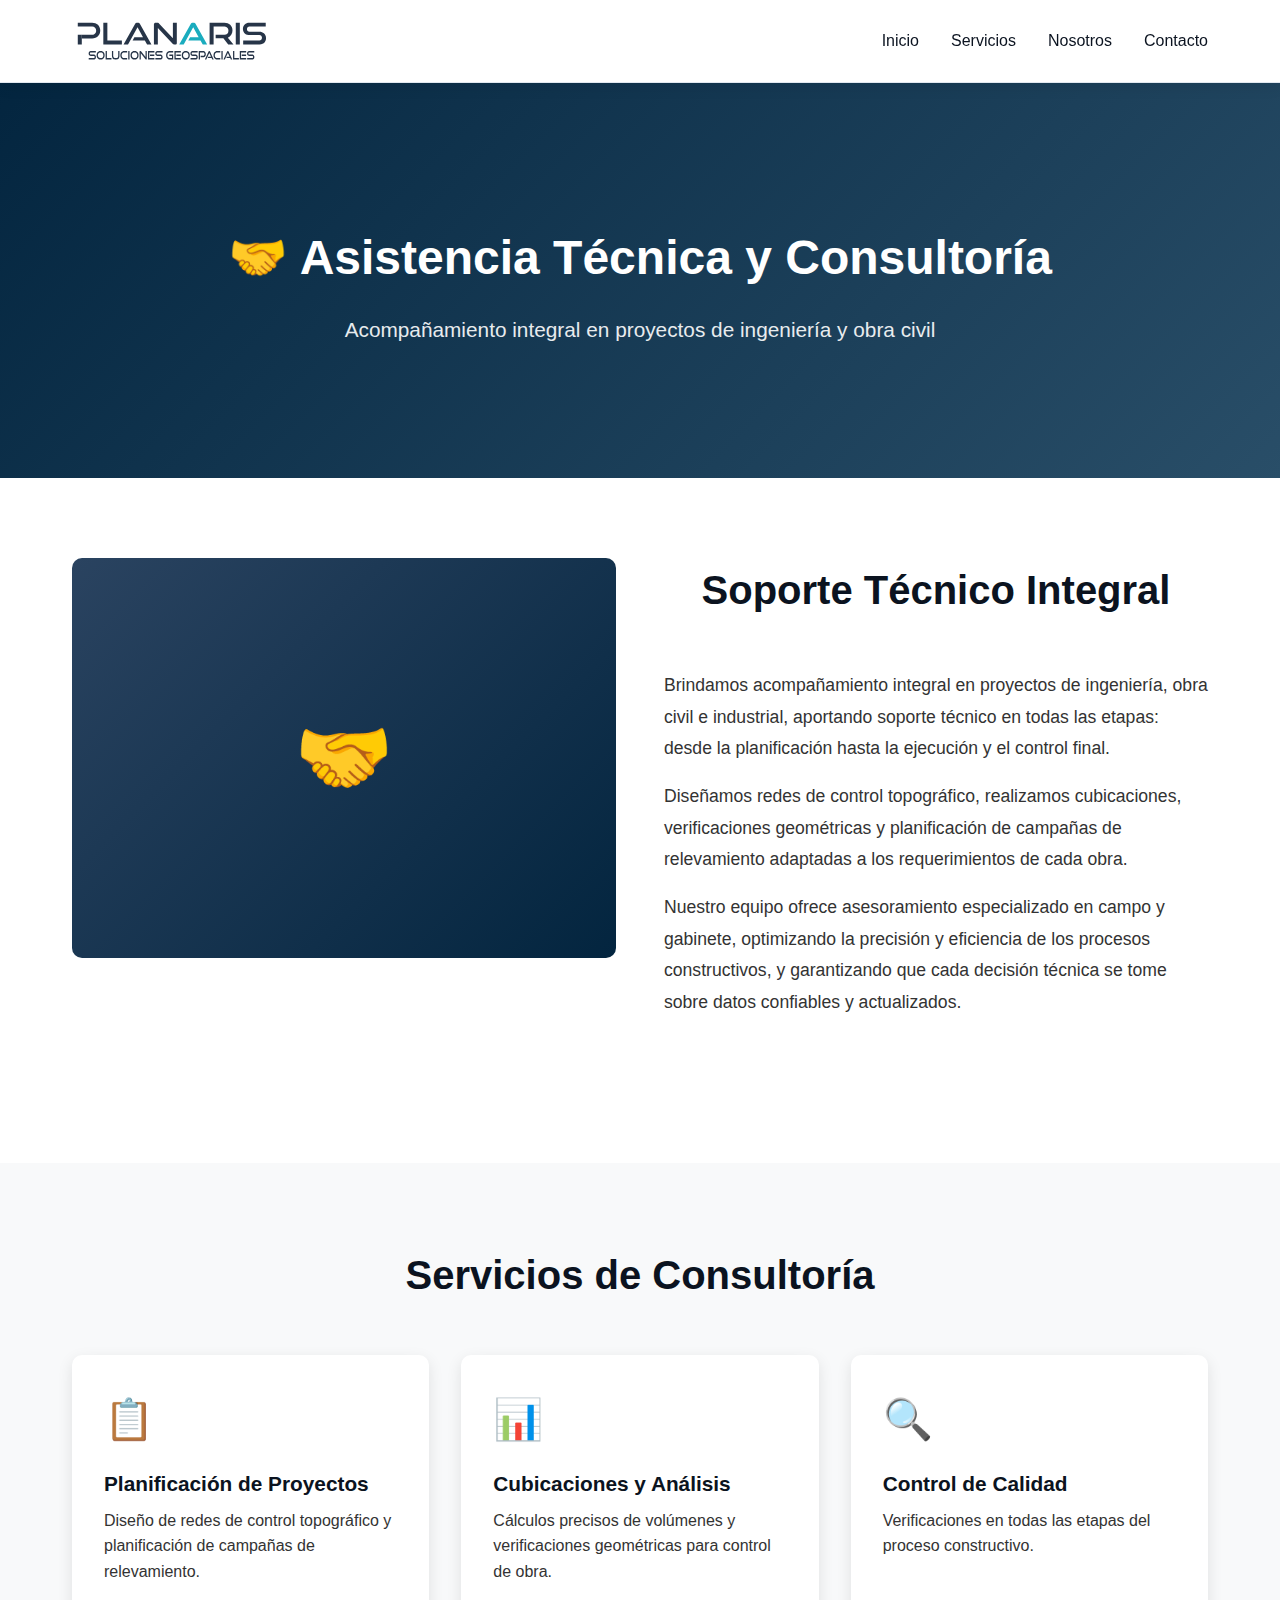
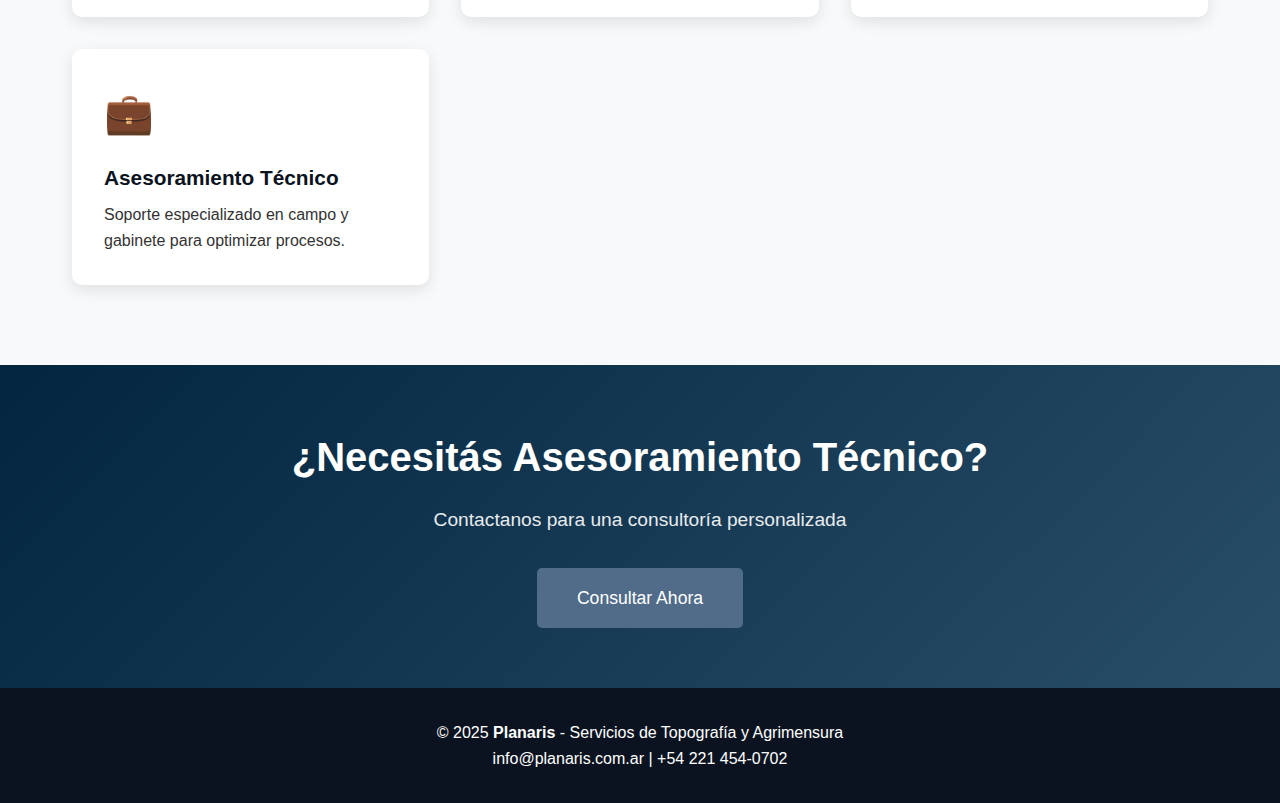
<file: asistencia.html>
<!DOCTYPE html>
<html lang="es">
<head>
    <meta charset="UTF-8">
    <meta name="viewport" content="width=device-width, initial-scale=1.0">
    <title>Asistencia Técnica y Consultoría | Planaris</title>
    <meta name="description" content="Acompañamiento integral en proyectos de ingeniería, obra civil e industrial">
    <link rel="stylesheet" href="css/styles.css">
</head>
<body>
    <!-- Header -->
    <header>
        <nav>
            <div class="logo">
                <a href="index.html">
                    <img src="images/planaris-logo-horizontal.svg" alt="Planaris Logo">
                </a>
            </div>
            <button class="menu-toggle" onclick="toggleMenu()">☰</button>
            <ul id="navMenu">
                <li><a href="index.html">Inicio</a></li>
                <li><a href="index.html#servicios">Servicios</a></li>
                <li><a href="index.html#nosotros">Nosotros</a></li>
                <li><a href="index.html#contacto">Contacto</a></li>
            </ul>
        </nav>
    </header>

    <!-- Hero Section -->
    <section class="hero">
        <div class="container">
            <h1>🤝 Asistencia Técnica y Consultoría</h1>
            <p>Acompañamiento integral en proyectos de ingeniería y obra civil</p>
        </div>
    </section>

    <!-- Contenido Principal -->
    <section>
        <div class="container">
            <div class="service-content">
                <!-- Placeholder para imagen -->
                <div class="service-image">
                    🤝
                    <!-- Aquí irá tu imagen de referencia -->
                </div>
                <div class="service-description">
                    <h2>Soporte Técnico Integral</h2>
                    <p>Brindamos acompañamiento integral en proyectos de ingeniería, obra civil e industrial, aportando soporte técnico en todas las etapas: desde la planificación hasta la ejecución y el control final.</p>
                    <p>Diseñamos redes de control topográfico, realizamos cubicaciones, verificaciones geométricas y planificación de campañas de relevamiento adaptadas a los requerimientos de cada obra.</p>
                    <p>Nuestro equipo ofrece asesoramiento especializado en campo y gabinete, optimizando la precisión y eficiencia de los procesos constructivos, y garantizando que cada decisión técnica se tome sobre datos confiables y actualizados.</p>
                </div>
            </div>
        </div>
    </section>

    <!-- Servicios Específicos -->
    <section class="benefits-section">
        <div class="container">
            <h2>Servicios de Consultoría</h2>
            <div class="benefits-grid">
                <div class="benefit-card">
                    <div class="benefit-icon">📋</div>
                    <h4>Planificación de Proyectos</h4>
                    <p>Diseño de redes de control topográfico y planificación de campañas de relevamiento.</p>
                </div>
                <div class="benefit-card">
                    <div class="benefit-icon">📊</div>
                    <h4>Cubicaciones y Análisis</h4>
                    <p>Cálculos precisos de volúmenes y verificaciones geométricas para control de obra.</p>
                </div>
                <div class="benefit-card">
                    <div class="benefit-icon">🔍</div>
                    <h4>Control de Calidad</h4>
                    <p>Verificaciones en todas las etapas del proceso constructivo.</p>
                </div>
                <div class="benefit-card">
                    <div class="benefit-icon">💼</div>
                    <h4>Asesoramiento Técnico</h4>
                    <p>Soporte especializado en campo y gabinete para optimizar procesos.</p>
                </div>
            </div>
        </div>
    </section>

    <!-- CTA -->
    <section class="cta-section">
        <div class="container">
            <h2>¿Necesitás Asesoramiento Técnico?</h2>
            <p>Contactanos para una consultoría personalizada</p>
            <a href="index.html#contacto" class="cta-button">Consultar Ahora</a>
        </div>
    </section>

    <!-- Footer -->
    <footer>
        <p>&copy; 2025 <strong>Planaris</strong> - Servicios de Topografía y Agrimensura</p>
        <p>
            <a href="mailto:info@planaris.com.ar">info@planaris.com.ar</a> | 
            <a href="tel:+542214540702">+54 221 454-0702</a>
        </p>
    </footer>

    <script src="js/main.js"></script>
</body>
</html>
</file>
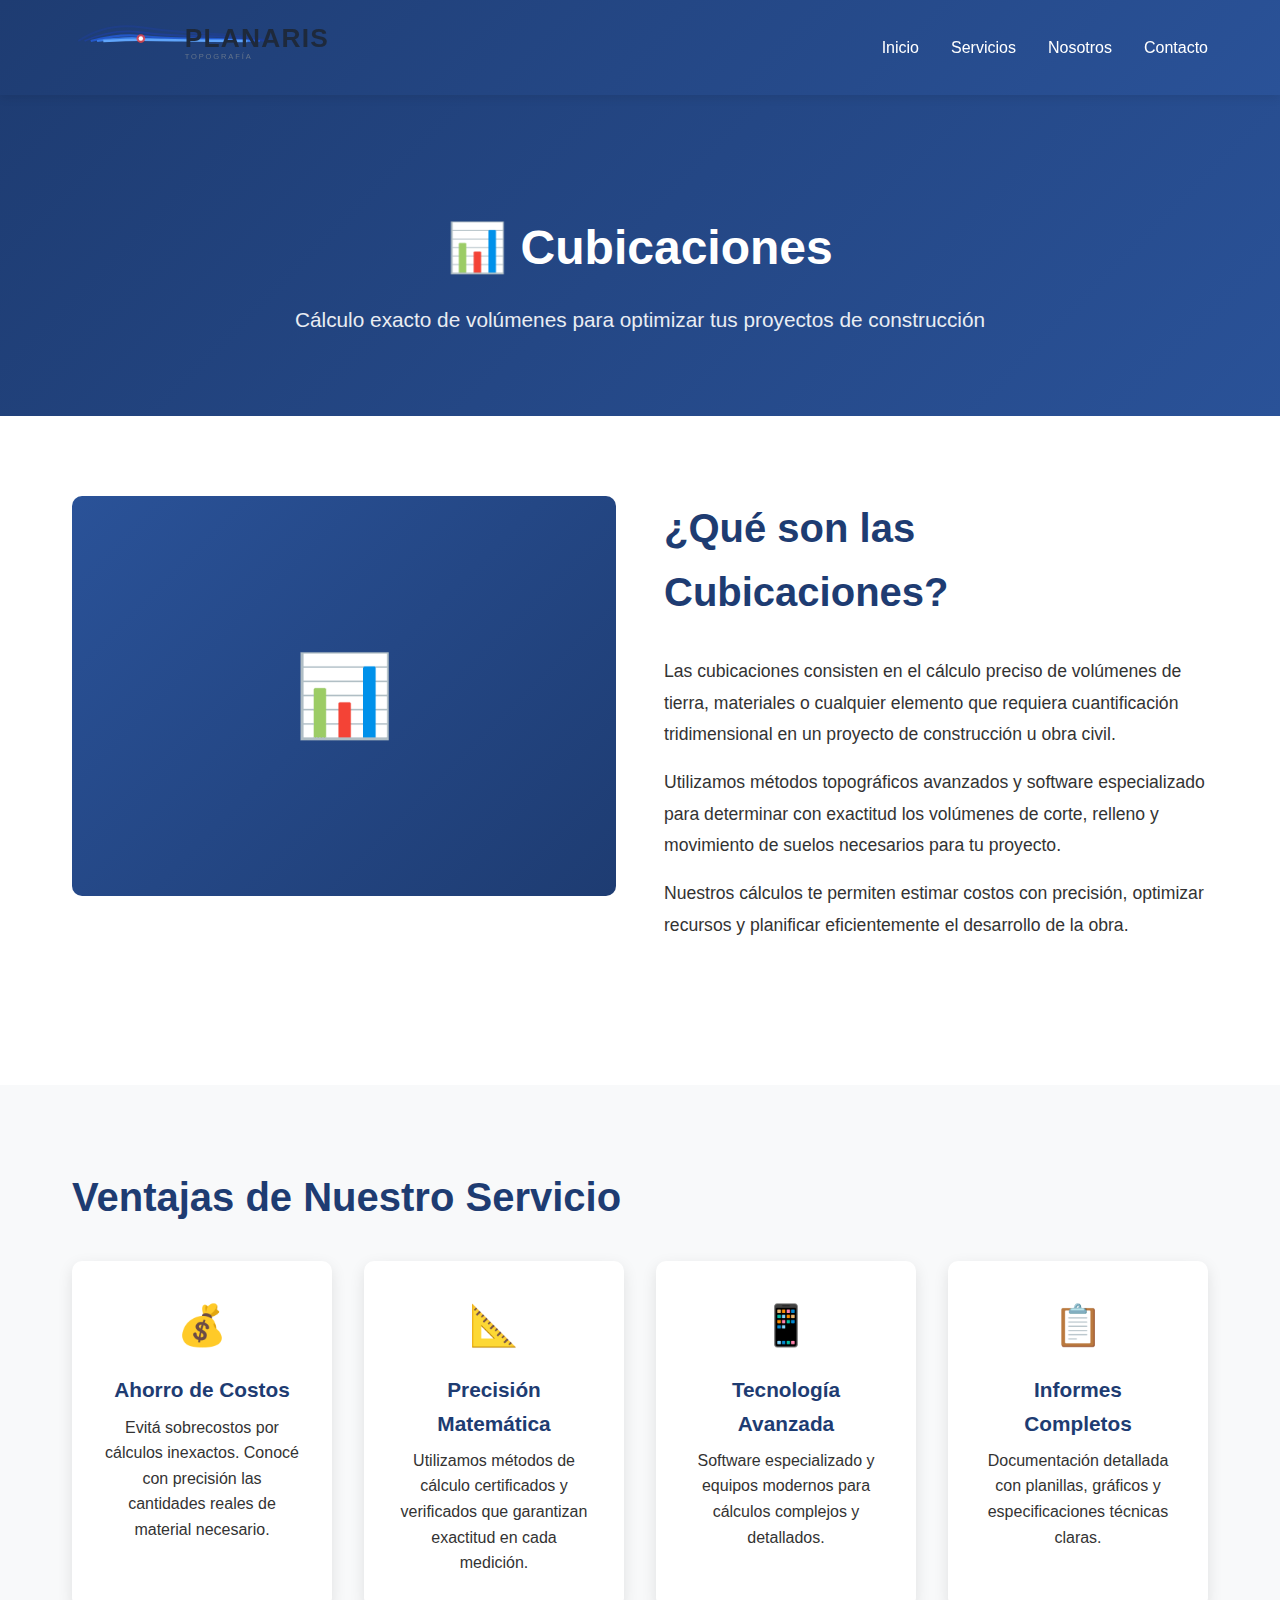
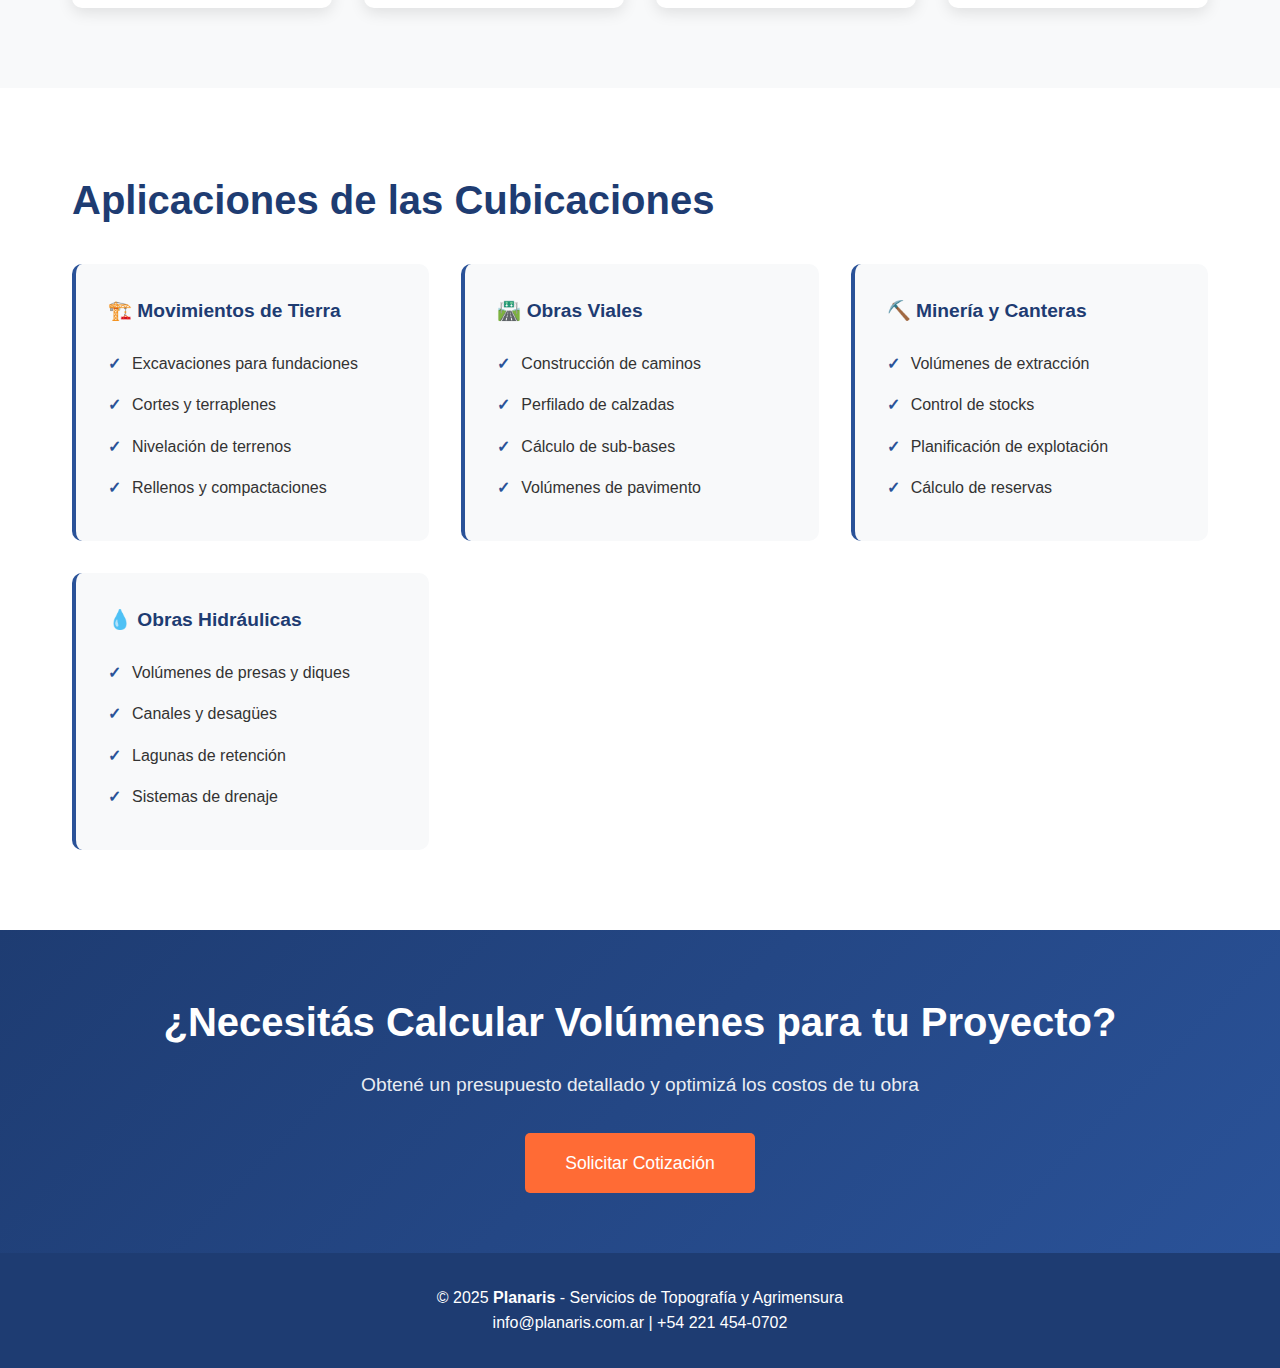
<file: cubicaciones.html>
<!DOCTYPE html>
<html lang="es">
<head>
    <meta charset="UTF-8">
    <meta name="viewport" content="width=device-width, initial-scale=1.0">
    <title>Cubicaciones | Planaris</title>
    <meta name="description" content="Cálculo preciso de volúmenes para movimientos de tierra y obras civiles">
    <style>
        * {
            margin: 0;
            padding: 0;
            box-sizing: border-box;
        }

        body {
            font-family: 'Segoe UI', Tahoma, Geneva, Verdana, sans-serif;
            line-height: 1.6;
            color: #333;
        }

        header {
            background: linear-gradient(135deg, #1e3c72 0%, #2a5298 100%);
            color: white;
            padding: 1rem 0;
            position: fixed;
            width: 100%;
            top: 0;
            z-index: 1000;
            box-shadow: 0 2px 10px rgba(0,0,0,0.1);
        }

        nav {
            max-width: 1200px;
            margin: 0 auto;
            display: flex;
            justify-content: space-between;
            align-items: center;
            padding: 0 2rem;
        }

        .logo {
            font-size: 1.8rem;
            font-weight: bold;
            letter-spacing: 1px;
        }

        nav ul {
            display: flex;
            list-style: none;
            gap: 2rem;
        }

        nav a {
            color: white;
            text-decoration: none;
            transition: opacity 0.3s;
            font-weight: 500;
        }

        nav a:hover {
            opacity: 0.8;
        }

        .menu-toggle {
            display: none;
            background: none;
            border: none;
            color: white;
            font-size: 1.5rem;
            cursor: pointer;
        }

        .hero {
            background: linear-gradient(135deg, #1e3c72 0%, #2a5298 100%);
            color: white;
            padding: 150px 2rem 80px;
            text-align: center;
            margin-top: 60px;
        }

        .hero h1 {
            font-size: 3rem;
            margin-bottom: 1rem;
        }

        .hero p {
            font-size: 1.3rem;
            opacity: 0.9;
        }

        .container {
            max-width: 1200px;
            margin: 0 auto;
            padding: 0 2rem;
        }

        section {
            padding: 80px 0;
        }

        h2 {
            font-size: 2.5rem;
            margin-bottom: 2rem;
            color: #1e3c72;
        }

        h3 {
            font-size: 1.8rem;
            margin-bottom: 1.5rem;
            color: #1e3c72;
        }

        .service-content {
            display: grid;
            grid-template-columns: 1fr 1fr;
            gap: 3rem;
            margin-bottom: 3rem;
        }

        .service-image {
            width: 100%;
            height: 400px;
            background: linear-gradient(135deg, #2a5298 0%, #1e3c72 100%);
            border-radius: 10px;
            display: flex;
            align-items: center;
            justify-content: center;
            color: white;
            font-size: 5rem;
        }

        .service-description {
            display: flex;
            flex-direction: column;
            justify-content: center;
        }

        .service-description p {
            margin-bottom: 1rem;
            line-height: 1.8;
            font-size: 1.1rem;
        }

        .benefits-section {
            background: #f8f9fa;
        }

        .benefits-grid {
            display: grid;
            grid-template-columns: repeat(auto-fit, minmax(250px, 1fr));
            gap: 2rem;
        }

        .benefit-card {
            background: white;
            padding: 2rem;
            border-radius: 10px;
            box-shadow: 0 5px 15px rgba(0,0,0,0.1);
            text-align: center;
        }

        .benefit-icon {
            font-size: 2.5rem;
            margin-bottom: 1rem;
        }

        .benefit-card h4 {
            color: #1e3c72;
            margin-bottom: 0.5rem;
            font-size: 1.3rem;
        }

        .applications-section {
            background: white;
        }

        .applications-grid {
            display: grid;
            grid-template-columns: repeat(auto-fit, minmax(280px, 1fr));
            gap: 2rem;
        }

        .application-card {
            background: #f8f9fa;
            padding: 2rem;
            border-radius: 10px;
            border-left: 4px solid #2a5298;
        }

        .application-card h4 {
            color: #1e3c72;
            margin-bottom: 1rem;
            font-size: 1.2rem;
        }

        .application-card ul {
            list-style: none;
            padding-left: 0;
        }

        .application-card li {
            padding: 0.5rem 0;
            padding-left: 1.5rem;
            position: relative;
        }

        .application-card li:before {
            content: "✓";
            position: absolute;
            left: 0;
            color: #2a5298;
            font-weight: bold;
        }

        .cta-section {
            background: linear-gradient(135deg, #1e3c72 0%, #2a5298 100%);
            color: white;
            text-align: center;
            padding: 60px 2rem;
        }

        .cta-section h2 {
            color: white;
            margin-bottom: 1rem;
        }

        .cta-section p {
            font-size: 1.2rem;
            margin-bottom: 2rem;
            opacity: 0.9;
        }

        .cta-button {
            background: #ff6b35;
            color: white;
            padding: 1rem 2.5rem;
            border: none;
            border-radius: 5px;
            font-size: 1.1rem;
            cursor: pointer;
            transition: transform 0.3s, box-shadow 0.3s;
            text-decoration: none;
            display: inline-block;
        }

        .cta-button:hover {
            transform: translateY(-2px);
            box-shadow: 0 5px 15px rgba(255,107,53,0.4);
        }

        footer {
            background: #1e3c72;
            color: white;
            text-align: center;
            padding: 2rem;
        }

        footer a {
            color: white;
            text-decoration: none;
        }

        footer a:hover {
            text-decoration: underline;
        }

        @media (max-width: 768px) {
            .menu-toggle {
                display: block;
            }

            nav ul {
                display: none;
                position: absolute;
                top: 100%;
                left: 0;
                right: 0;
                background: #1e3c72;
                flex-direction: column;
                padding: 1rem 0;
                gap: 0;
            }

            nav ul.active {
                display: flex;
            }

            nav ul li {
                padding: 0.5rem 2rem;
            }

            .hero h1 {
                font-size: 2rem;
            }

            h2 {
                font-size: 2rem;
            }

            .service-content {
                grid-template-columns: 1fr;
            }

            .benefits-grid {
                grid-template-columns: 1fr;
            }

            .applications-grid {
                grid-template-columns: 1fr;
            }
        }
    </style>
</head>
<body>
    <header>
        <nav>
            <div class="logo">
    <a href="index.html">
        <img src="planaris-logo-horizontal.svg" alt="Planaris Logo" style="height: 50px; width: auto;">
    </a>
</div>
            <button class="menu-toggle" onclick="toggleMenu()">☰</button>
            <ul id="navMenu">
                <li><a href="index.html">Inicio</a></li>
                <li><a href="index.html#servicios">Servicios</a></li>
                <li><a href="index.html#nosotros">Nosotros</a></li>
                <li><a href="index.html#contacto">Contacto</a></li>
            </ul>
        </nav>
    </header>

    <section class="hero">
        <div class="container">
            <h1>📊 Cubicaciones</h1>
            <p>Cálculo exacto de volúmenes para optimizar tus proyectos de construcción</p>
        </div>
    </section>

    <section>
        <div class="container">
            <div class="service-content">
                <div class="service-image">
                    📊
                </div>
                <div class="service-description">
                    <h2>¿Qué son las Cubicaciones?</h2>
                    <p>Las cubicaciones consisten en el cálculo preciso de volúmenes de tierra, materiales o cualquier elemento que requiera cuantificación tridimensional en un proyecto de construcción u obra civil.</p>
                    <p>Utilizamos métodos topográficos avanzados y software especializado para determinar con exactitud los volúmenes de corte, relleno y movimiento de suelos necesarios para tu proyecto.</p>
                    <p>Nuestros cálculos te permiten estimar costos con precisión, optimizar recursos y planificar eficientemente el desarrollo de la obra.</p>
                </div>
            </div>
        </div>
    </section>

    <section class="benefits-section">
        <div class="container">
            <h2>Ventajas de Nuestro Servicio</h2>
            <div class="benefits-grid">
                <div class="benefit-card">
                    <div class="benefit-icon">💰</div>
                    <h4>Ahorro de Costos</h4>
                    <p>Evitá sobrecostos por cálculos inexactos. Conocé con precisión las cantidades reales de material necesario.</p>
                </div>
                <div class="benefit-card">
                    <div class="benefit-icon">📐</div>
                    <h4>Precisión Matemática</h4>
                    <p>Utilizamos métodos de cálculo certificados y verificados que garantizan exactitud en cada medición.</p>
                </div>
                <div class="benefit-card">
                    <div class="benefit-icon">📱</div>
                    <h4>Tecnología Avanzada</h4>
                    <p>Software especializado y equipos modernos para cálculos complejos y detallados.</p>
                </div>
                <div class="benefit-card">
                    <div class="benefit-icon">📋</div>
                    <h4>Informes Completos</h4>
                    <p>Documentación detallada con planillas, gráficos y especificaciones técnicas claras.</p>
                </div>
            </div>
        </div>
    </section>

    <section class="applications-section">
        <div class="container">
            <h2>Aplicaciones de las Cubicaciones</h2>
            <div class="applications-grid">
                <div class="application-card">
                    <h4>🏗️ Movimientos de Tierra</h4>
                    <ul>
                        <li>Excavaciones para fundaciones</li>
                        <li>Cortes y terraplenes</li>
                        <li>Nivelación de terrenos</li>
                        <li>Rellenos y compactaciones</li>
                    </ul>
                </div>
                <div class="application-card">
                    <h4>🛣️ Obras Viales</h4>
                    <ul>
                        <li>Construcción de caminos</li>
                        <li>Perfilado de calzadas</li>
                        <li>Cálculo de sub-bases</li>
                        <li>Volúmenes de pavimento</li>
                    </ul>
                </div>
                <div class="application-card">
                    <h4>⛏️ Minería y Canteras</h4>
                    <ul>
                        <li>Volúmenes de extracción</li>
                        <li>Control de stocks</li>
                        <li>Planificación de explotación</li>
                        <li>Cálculo de reservas</li>
                    </ul>
                </div>
                <div class="application-card">
                    <h4>💧 Obras Hidráulicas</h4>
                    <ul>
                        <li>Volúmenes de presas y diques</li>
                        <li>Canales y desagües</li>
                        <li>Lagunas de retención</li>
                        <li>Sistemas de drenaje</li>
                    </ul>
                </div>
            </div>
        </div>
    </section>

    <section class="cta-section">
        <div class="container">
            <h2>¿Necesitás Calcular Volúmenes para tu Proyecto?</h2>
            <p>Obtené un presupuesto detallado y optimizá los costos de tu obra</p>
            <a href="index.html#contacto" class="cta-button">Solicitar Cotización</a>
        </div>
    </section>

    <footer>
    <p>&copy; 2025 <strong>Planaris</strong> - Servicios de Topografía y Agrimensura</p>
    <p>
        <a href="mailto:info@planaris.com.ar">info@planaris.com.ar</a> | 
        <a href="tel:+542214540702">+54 221 454-0702</a>
    </p>
</footer>
    <script>
        function toggleMenu() {
            document.getElementById('navMenu').classList.toggle('active');
        }
    </script>
</body>
</html>
</file>
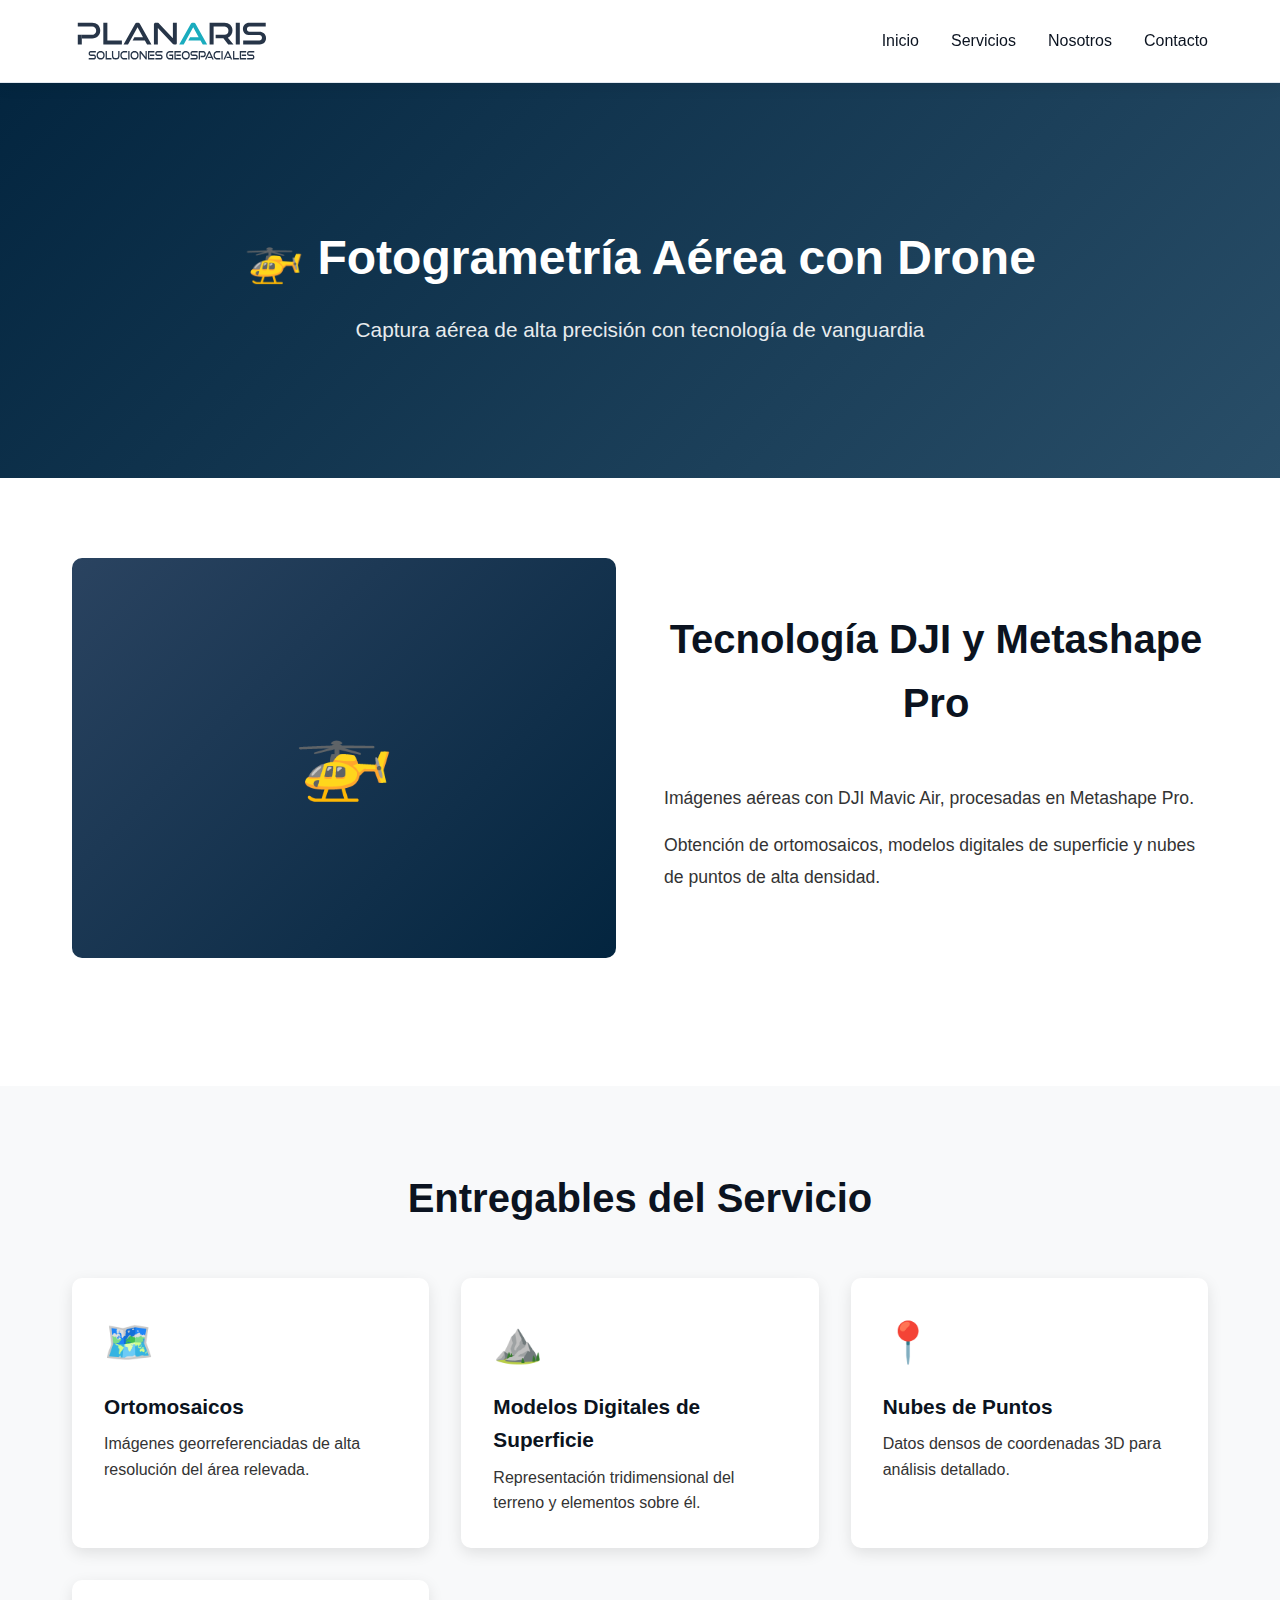
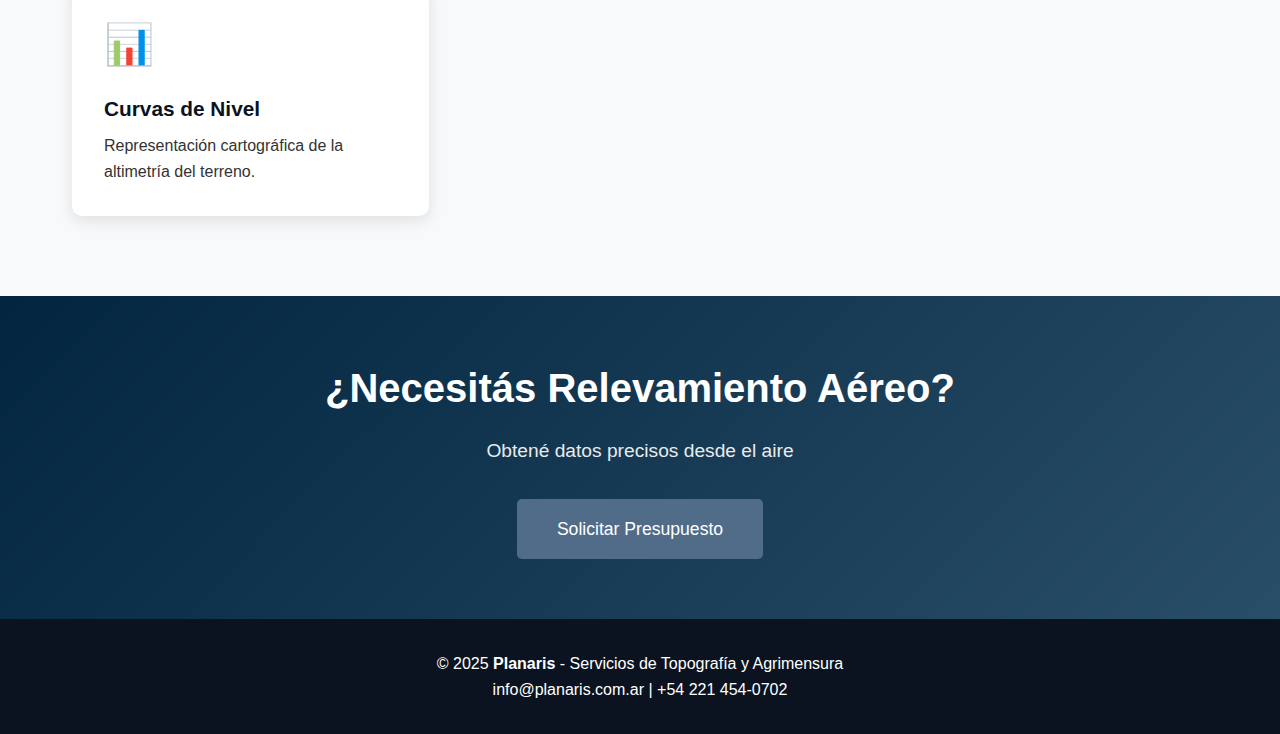
<file: drone.html>
<!DOCTYPE html>
<html lang="es">
<head>
    <meta charset="UTF-8">
    <meta name="viewport" content="width=device-width, initial-scale=1.0">
    <title>Fotogrametría Aérea con Drone | Planaris</title>
    <meta name="description" content="Imágenes aéreas procesadas con tecnología de última generación">
    <link rel="stylesheet" href="css/styles.css">
</head>
<body>
    <header>
        <nav>
            <div class="logo">
                <a href="index.html">
                    <img src="images/planaris-logo-horizontal.svg" alt="Planaris Logo">
                </a>
            </div>
            <button class="menu-toggle" onclick="toggleMenu()">☰</button>
            <ul id="navMenu">
                <li><a href="index.html">Inicio</a></li>
                <li><a href="index.html#servicios">Servicios</a></li>
                <li><a href="index.html#nosotros">Nosotros</a></li>
                <li><a href="index.html#contacto">Contacto</a></li>
            </ul>
        </nav>
    </header>

    <section class="hero">
        <div class="container">
            <h1>🚁 Fotogrametría Aérea con Drone</h1>
            <p>Captura aérea de alta precisión con tecnología de vanguardia</p>
        </div>
    </section>

    <section>
        <div class="container">
            <div class="service-content">
                <div class="service-image">
                    🚁
                    <!-- Aquí irá tu imagen de referencia -->
                </div>
                <div class="service-description">
                    <h2>Tecnología DJI y Metashape Pro</h2>
                    <p>Imágenes aéreas con DJI Mavic Air, procesadas en Metashape Pro.</p>
                    <p>Obtención de ortomosaicos, modelos digitales de superficie y nubes de puntos de alta densidad.</p>
                </div>
            </div>
        </div>
    </section>

    <section class="benefits-section">
        <div class="container">
            <h2>Entregables del Servicio</h2>
            <div class="benefits-grid">
                <div class="benefit-card">
                    <div class="benefit-icon">🗺️</div>
                    <h4>Ortomosaicos</h4>
                    <p>Imágenes georreferenciadas de alta resolución del área relevada.</p>
                </div>
                <div class="benefit-card">
                    <div class="benefit-icon">⛰️</div>
                    <h4>Modelos Digitales de Superficie</h4>
                    <p>Representación tridimensional del terreno y elementos sobre él.</p>
                </div>
                <div class="benefit-card">
                    <div class="benefit-icon">📍</div>
                    <h4>Nubes de Puntos</h4>
                    <p>Datos densos de coordenadas 3D para análisis detallado.</p>
                </div>
                <div class="benefit-card">
                    <div class="benefit-icon">📊</div>
                    <h4>Curvas de Nivel</h4>
                    <p>Representación cartográfica de la altimetría del terreno.</p>
                </div>
            </div>
        </div>
    </section>

    <section class="cta-section">
        <div class="container">
            <h2>¿Necesitás Relevamiento Aéreo?</h2>
            <p>Obtené datos precisos desde el aire</p>
            <a href="index.html#contacto" class="cta-button">Solicitar Presupuesto</a>
        </div>
    </section>

    <footer>
        <p>&copy; 2025 <strong>Planaris</strong> - Servicios de Topografía y Agrimensura</p>
        <p>
            <a href="mailto:info@planaris.com.ar">info@planaris.com.ar</a> | 
            <a href="tel:+542214540702">+54 221 454-0702</a>
        </p>
    </footer>

    <script src="js/main.js"></script>
</body>
</html>
</file>
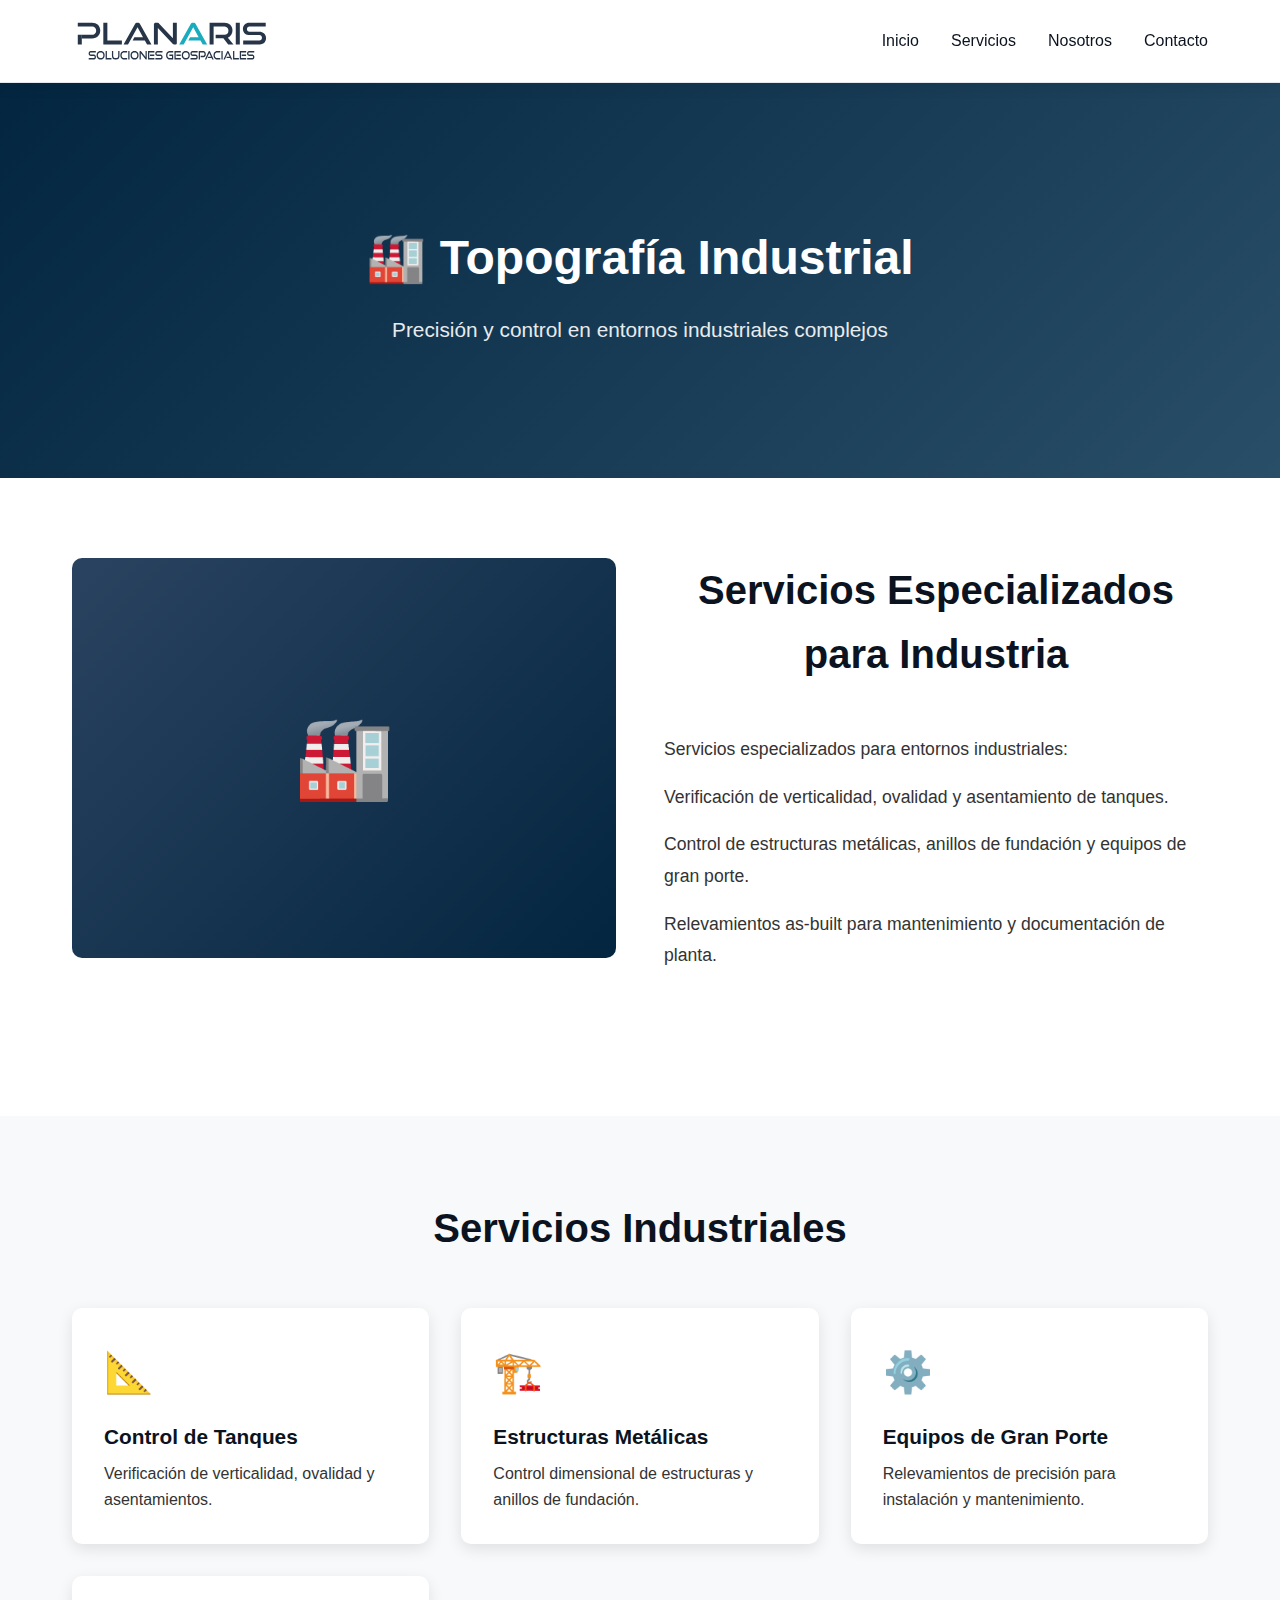
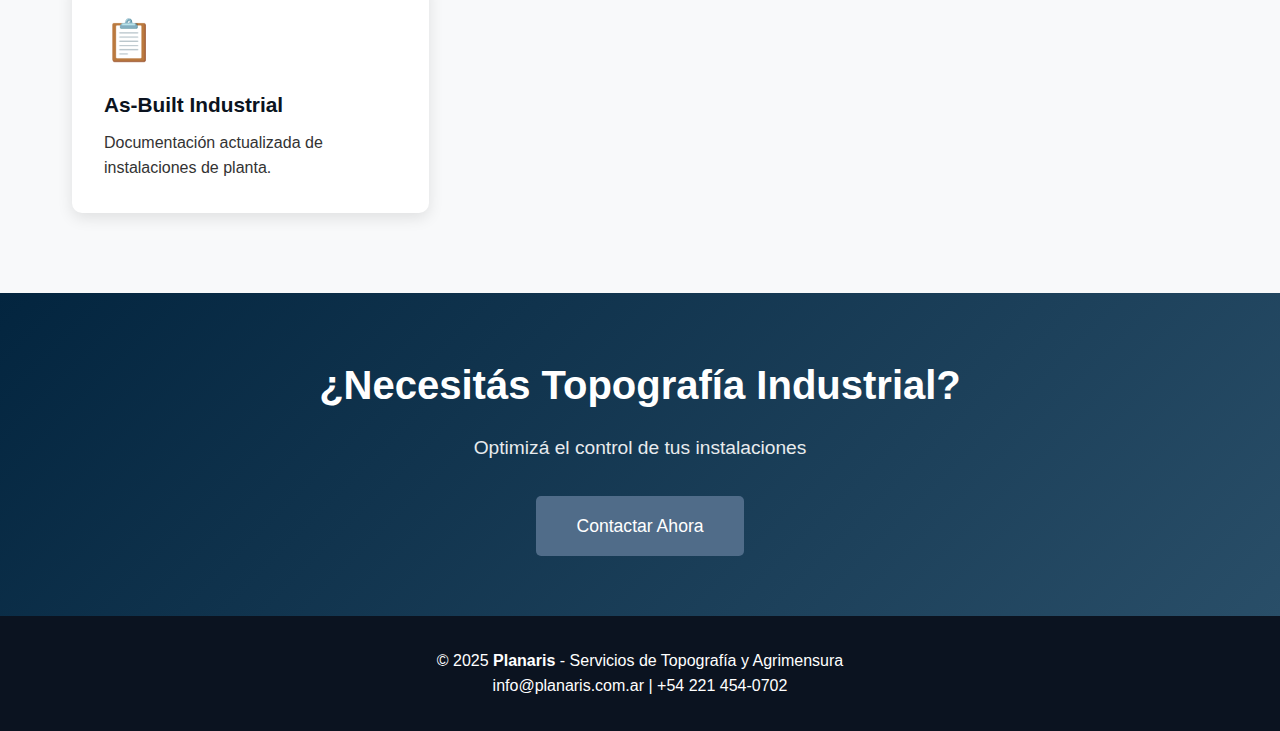
<file: industrial.html>
<!DOCTYPE html>
<html lang="es">
<head>
    <meta charset="UTF-8">
    <meta name="viewport" content="width=device-width, initial-scale=1.0">
    <title>Topografía Industrial | Planaris</title>
    <meta name="description" content="Servicios especializados para entornos industriales">
    <link rel="stylesheet" href="css/styles.css">
</head>
<body>
    <header>
        <nav>
            <div class="logo">
                <a href="index.html">
                    <img src="images/planaris-logo-horizontal.svg" alt="Planaris Logo">
                </a>
            </div>
            <button class="menu-toggle" onclick="toggleMenu()">☰</button>
            <ul id="navMenu">
                <li><a href="index.html">Inicio</a></li>
                <li><a href="index.html#servicios">Servicios</a></li>
                <li><a href="index.html#nosotros">Nosotros</a></li>
                <li><a href="index.html#contacto">Contacto</a></li>
            </ul>
        </nav>
    </header>

    <section class="hero">
        <div class="container">
            <h1>🏭 Topografía Industrial</h1>
            <p>Precisión y control en entornos industriales complejos</p>
        </div>
    </section>

    <section>
        <div class="container">
            <div class="service-content">
                <div class="service-image">
                    🏭
                    <!-- Aquí irá tu imagen de referencia -->
                </div>
                <div class="service-description">
                    <h2>Servicios Especializados para Industria</h2>
                    <p>Servicios especializados para entornos industriales:</p>
                    <p>Verificación de verticalidad, ovalidad y asentamiento de tanques.</p>
                    <p>Control de estructuras metálicas, anillos de fundación y equipos de gran porte.</p>
                    <p>Relevamientos as-built para mantenimiento y documentación de planta.</p>
                </div>
            </div>
        </div>
    </section>

    <section class="benefits-section">
        <div class="container">
            <h2>Servicios Industriales</h2>
            <div class="benefits-grid">
                <div class="benefit-card">
                    <div class="benefit-icon">📐</div>
                    <h4>Control de Tanques</h4>
                    <p>Verificación de verticalidad, ovalidad y asentamientos.</p>
                </div>
                <div class="benefit-card">
                    <div class="benefit-icon">🏗️</div>
                    <h4>Estructuras Metálicas</h4>
                    <p>Control dimensional de estructuras y anillos de fundación.</p>
                </div>
                <div class="benefit-card">
                    <div class="benefit-icon">⚙️</div>
                    <h4>Equipos de Gran Porte</h4>
                    <p>Relevamientos de precisión para instalación y mantenimiento.</p>
                </div>
                <div class="benefit-card">
                    <div class="benefit-icon">📋</div>
                    <h4>As-Built Industrial</h4>
                    <p>Documentación actualizada de instalaciones de planta.</p>
                </div>
            </div>
        </div>
    </section>

    <section class="cta-section">
        <div class="container">
            <h2>¿Necesitás Topografía Industrial?</h2>
            <p>Optimizá el control de tus instalaciones</p>
            <a href="index.html#contacto" class="cta-button">Contactar Ahora</a>
        </div>
    </section>

    <footer>
        <p>&copy; 2025 <strong>Planaris</strong> - Servicios de Topografía y Agrimensura</p>
        <p>
            <a href="mailto:info@planaris.com.ar">info@planaris.com.ar</a> | 
            <a href="tel:+542214540702">+54 221 454-0702</a>
        </p>
    </footer>

    <script src="js/main.js"></script>
</body>
</html>
</file>
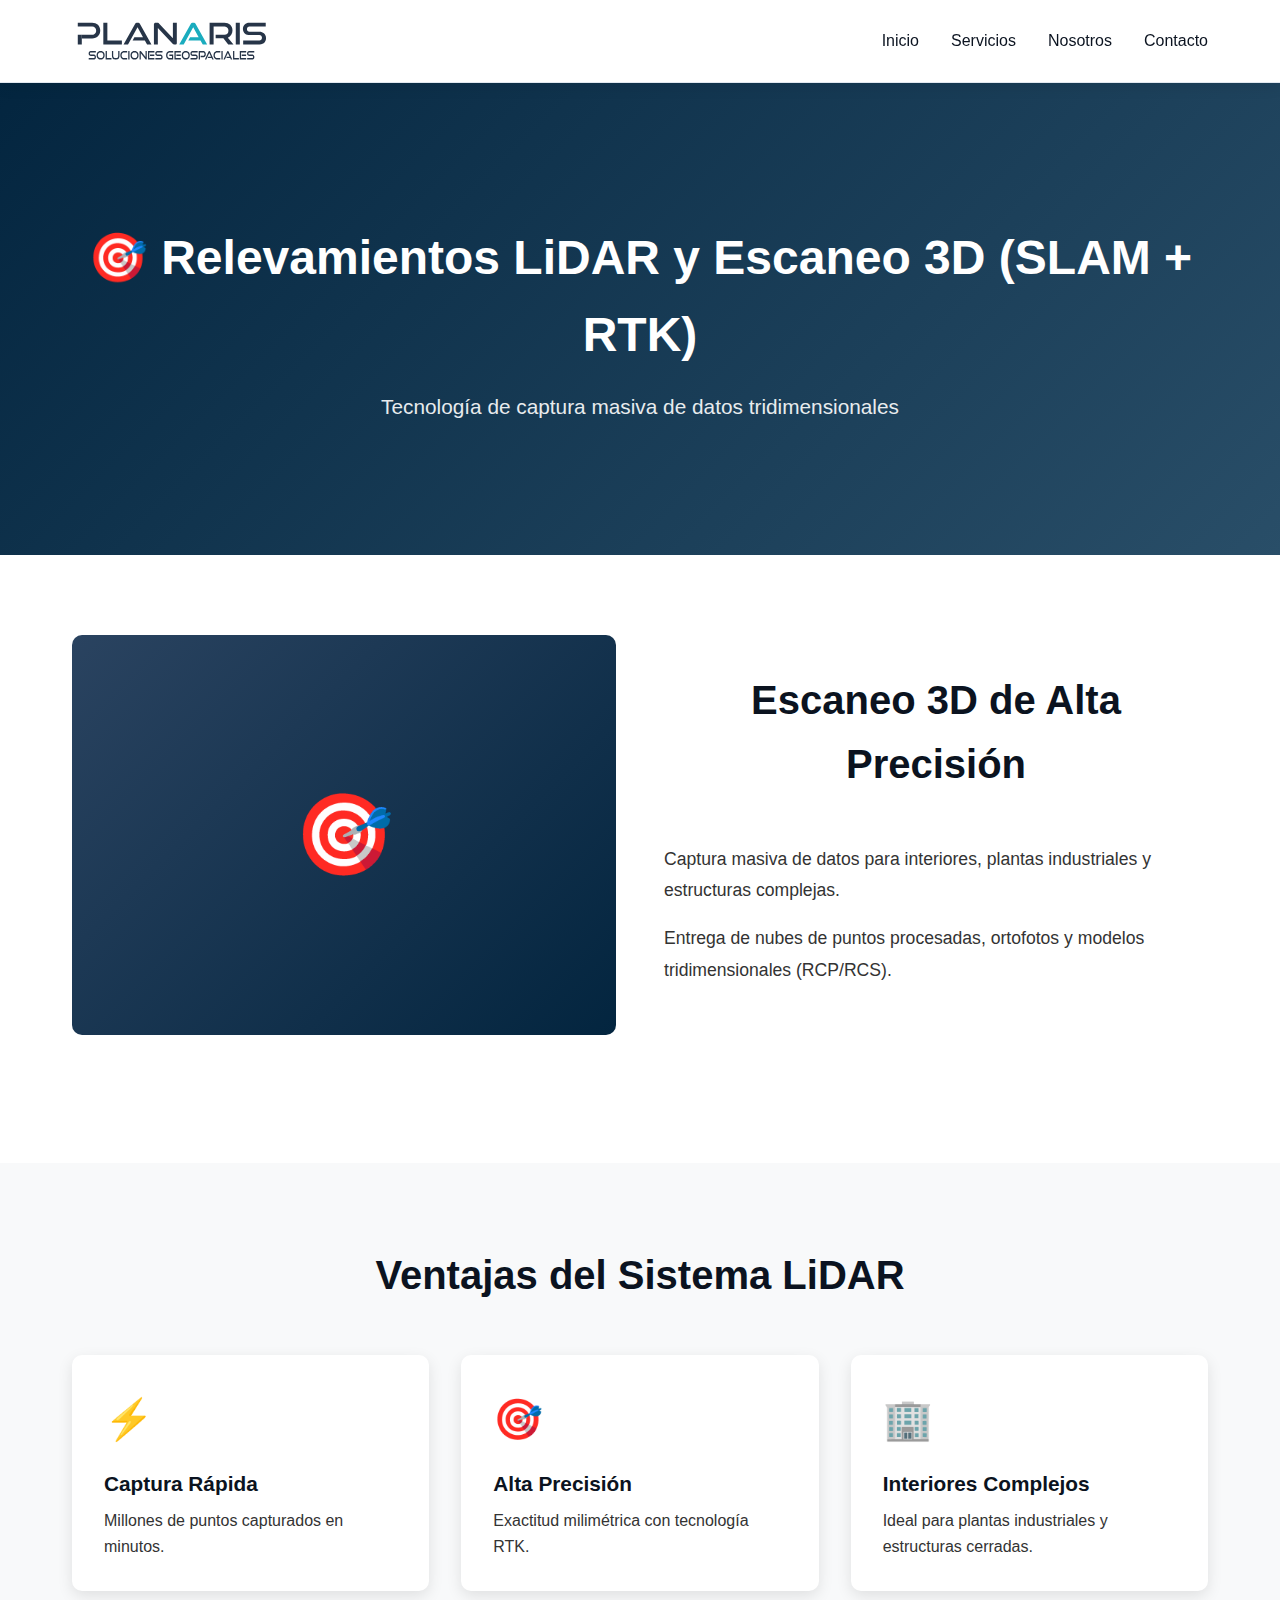
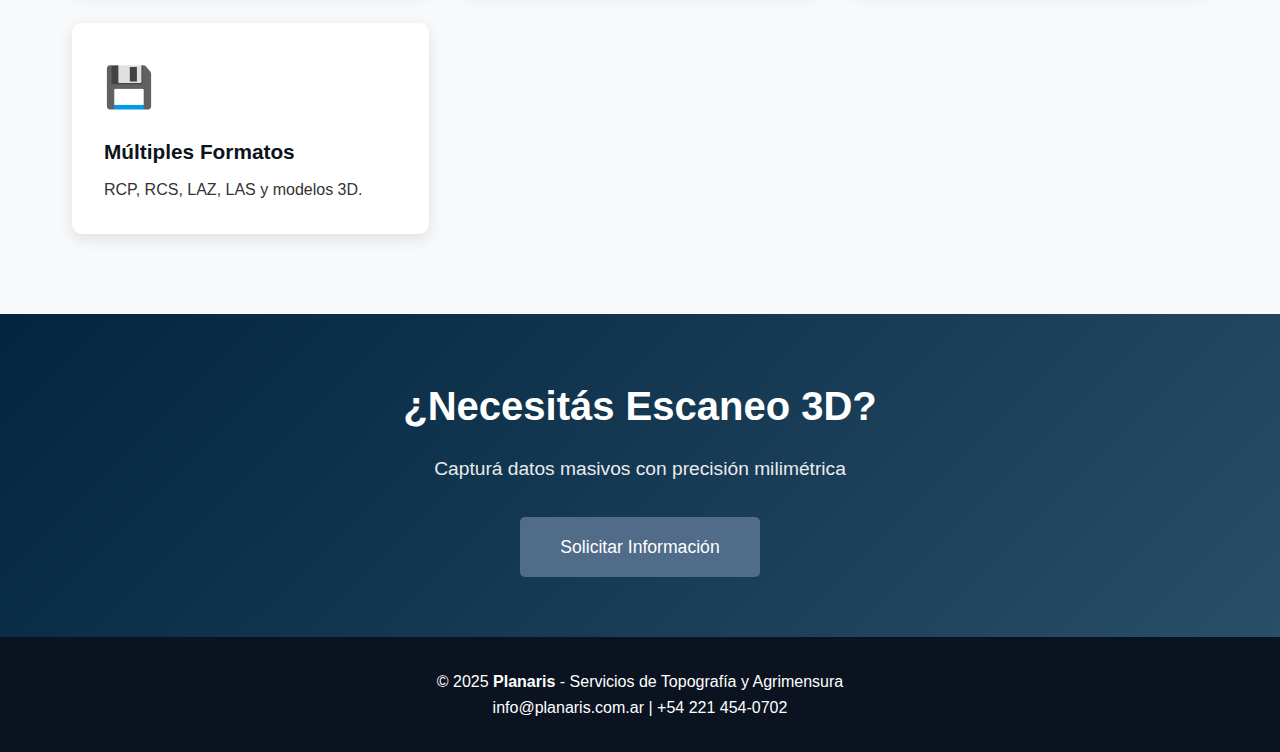
<file: lidar.html>
<!DOCTYPE html>
<html lang="es">
<head>
    <meta charset="UTF-8">
    <meta name="viewport" content="width=device-width, initial-scale=1.0">
    <title>Relevamientos LiDAR y Escaneo 3D | Planaris</title>
    <meta name="description" content="Captura masiva de datos con tecnología SLAM + RTK">
    <link rel="stylesheet" href="css/styles.css">
</head>
<body>
    <header>
        <nav>
            <div class="logo">
                <a href="index.html">
                    <img src="images/planaris-logo-horizontal.svg" alt="Planaris Logo">
                </a>
            </div>
            <button class="menu-toggle" onclick="toggleMenu()">☰</button>
            <ul id="navMenu">
                <li><a href="index.html">Inicio</a></li>
                <li><a href="index.html#servicios">Servicios</a></li>
                <li><a href="index.html#nosotros">Nosotros</a></li>
                <li><a href="index.html#contacto">Contacto</a></li>
            </ul>
        </nav>
    </header>

    <section class="hero">
        <div class="container">
            <h1>🎯 Relevamientos LiDAR y Escaneo 3D (SLAM + RTK)</h1>
            <p>Tecnología de captura masiva de datos tridimensionales</p>
        </div>
    </section>

    <section>
        <div class="container">
            <div class="service-content">
                <div class="service-image">
                    🎯
                    <!-- Aquí irá tu imagen de referencia -->
                </div>
                <div class="service-description">
                    <h2>Escaneo 3D de Alta Precisión</h2>
                    <p>Captura masiva de datos para interiores, plantas industriales y estructuras complejas.</p>
                    <p>Entrega de nubes de puntos procesadas, ortofotos y modelos tridimensionales (RCP/RCS).</p>
                </div>
            </div>
        </div>
    </section>

    <section class="benefits-section">
        <div class="container">
            <h2>Ventajas del Sistema LiDAR</h2>
            <div class="benefits-grid">
                <div class="benefit-card">
                    <div class="benefit-icon">⚡</div>
                    <h4>Captura Rápida</h4>
                    <p>Millones de puntos capturados en minutos.</p>
                </div>
                <div class="benefit-card">
                    <div class="benefit-icon">🎯</div>
                    <h4>Alta Precisión</h4>
                    <p>Exactitud milimétrica con tecnología RTK.</p>
                </div>
                <div class="benefit-card">
                    <div class="benefit-icon">🏢</div>
                    <h4>Interiores Complejos</h4>
                    <p>Ideal para plantas industriales y estructuras cerradas.</p>
                </div>
                <div class="benefit-card">
                    <div class="benefit-icon">💾</div>
                    <h4>Múltiples Formatos</h4>
                    <p>RCP, RCS, LAZ, LAS y modelos 3D.</p>
                </div>
            </div>
        </div>
    </section>

    <section class="cta-section">
        <div class="container">
            <h2>¿Necesitás Escaneo 3D?</h2>
            <p>Capturá datos masivos con precisión milimétrica</p>
            <a href="index.html#contacto" class="cta-button">Solicitar Información</a>
        </div>
    </section>

    <footer>
        <p>&copy; 2025 <strong>Planaris</strong> - Servicios de Topografía y Agrimensura</p>
        <p>
            <a href="mailto:info@planaris.com.ar">info@planaris.com.ar</a> | 
            <a href="tel:+542214540702">+54 221 454-0702</a>
        </p>
    </footer>

    <script src="js/main.js"></script>
</body>
</html>
</file>
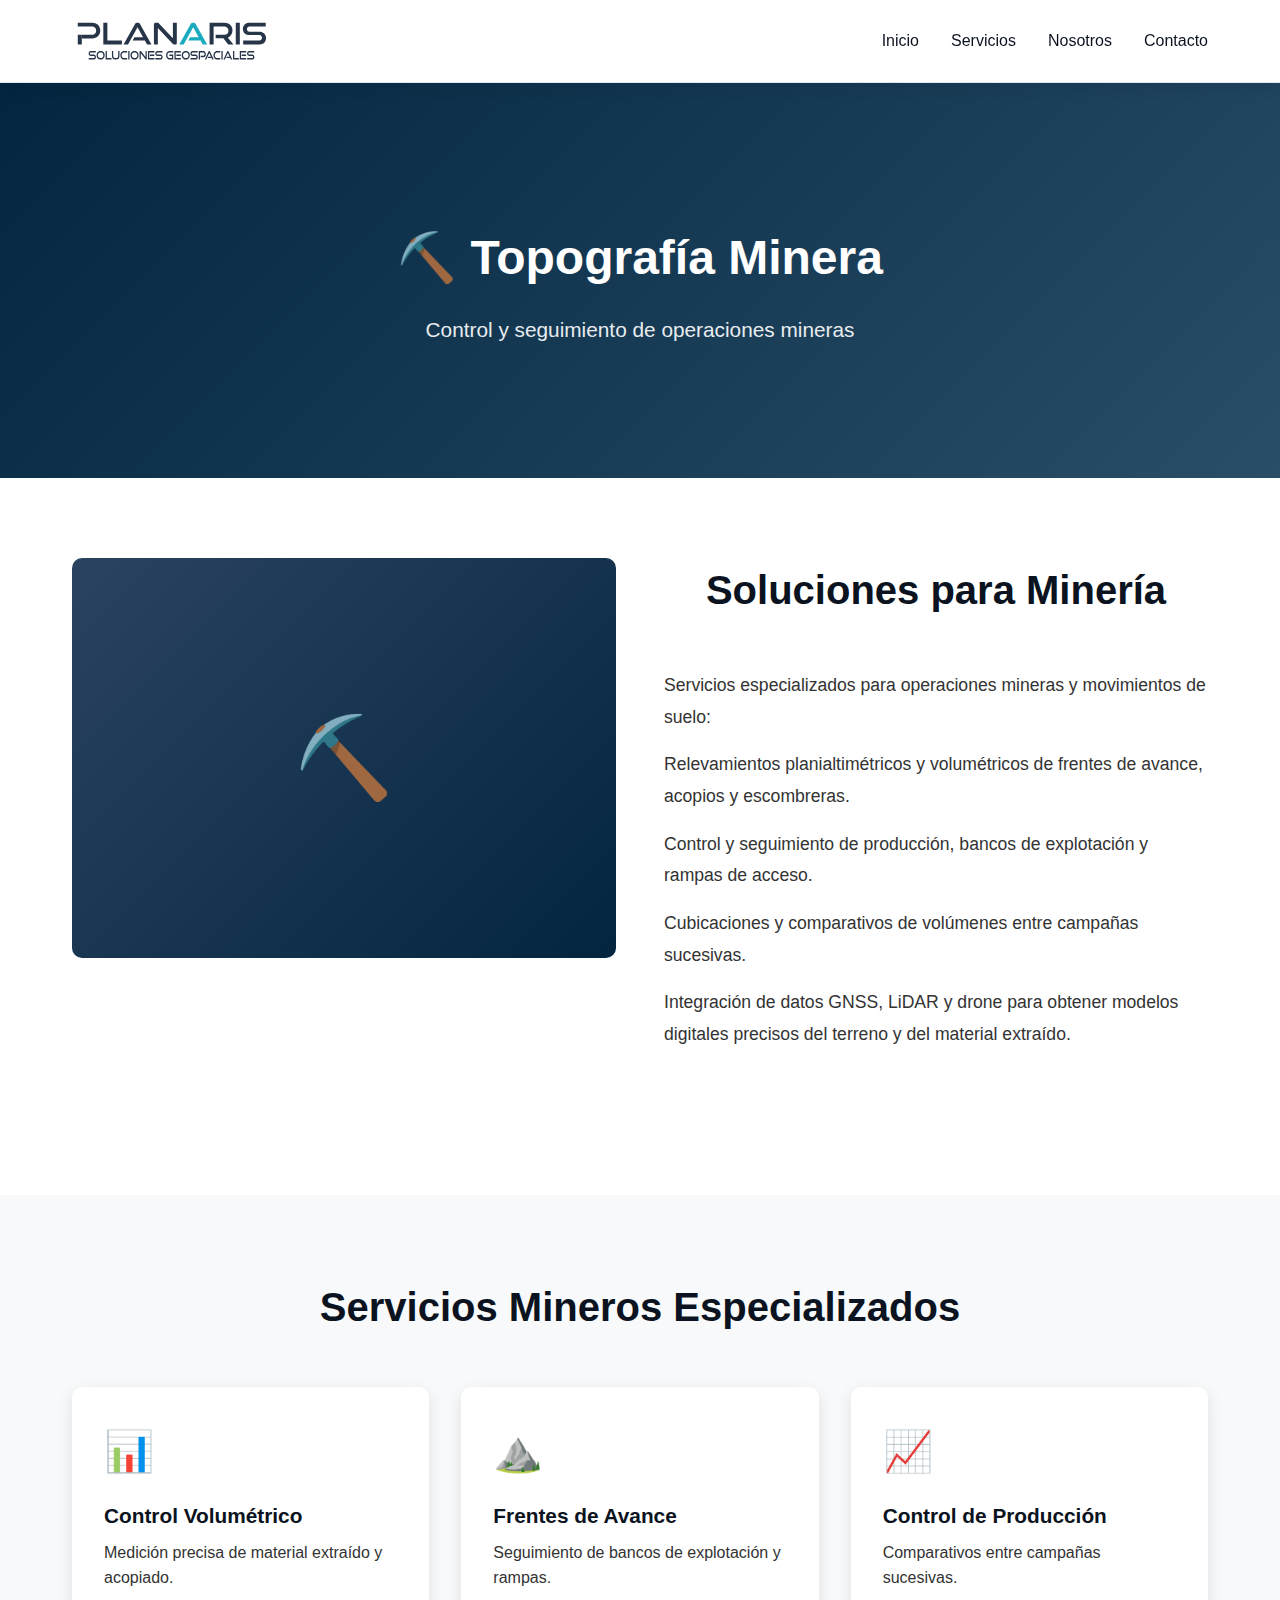
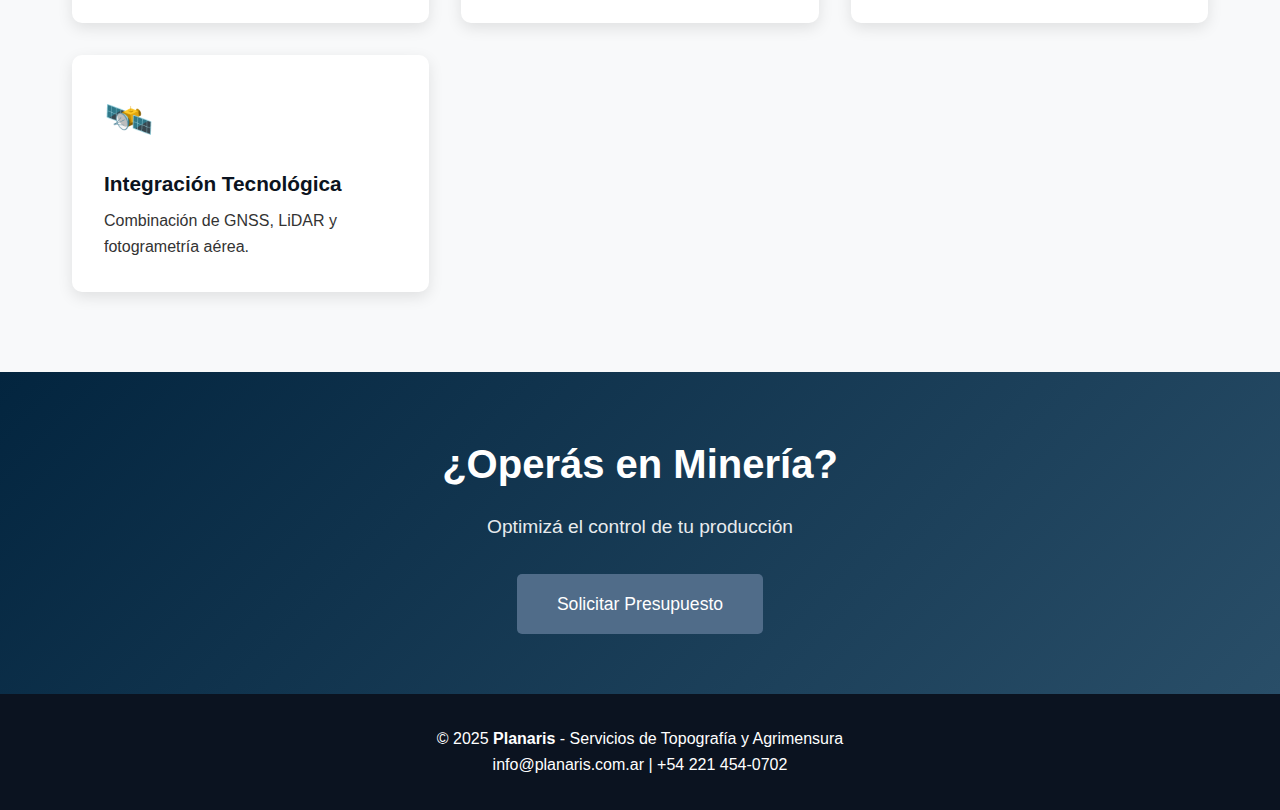
<file: minero.html>
<!DOCTYPE html>
<html lang="es">
<head>
    <meta charset="UTF-8">
    <meta name="viewport" content="width=device-width, initial-scale=1.0">
    <title>Topografía Minera | Planaris</title>
    <meta name="description" content="Servicios especializados para operaciones mineras y movimientos de suelo">
    <link rel="stylesheet" href="css/styles.css">
</head>
<body>
    <header>
        <nav>
            <div class="logo">
                <a href="index.html">
                    <img src="images/planaris-logo-horizontal.svg" alt="Planaris Logo">
                </a>
            </div>
            <button class="menu-toggle" onclick="toggleMenu()">☰</button>
            <ul id="navMenu">
                <li><a href="index.html">Inicio</a></li>
                <li><a href="index.html#servicios">Servicios</a></li>
                <li><a href="index.html#nosotros">Nosotros</a></li>
                <li><a href="index.html#contacto">Contacto</a></li>
            </ul>
        </nav>
    </header>

    <section class="hero">
        <div class="container">
            <h1>⛏️ Topografía Minera</h1>
            <p>Control y seguimiento de operaciones mineras</p>
        </div>
    </section>

    <section>
        <div class="container">
            <div class="service-content">
                <div class="service-image">
                    ⛏️
                    <!-- Aquí irá tu imagen de referencia -->
                </div>
                <div class="service-description">
                    <h2>Soluciones para Minería</h2>
                    <p>Servicios especializados para operaciones mineras y movimientos de suelo:</p>
                    <p>Relevamientos planialtimétricos y volumétricos de frentes de avance, acopios y escombreras.</p>
                    <p>Control y seguimiento de producción, bancos de explotación y rampas de acceso.</p>
                    <p>Cubicaciones y comparativos de volúmenes entre campañas sucesivas.</p>
                    <p>Integración de datos GNSS, LiDAR y drone para obtener modelos digitales precisos del terreno y del material extraído.</p>
                </div>
            </div>
        </div>
    </section>

    <section class="benefits-section">
        <div class="container">
            <h2>Servicios Mineros Especializados</h2>
            <div class="benefits-grid">
                <div class="benefit-card">
                    <div class="benefit-icon">📊</div>
                    <h4>Control Volumétrico</h4>
                    <p>Medición precisa de material extraído y acopiado.</p>
                </div>
                <div class="benefit-card">
                    <div class="benefit-icon">⛰️</div>
                    <h4>Frentes de Avance</h4>
                    <p>Seguimiento de bancos de explotación y rampas.</p>
                </div>
                <div class="benefit-card">
                    <div class="benefit-icon">📈</div>
                    <h4>Control de Producción</h4>
                    <p>Comparativos entre campañas sucesivas.</p>
                </div>
                <div class="benefit-card">
                    <div class="benefit-icon">🛰️</div>
                    <h4>Integración Tecnológica</h4>
                    <p>Combinación de GNSS, LiDAR y fotogrametría aérea.</p>
                </div>
            </div>
        </div>
    </section>

    <section class="cta-section">
        <div class="container">
            <h2>¿Operás en Minería?</h2>
            <p>Optimizá el control de tu producción</p>
            <a href="index.html#contacto" class="cta-button">Solicitar Presupuesto</a>
        </div>
    </section>

    <footer>
        <p>&copy; 2025 <strong>Planaris</strong> - Servicios de Topografía y Agrimensura</p>
        <p>
            <a href="mailto:info@planaris.com.ar">info@planaris.com.ar</a> | 
            <a href="tel:+542214540702">+54 221 454-0702</a>
        </p>
    </footer>

    <script src="js/main.js"></script>
</body>
</html>
</file>
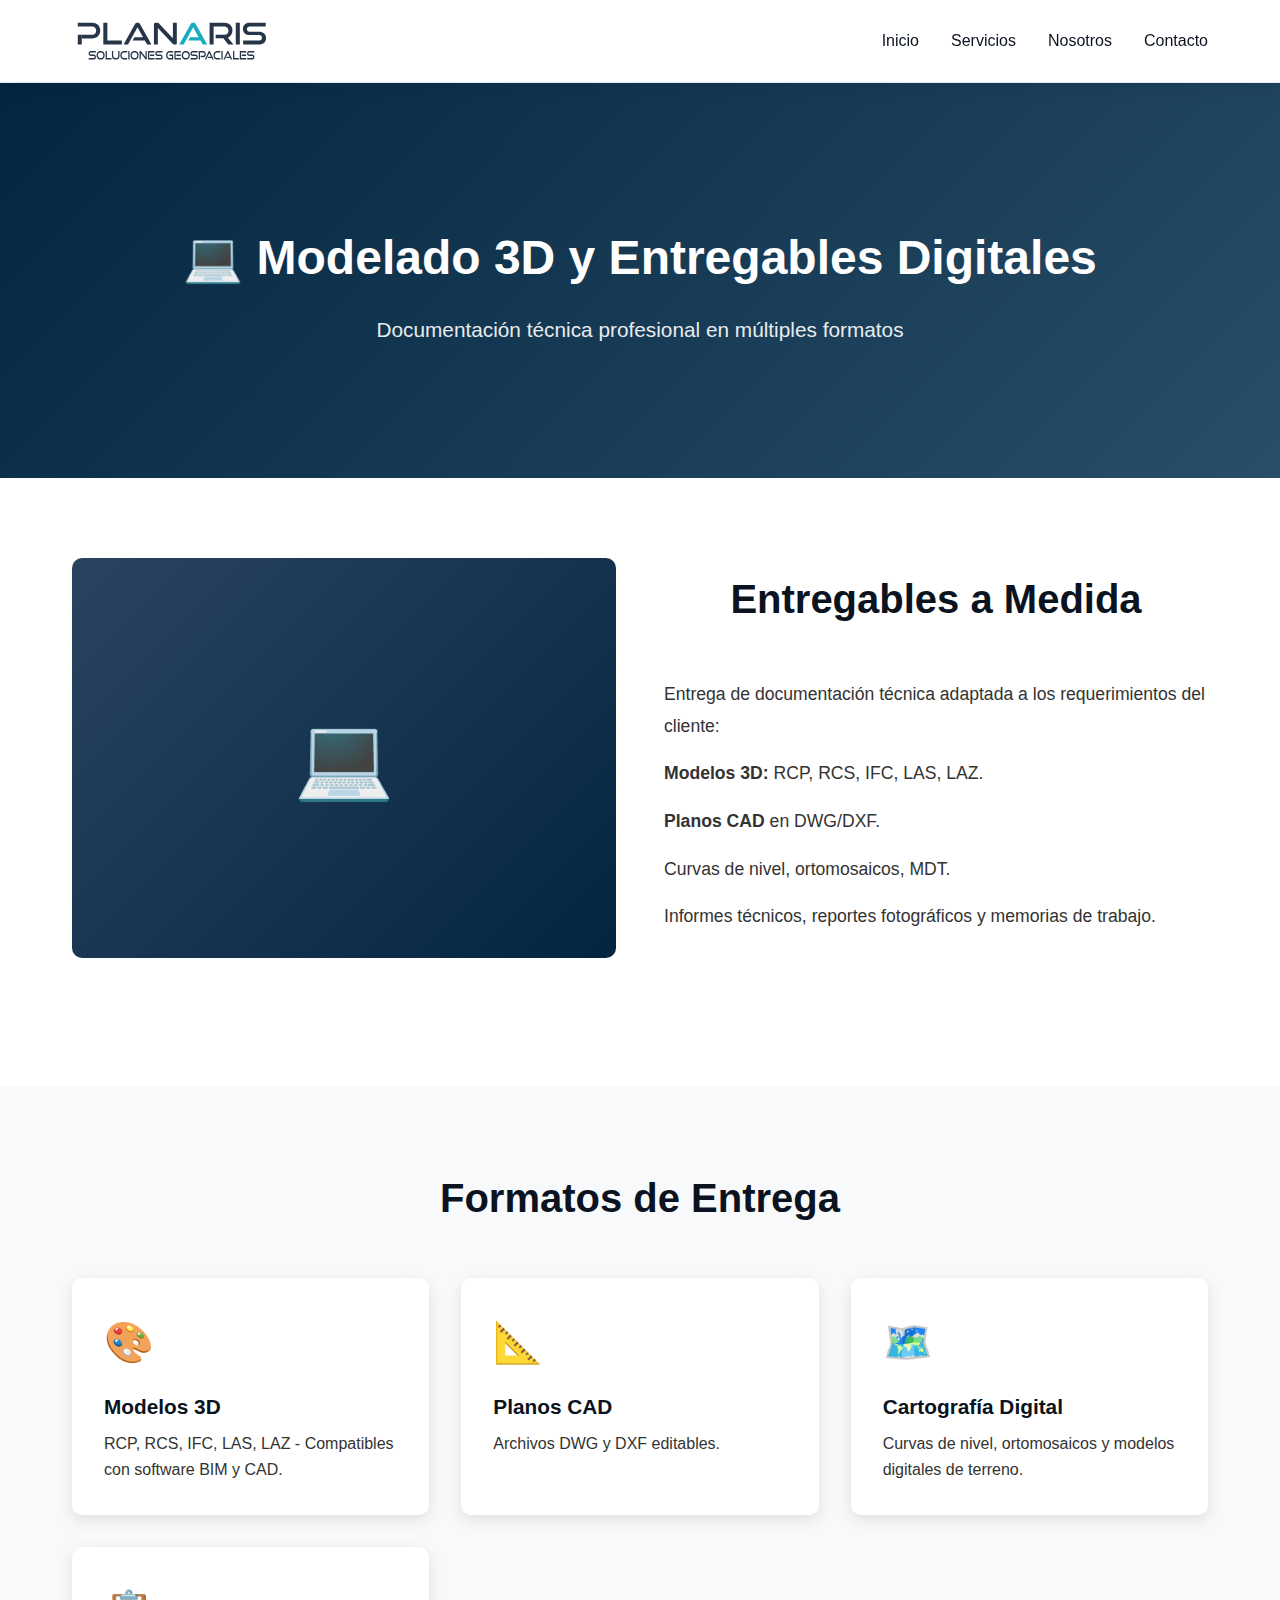
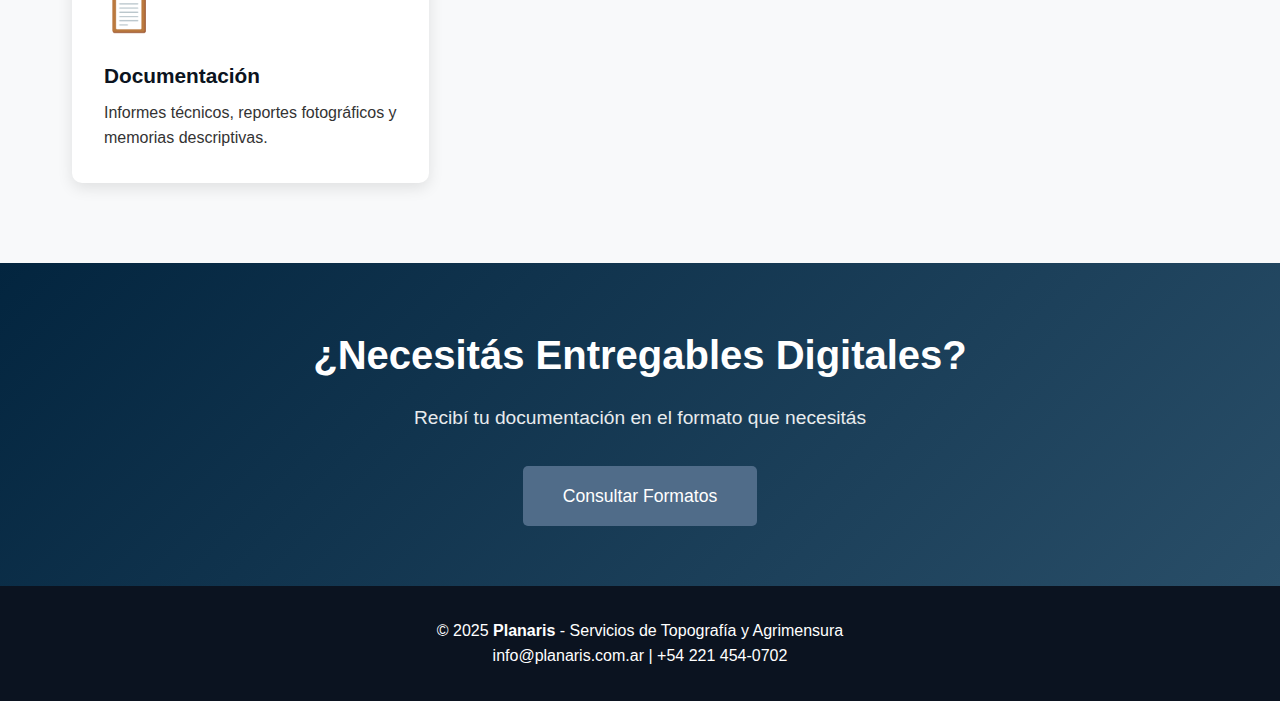
<file: modelado-3d.html>
<!DOCTYPE html>
<html lang="es">
<head>
    <meta charset="UTF-8">
    <meta name="viewport" content="width=device-width, initial-scale=1.0">
    <title>Modelado 3D y Entregables Digitales | Planaris</title>
    <meta name="description" content="Documentación técnica adaptada a los requerimientos del cliente">
    <link rel="stylesheet" href="css/styles.css">
</head>
<body>
    <header>
        <nav>
            <div class="logo">
                <a href="index.html">
                    <img src="images/planaris-logo-horizontal.svg" alt="Planaris Logo">
                </a>
            </div>
            <button class="menu-toggle" onclick="toggleMenu()">☰</button>
            <ul id="navMenu">
                <li><a href="index.html">Inicio</a></li>
                <li><a href="index.html#servicios">Servicios</a></li>
                <li><a href="index.html#nosotros">Nosotros</a></li>
                <li><a href="index.html#contacto">Contacto</a></li>
            </ul>
        </nav>
    </header>

    <section class="hero">
        <div class="container">
            <h1>💻 Modelado 3D y Entregables Digitales</h1>
            <p>Documentación técnica profesional en múltiples formatos</p>
        </div>
    </section>

    <section>
        <div class="container">
            <div class="service-content">
                <div class="service-image">
                    💻
                    <!-- Aquí irá tu imagen de referencia -->
                </div>
                <div class="service-description">
                    <h2>Entregables a Medida</h2>
                    <p>Entrega de documentación técnica adaptada a los requerimientos del cliente:</p>
                    <p><strong>Modelos 3D:</strong> RCP, RCS, IFC, LAS, LAZ.</p>
                    <p><strong>Planos CAD</strong> en DWG/DXF.</p>
                    <p>Curvas de nivel, ortomosaicos, MDT.</p>
                    <p>Informes técnicos, reportes fotográficos y memorias de trabajo.</p>
                </div>
            </div>
        </div>
    </section>

    <section class="benefits-section">
        <div class="container">
            <h2>Formatos de Entrega</h2>
            <div class="benefits-grid">
                <div class="benefit-card">
                    <div class="benefit-icon">🎨</div>
                    <h4>Modelos 3D</h4>
                    <p>RCP, RCS, IFC, LAS, LAZ - Compatibles con software BIM y CAD.</p>
                </div>
                <div class="benefit-card">
                    <div class="benefit-icon">📐</div>
                    <h4>Planos CAD</h4>
                    <p>Archivos DWG y DXF editables.</p>
                </div>
                <div class="benefit-card">
                    <div class="benefit-icon">🗺️</div>
                    <h4>Cartografía Digital</h4>
                    <p>Curvas de nivel, ortomosaicos y modelos digitales de terreno.</p>
                </div>
                <div class="benefit-card">
                    <div class="benefit-icon">📋</div>
                    <h4>Documentación</h4>
                    <p>Informes técnicos, reportes fotográficos y memorias descriptivas.</p>
                </div>
            </div>
        </div>
    </section>

    <section class="cta-section">
        <div class="container">
            <h2>¿Necesitás Entregables Digitales?</h2>
            <p>Recibí tu documentación en el formato que necesitás</p>
            <a href="index.html#contacto" class="cta-button">Consultar Formatos</a>
        </div>
    </section>

    <footer>
        <p>&copy; 2025 <strong>Planaris</strong> - Servicios de Topografía y Agrimensura</p>
        <p>
            <a href="mailto:info@planaris.com.ar">info@planaris.com.ar</a> | 
            <a href="tel:+542214540702">+54 221 454-0702</a>
        </p>
    </footer>

    <script src="js/main.js"></script>
</body>
</html>
</file>
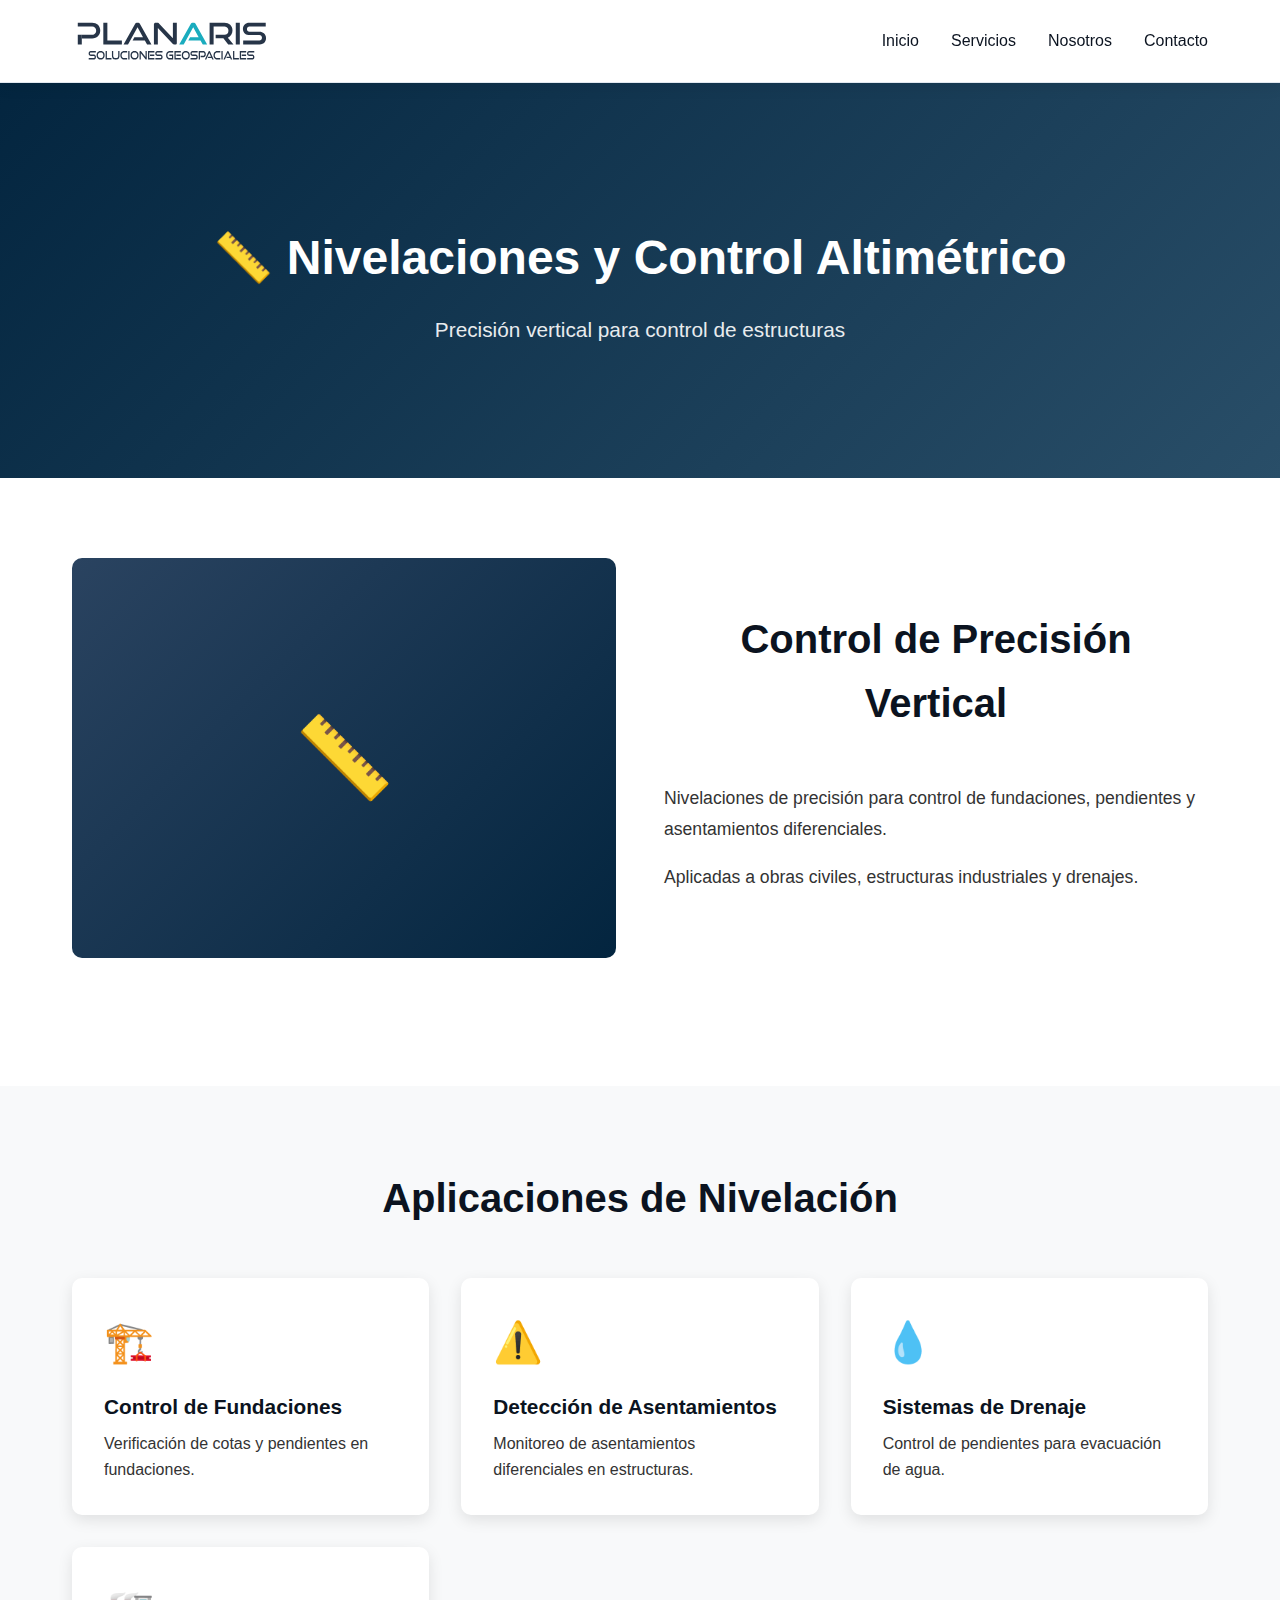
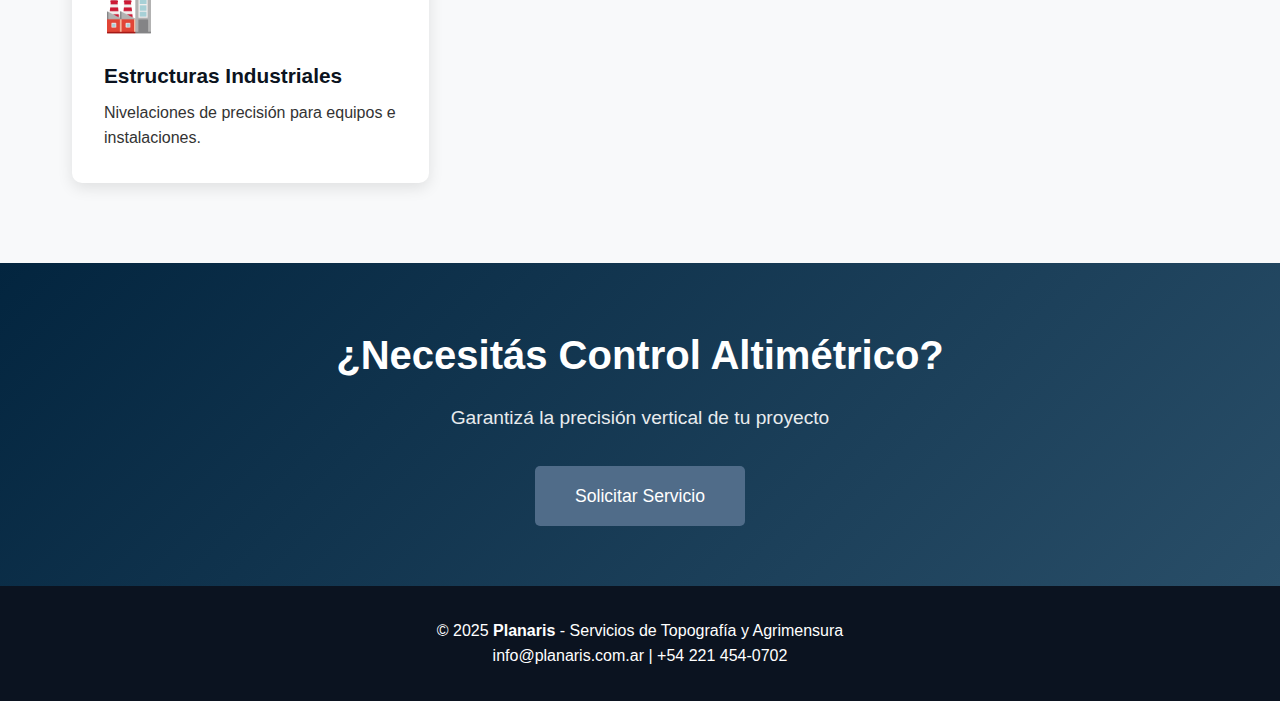
<file: nivelacion.html>
<!DOCTYPE html>
<html lang="es">
<head>
    <meta charset="UTF-8">
    <meta name="viewport" content="width=device-width, initial-scale=1.0">
    <title>Nivelaciones y Control Altimétrico | Planaris</title>
    <meta name="description" content="Nivelaciones de precisión para control de fundaciones y asentamientos">
    <link rel="stylesheet" href="css/styles.css">
</head>
<body>
    <header>
        <nav>
            <div class="logo">
                <a href="index.html">
                    <img src="images/planaris-logo-horizontal.svg" alt="Planaris Logo">
                </a>
            </div>
            <button class="menu-toggle" onclick="toggleMenu()">☰</button>
            <ul id="navMenu">
                <li><a href="index.html">Inicio</a></li>
                <li><a href="index.html#servicios">Servicios</a></li>
                <li><a href="index.html#nosotros">Nosotros</a></li>
                <li><a href="index.html#contacto">Contacto</a></li>
            </ul>
        </nav>
    </header>

    <section class="hero">
        <div class="container">
            <h1>📏 Nivelaciones y Control Altimétrico</h1>
            <p>Precisión vertical para control de estructuras</p>
        </div>
    </section>

    <section>
        <div class="container">
            <div class="service-content">
                <div class="service-image">
                    📏
                    <!-- Aquí irá tu imagen de referencia -->
                </div>
                <div class="service-description">
                    <h2>Control de Precisión Vertical</h2>
                    <p>Nivelaciones de precisión para control de fundaciones, pendientes y asentamientos diferenciales.</p>
                    <p>Aplicadas a obras civiles, estructuras industriales y drenajes.</p>
                </div>
            </div>
        </div>
    </section>

    <section class="benefits-section">
        <div class="container">
            <h2>Aplicaciones de Nivelación</h2>
            <div class="benefits-grid">
                <div class="benefit-card">
                    <div class="benefit-icon">🏗️</div>
                    <h4>Control de Fundaciones</h4>
                    <p>Verificación de cotas y pendientes en fundaciones.</p>
                </div>
                <div class="benefit-card">
                    <div class="benefit-icon">⚠️</div>
                    <h4>Detección de Asentamientos</h4>
                    <p>Monitoreo de asentamientos diferenciales en estructuras.</p>
                </div>
                <div class="benefit-card">
                    <div class="benefit-icon">💧</div>
                    <h4>Sistemas de Drenaje</h4>
                    <p>Control de pendientes para evacuación de agua.</p>
                </div>
                <div class="benefit-card">
                    <div class="benefit-icon">🏭</div>
                    <h4>Estructuras Industriales</h4>
                    <p>Nivelaciones de precisión para equipos e instalaciones.</p>
                </div>
            </div>
        </div>
    </section>

    <section class="cta-section">
        <div class="container">
            <h2>¿Necesitás Control Altimétrico?</h2>
            <p>Garantizá la precisión vertical de tu proyecto</p>
            <a href="index.html#contacto" class="cta-button">Solicitar Servicio</a>
        </div>
    </section>

    <footer>
        <p>&copy; 2025 <strong>Planaris</strong> - Servicios de Topografía y Agrimensura</p>
        <p>
            <a href="mailto:info@planaris.com.ar">info@planaris.com.ar</a> | 
            <a href="tel:+542214540702">+54 221 454-0702</a>
        </p>
    </footer>

    <script src="js/main.js"></script>
</body>
</html>
</file>
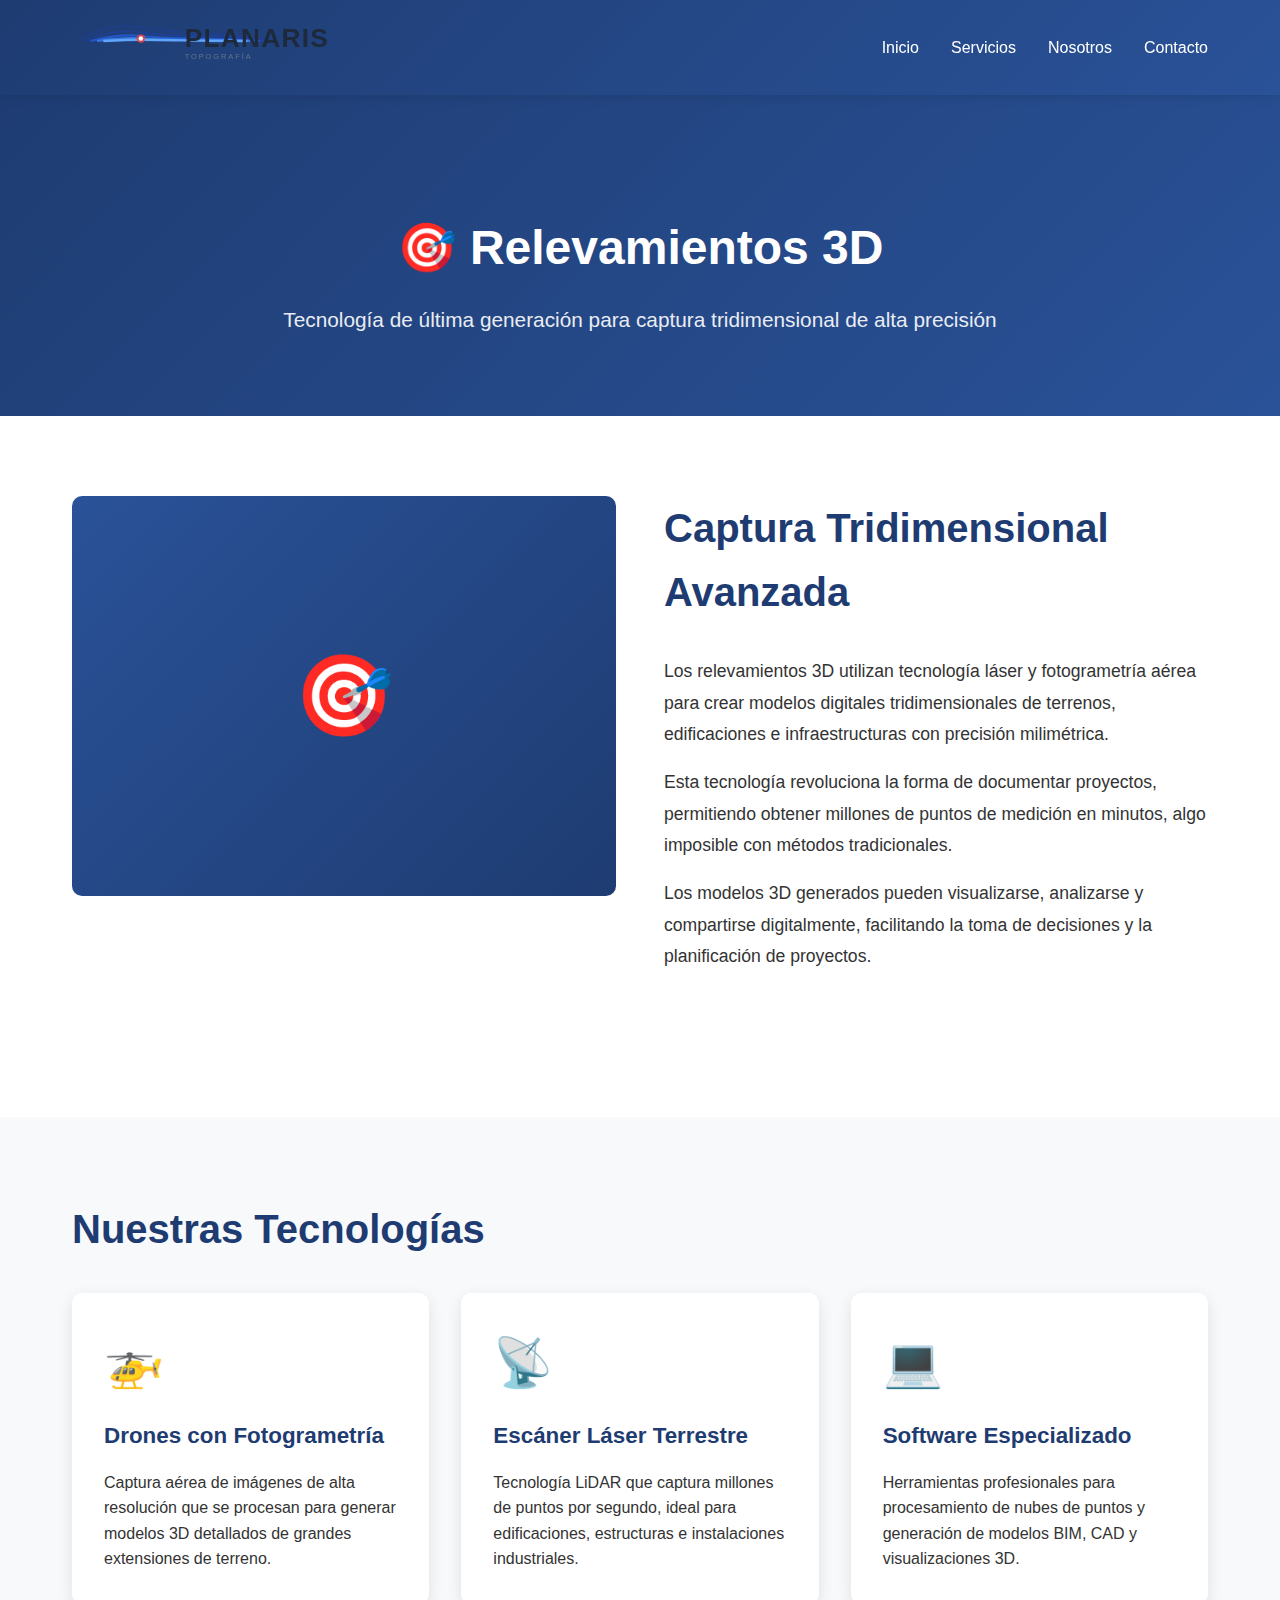
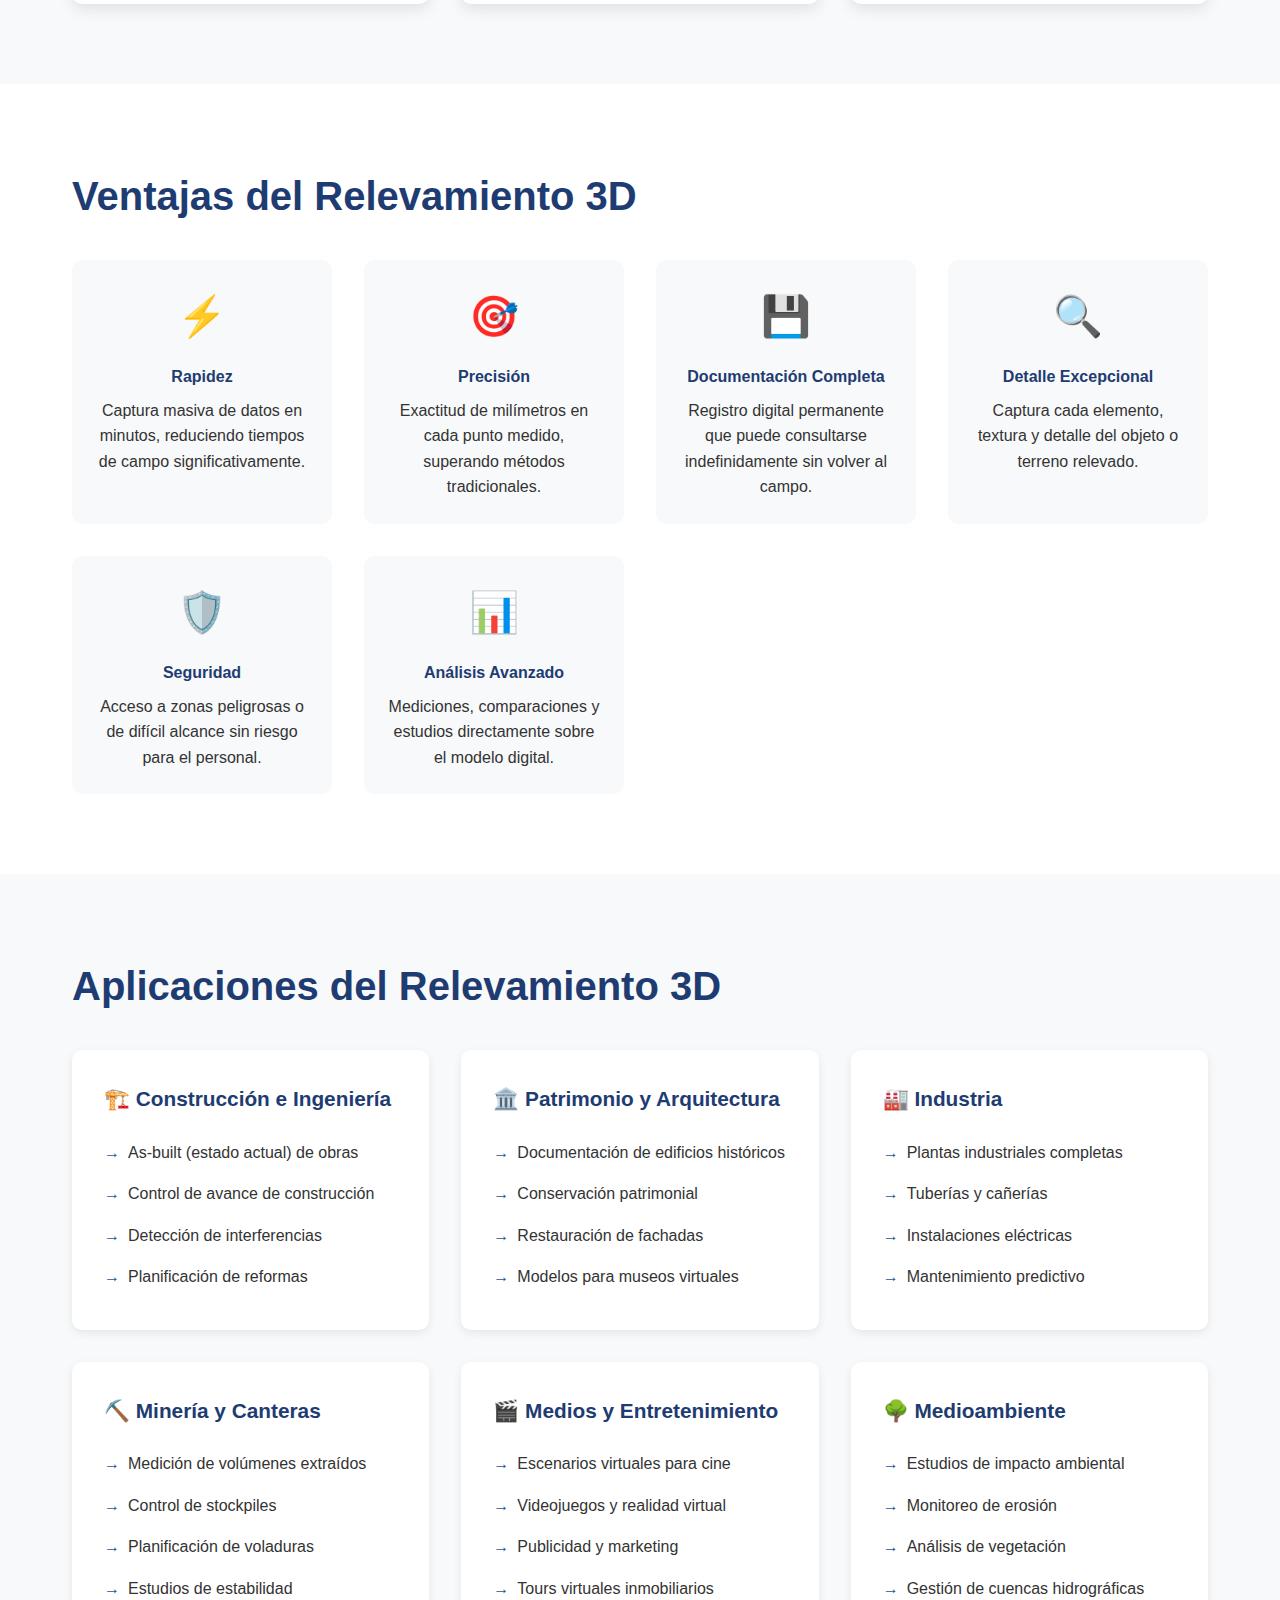
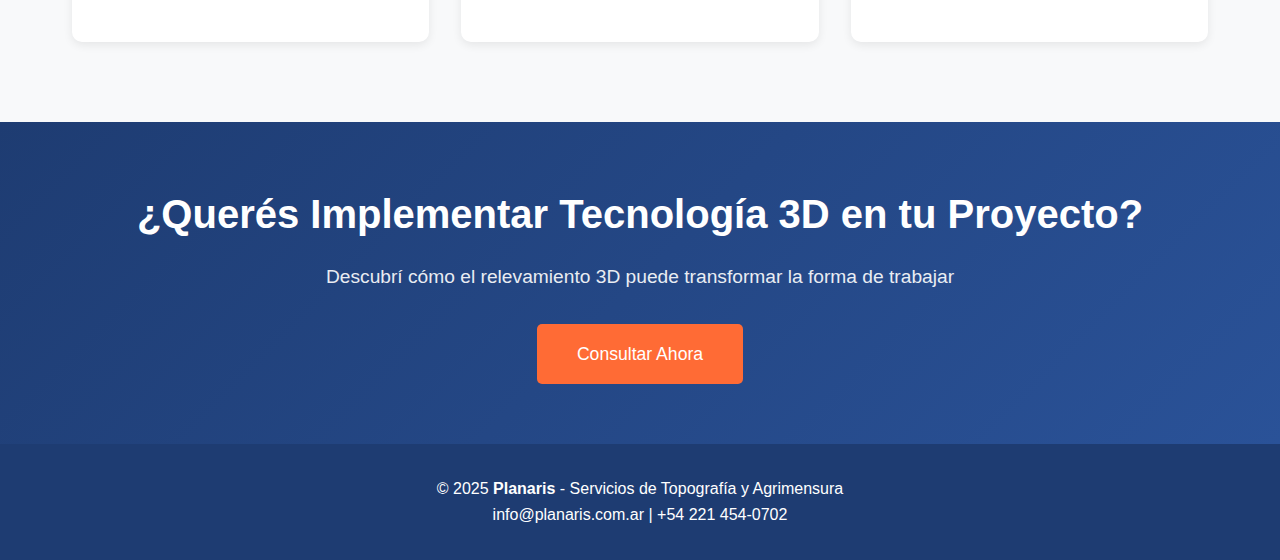
<file: relevamientos-3d.html>
<!DOCTYPE html>
<html lang="es">
<head>
    <meta charset="UTF-8">
    <meta name="viewport" content="width=device-width, initial-scale=1.0">
    <title>Relevamientos 3D | Planaris</title>
    <meta name="description" content="Captura tridimensional con tecnología láser y drones para modelos digitales de alta precisión">
    <style>
        * {
            margin: 0;
            padding: 0;
            box-sizing: border-box;
        }

        body {
            font-family: 'Segoe UI', Tahoma, Geneva, Verdana, sans-serif;
            line-height: 1.6;
            color: #333;
        }

        header {
            background: linear-gradient(135deg, #1e3c72 0%, #2a5298 100%);
            color: white;
            padding: 1rem 0;
            position: fixed;
            width: 100%;
            top: 0;
            z-index: 1000;
            box-shadow: 0 2px 10px rgba(0,0,0,0.1);
        }

        nav {
            max-width: 1200px;
            margin: 0 auto;
            display: flex;
            justify-content: space-between;
            align-items: center;
            padding: 0 2rem;
        }

        .logo {
            font-size: 1.8rem;
            font-weight: bold;
            letter-spacing: 1px;
        }

        nav ul {
            display: flex;
            list-style: none;
            gap: 2rem;
        }

        nav a {
            color: white;
            text-decoration: none;
            transition: opacity 0.3s;
            font-weight: 500;
        }

        nav a:hover {
            opacity: 0.8;
        }

        .menu-toggle {
            display: none;
            background: none;
            border: none;
            color: white;
            font-size: 1.5rem;
            cursor: pointer;
        }

        .hero {
            background: linear-gradient(135deg, #1e3c72 0%, #2a5298 100%);
            color: white;
            padding: 150px 2rem 80px;
            text-align: center;
            margin-top: 60px;
        }

        .hero h1 {
            font-size: 3rem;
            margin-bottom: 1rem;
        }

        .hero p {
            font-size: 1.3rem;
            opacity: 0.9;
        }

        .container {
            max-width: 1200px;
            margin: 0 auto;
            padding: 0 2rem;
        }

        section {
            padding: 80px 0;
        }

        h2 {
            font-size: 2.5rem;
            margin-bottom: 2rem;
            color: #1e3c72;
        }

        h3 {
            font-size: 1.8rem;
            margin-bottom: 1.5rem;
            color: #1e3c72;
        }

        .service-content {
            display: grid;
            grid-template-columns: 1fr 1fr;
            gap: 3rem;
            margin-bottom: 3rem;
        }

        .service-image {
            width: 100%;
            height: 400px;
            background: linear-gradient(135deg, #2a5298 0%, #1e3c72 100%);
            border-radius: 10px;
            display: flex;
            align-items: center;
            justify-content: center;
            color: white;
            font-size: 5rem;
        }

        .service-description {
            display: flex;
            flex-direction: column;
            justify-content: center;
        }

        .service-description p {
            margin-bottom: 1rem;
            line-height: 1.8;
            font-size: 1.1rem;
        }

        .tech-section {
            background: #f8f9fa;
        }

        .tech-grid {
            display: grid;
            grid-template-columns: repeat(auto-fit, minmax(280px, 1fr));
            gap: 2rem;
        }

        .tech-card {
            background: white;
            padding: 2rem;
            border-radius: 10px;
            box-shadow: 0 5px 15px rgba(0,0,0,0.1);
            transition: transform 0.3s;
        }

        .tech-card:hover {
            transform: translateY(-5px);
        }

        .tech-icon {
            font-size: 3rem;
            margin-bottom: 1rem;
        }

        .tech-card h4 {
            color: #1e3c72;
            margin-bottom: 1rem;
            font-size: 1.4rem;
        }

        .advantages-section {
            background: white;
        }

        .advantages-grid {
            display: grid;
            grid-template-columns: repeat(auto-fit, minmax(250px, 1fr));
            gap: 2rem;
        }

        .advantage-item {
            padding: 1.5rem;
            background: #f8f9fa;
            border-radius: 10px;
            text-align: center;
        }

        .advantage-icon {
            font-size: 2.5rem;
            margin-bottom: 1rem;
        }

        .advantage-item h4 {
            color: #1e3c72;
            margin-bottom: 0.5rem;
        }

        .use-cases-section {
            background: #f8f9fa;
        }

        .use-cases-grid {
            display: grid;
            grid-template-columns: repeat(auto-fit, minmax(300px, 1fr));
            gap: 2rem;
        }

        .use-case-card {
            background: white;
            padding: 2rem;
            border-radius: 10px;
            box-shadow: 0 3px 10px rgba(0,0,0,0.08);
        }

        .use-case-card h4 {
            color: #1e3c72;
            margin-bottom: 1rem;
            font-size: 1.3rem;
        }

        .use-case-card ul {
            list-style: none;
            padding: 0;
        }

        .use-case-card li {
            padding: 0.5rem 0;
            padding-left: 1.5rem;
            position: relative;
        }

        .use-case-card li:before {
            content: "→";
            position: absolute;
            left: 0;
            color: #2a5298;
            font-weight: bold;
        }

        .cta-section {
            background: linear-gradient(135deg, #1e3c72 0%, #2a5298 100%);
            color: white;
            text-align: center;
            padding: 60px 2rem;
        }

        .cta-section h2 {
            color: white;
            margin-bottom: 1rem;
        }

        .cta-section p {
            font-size: 1.2rem;
            margin-bottom: 2rem;
            opacity: 0.9;
        }

        .cta-button {
            background: #ff6b35;
            color: white;
            padding: 1rem 2.5rem;
            border: none;
            border-radius: 5px;
            font-size: 1.1rem;
            cursor: pointer;
            transition: transform 0.3s, box-shadow 0.3s;
            text-decoration: none;
            display: inline-block;
        }

        .cta-button:hover {
            transform: translateY(-2px);
            box-shadow: 0 5px 15px rgba(255,107,53,0.4);
        }

        footer {
            background: #1e3c72;
            color: white;
            text-align: center;
            padding: 2rem;
        }

        footer a {
            color: white;
            text-decoration: none;
        }

        footer a:hover {
            text-decoration: underline;
        }

        @media (max-width: 768px) {
            .menu-toggle {
                display: block;
            }

            nav ul {
                display: none;
                position: absolute;
                top: 100%;
                left: 0;
                right: 0;
                background: #1e3c72;
                flex-direction: column;
                padding: 1rem 0;
                gap: 0;
            }

            nav ul.active {
                display: flex;
            }

            nav ul li {
                padding: 0.5rem 2rem;
            }

            .hero h1 {
                font-size: 2rem;
            }

            h2 {
                font-size: 2rem;
            }

            .service-content {
                grid-template-columns: 1fr;
            }

            .tech-grid {
                grid-template-columns: 1fr;
            }

            .advantages-grid {
                grid-template-columns: 1fr;
            }

            .use-cases-grid {
                grid-template-columns: 1fr;
            }
        }
    </style>
</head>
<body>
    <header>
        <nav>
            <div class="logo">
    <a href="index.html">
        <img src="planaris-logo-horizontal.svg" alt="Planaris Logo" style="height: 50px; width: auto;">
    </a>
</div>
            <button class="menu-toggle" onclick="toggleMenu()">☰</button>
            <ul id="navMenu">
                <li><a href="index.html">Inicio</a></li>
                <li><a href="index.html#servicios">Servicios</a></li>
                <li><a href="index.html#nosotros">Nosotros</a></li>
                <li><a href="index.html#contacto">Contacto</a></li>
            </ul>
        </nav>
    </header>

    <section class="hero">
        <div class="container">
            <h1>🎯 Relevamientos 3D</h1>
            <p>Tecnología de última generación para captura tridimensional de alta precisión</p>
        </div>
    </section>

    <section>
        <div class="container">
            <div class="service-content">
                <div class="service-image">
                    🎯
                </div>
                <div class="service-description">
                    <h2>Captura Tridimensional Avanzada</h2>
                    <p>Los relevamientos 3D utilizan tecnología láser y fotogrametría aérea para crear modelos digitales tridimensionales de terrenos, edificaciones e infraestructuras con precisión milimétrica.</p>
                    <p>Esta tecnología revoluciona la forma de documentar proyectos, permitiendo obtener millones de puntos de medición en minutos, algo imposible con métodos tradicionales.</p>
                    <p>Los modelos 3D generados pueden visualizarse, analizarse y compartirse digitalmente, facilitando la toma de decisiones y la planificación de proyectos.</p>
                </div>
            </div>
        </div>
    </section>

    <section class="tech-section">
        <div class="container">
            <h2>Nuestras Tecnologías</h2>
            <div class="tech-grid">
                <div class="tech-card">
                    <div class="tech-icon">🚁</div>
                    <h4>Drones con Fotogrametría</h4>
                    <p>Captura aérea de imágenes de alta resolución que se procesan para generar modelos 3D detallados de grandes extensiones de terreno.</p>
                </div>
                <div class="tech-card">
                    <div class="tech-icon">📡</div>
                    <h4>Escáner Láser Terrestre</h4>
                    <p>Tecnología LiDAR que captura millones de puntos por segundo, ideal para edificaciones, estructuras e instalaciones industriales.</p>
                </div>
                <div class="tech-card">
                    <div class="tech-icon">💻</div>
                    <h4>Software Especializado</h4>
                    <p>Herramientas profesionales para procesamiento de nubes de puntos y generación de modelos BIM, CAD y visualizaciones 3D.</p>
                </div>
            </div>
        </div>
    </section>

    <section class="advantages-section">
        <div class="container">
            <h2>Ventajas del Relevamiento 3D</h2>
            <div class="advantages-grid">
                <div class="advantage-item">
                    <div class="advantage-icon">⚡</div>
                    <h4>Rapidez</h4>
                    <p>Captura masiva de datos en minutos, reduciendo tiempos de campo significativamente.</p>
                </div>
                <div class="advantage-item">
                    <div class="advantage-icon">🎯</div>
                    <h4>Precisión</h4>
                    <p>Exactitud de milímetros en cada punto medido, superando métodos tradicionales.</p>
                </div>
                <div class="advantage-item">
                    <div class="advantage-icon">💾</div>
                    <h4>Documentación Completa</h4>
                    <p>Registro digital permanente que puede consultarse indefinidamente sin volver al campo.</p>
                </div>
                <div class="advantage-item">
                    <div class="advantage-icon">🔍</div>
                    <h4>Detalle Excepcional</h4>
                    <p>Captura cada elemento, textura y detalle del objeto o terreno relevado.</p>
                </div>
                <div class="advantage-item">
                    <div class="advantage-icon">🛡️</div>
                    <h4>Seguridad</h4>
                    <p>Acceso a zonas peligrosas o de difícil alcance sin riesgo para el personal.</p>
                </div>
                <div class="advantage-item">
                    <div class="advantage-icon">📊</div>
                    <h4>Análisis Avanzado</h4>
                    <p>Mediciones, comparaciones y estudios directamente sobre el modelo digital.</p>
                </div>
            </div>
        </div>
    </section>

    <section class="use-cases-section">
        <div class="container">
            <h2>Aplicaciones del Relevamiento 3D</h2>
            <div class="use-cases-grid">
                <div class="use-case-card">
                    <h4>🏗️ Construcción e Ingeniería</h4>
                    <ul>
                        <li>As-built (estado actual) de obras</li>
                        <li>Control de avance de construcción</li>
                        <li>Detección de interferencias</li>
                        <li>Planificación de reformas</li>
                    </ul>
                </div>
                <div class="use-case-card">
                    <h4>🏛️ Patrimonio y Arquitectura</h4>
                    <ul>
                        <li>Documentación de edificios históricos</li>
                        <li>Conservación patrimonial</li>
                        <li>Restauración de fachadas</li>
                        <li>Modelos para museos virtuales</li>
                    </ul>
                </div>
                <div class="use-case-card">
                    <h4>🏭 Industria</h4>
                    <ul>
                        <li>Plantas industriales completas</li>
                        <li>Tuberías y cañerías</li>
                        <li>Instalaciones eléctricas</li>
                        <li>Mantenimiento predictivo</li>
                    </ul>
                </div>
                <div class="use-case-card">
                    <h4>⛏️ Minería y Canteras</h4>
                    <ul>
                        <li>Medición de volúmenes extraídos</li>
                        <li>Control de stockpiles</li>
                        <li>Planificación de voladuras</li>
                        <li>Estudios de estabilidad</li>
                    </ul>
                </div>
                <div class="use-case-card">
                    <h4>🎬 Medios y Entretenimiento</h4>
                    <ul>
                        <li>Escenarios virtuales para cine</li>
                        <li>Videojuegos y realidad virtual</li>
                        <li>Publicidad y marketing</li>
                        <li>Tours virtuales inmobiliarios</li>
                    </ul>
                </div>
                <div class="use-case-card">
                    <h4>🌳 Medioambiente</h4>
                    <ul>
                        <li>Estudios de impacto ambiental</li>
                        <li>Monitoreo de erosión</li>
                        <li>Análisis de vegetación</li>
                        <li>Gestión de cuencas hidrográficas</li>
                    </ul>
                </div>
            </div>
        </div>
    </section>

    <section class="cta-section">
        <div class="container">
            <h2>¿Querés Implementar Tecnología 3D en tu Proyecto?</h2>
            <p>Descubrí cómo el relevamiento 3D puede transformar la forma de trabajar</p>
            <a href="index.html#contacto" class="cta-button">Consultar Ahora</a>
        </div>
    </section>

    <footer>
    <p>&copy; 2025 <strong>Planaris</strong> - Servicios de Topografía y Agrimensura</p>
    <p>
        <a href="mailto:info@planaris.com.ar">info@planaris.com.ar</a> | 
        <a href="tel:+542214540702">+54 221 454-0702</a>
    </p>
</footer>

    <script>
        function toggleMenu() {
            document.getElementById('navMenu').classList.toggle('active');
        }
    </script>
</body>
</html>
</file>
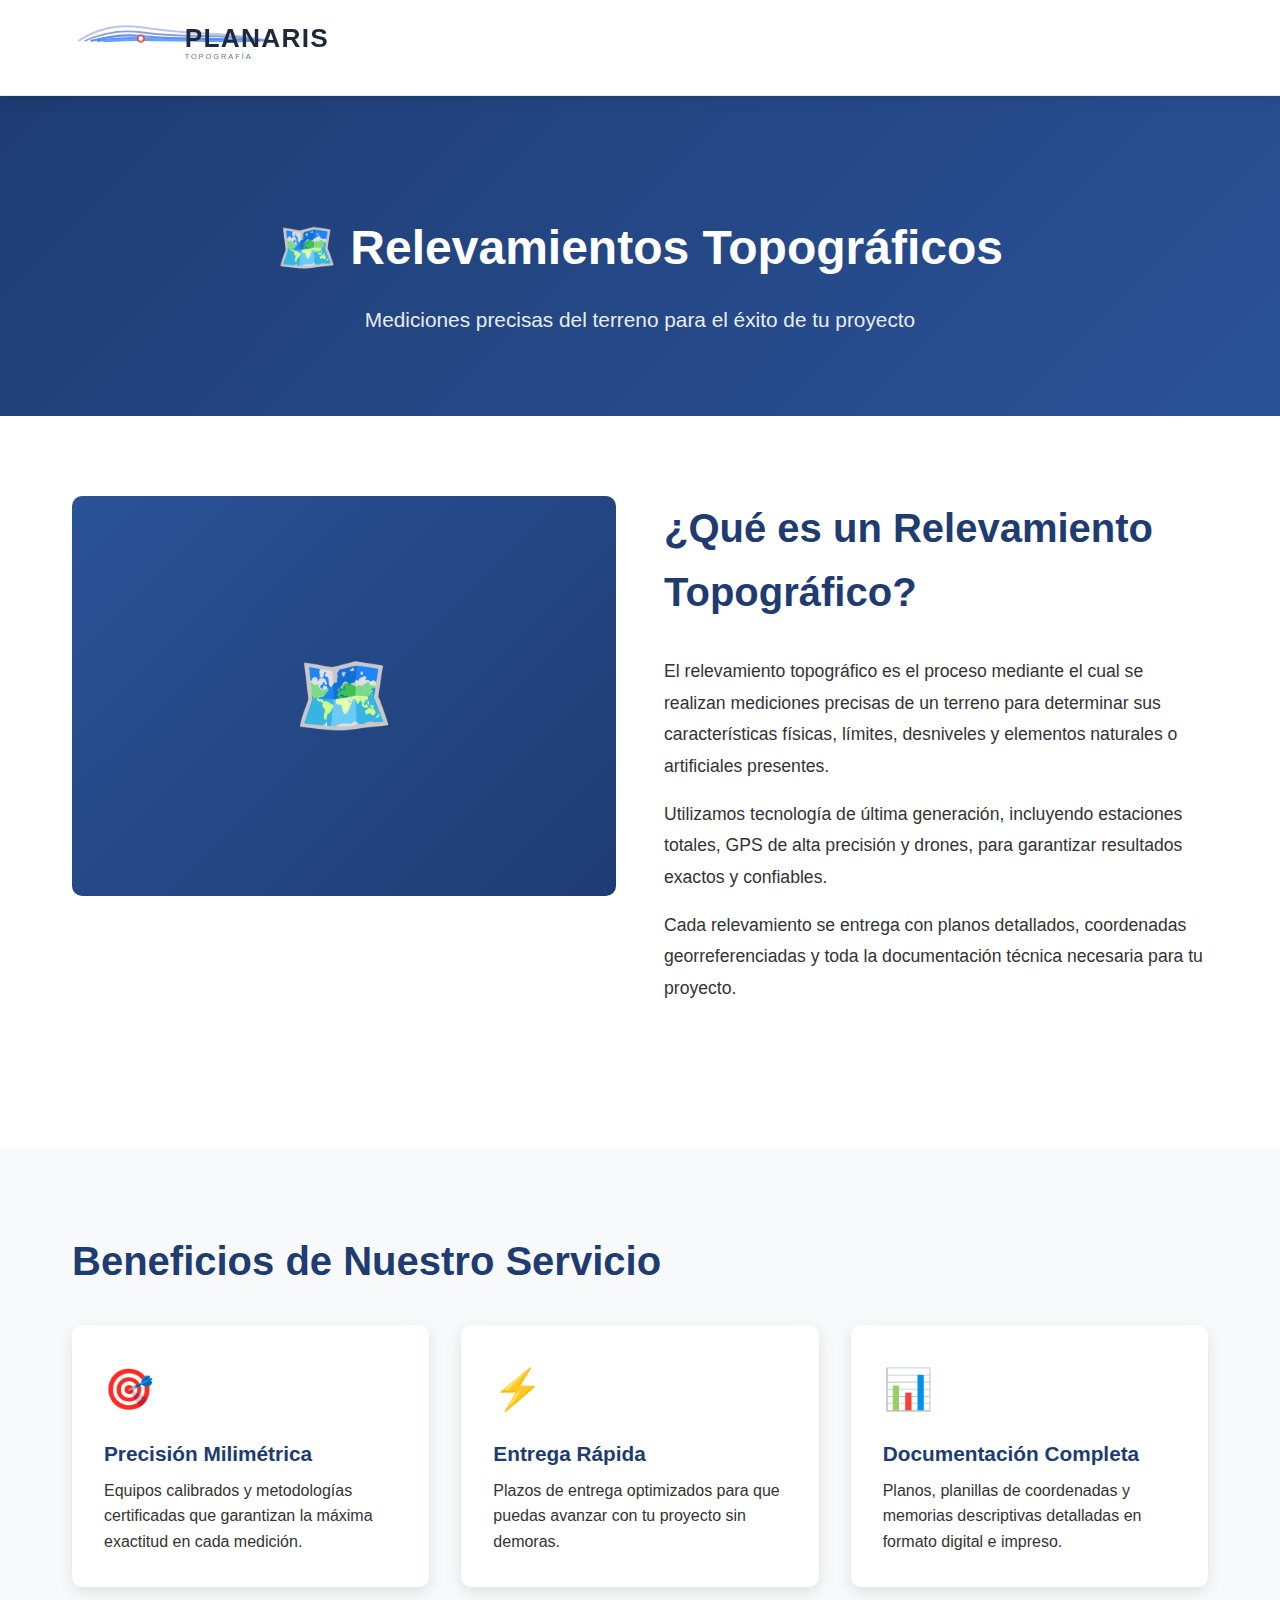
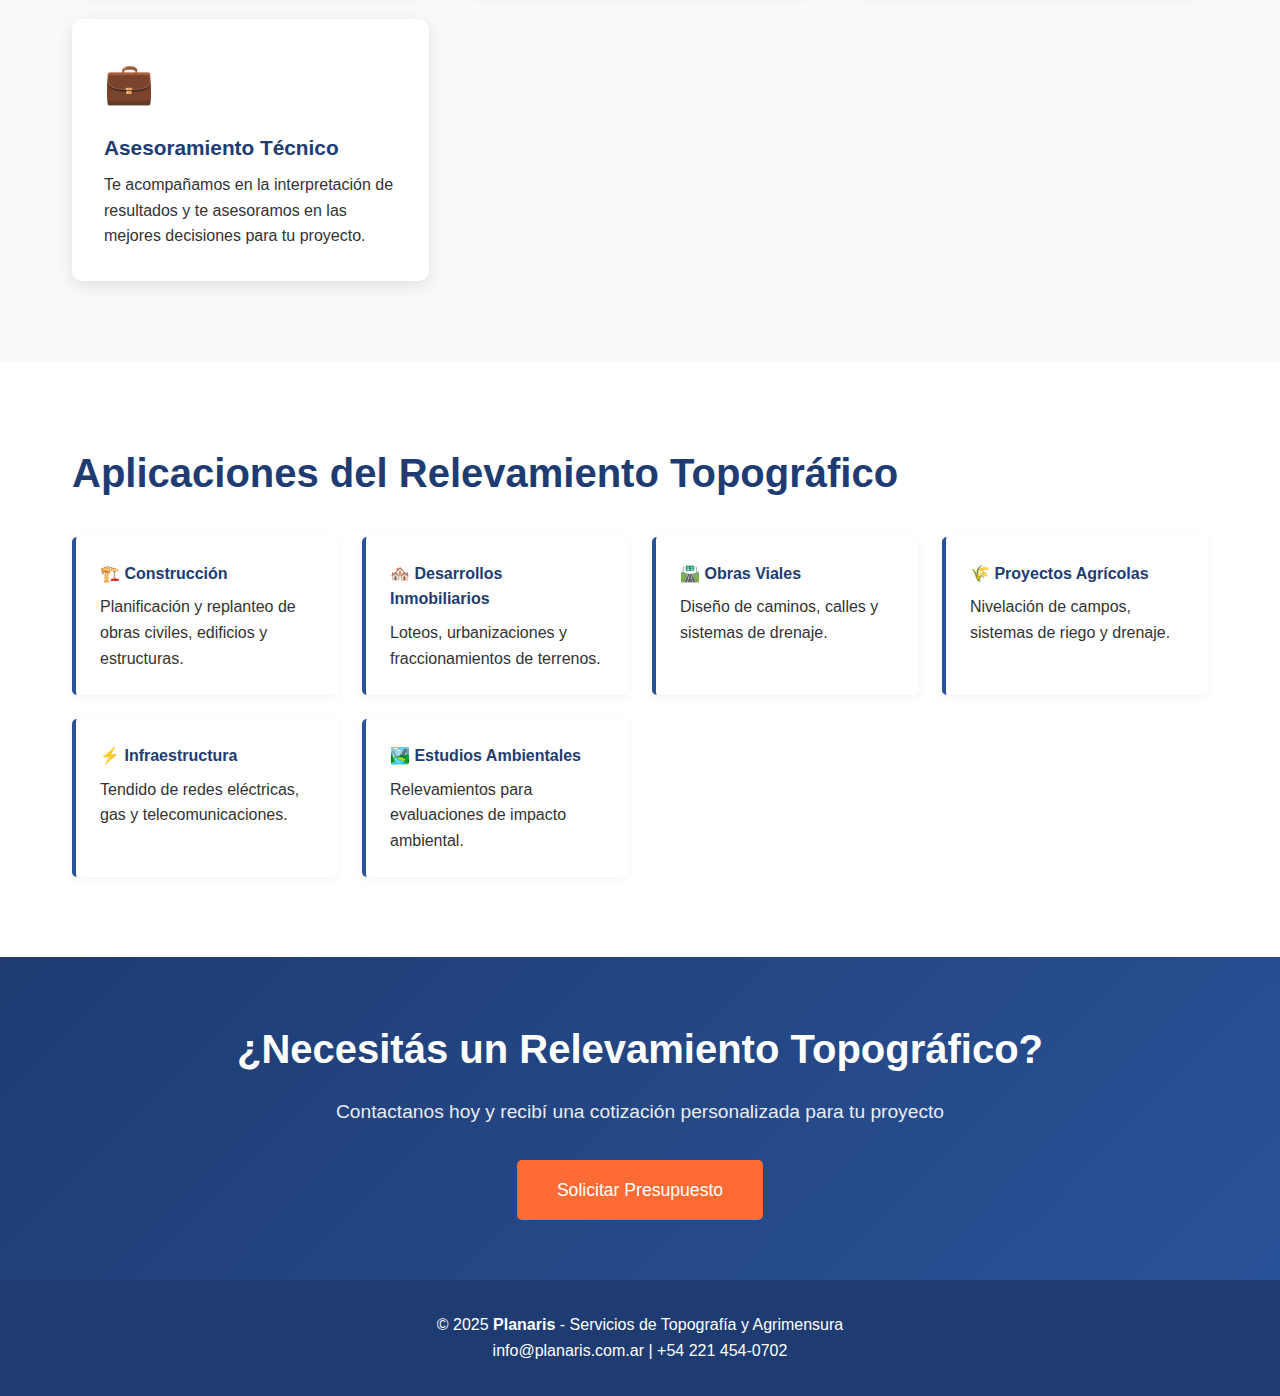
<file: relevamientos-topograficos.html>
<!DOCTYPE html>
<html lang="es">
<head>
    <meta charset="UTF-8">
    <meta name="viewport" content="width=device-width, initial-scale=1.0">
    <title>Relevamientos Topográficos | Planaris</title>
    <meta name="description" content="Servicios profesionales de relevamientos topográficos con tecnología de última generación">
    <style>
        * {
            margin: 0;
            padding: 0;
            box-sizing: border-box;
        }

        body {
            font-family: 'Segoe UI', Tahoma, Geneva, Verdana, sans-serif;
            line-height: 1.6;
            color: #333;
        }

        /* Header y Navegación */
        header {
    background: #ffffff;
    color: #1e293b;
    padding: 1rem 0;
    position: fixed;
    width: 100%;
    top: 0;
    z-index: 1000;
    box-shadow: 0 2px 15px rgba(0,0,0,0.1);
    border-bottom: 1px solid #e2e8f0;
}

        nav {
            max-width: 1200px;
            margin: 0 auto;
            display: flex;
            justify-content: space-between;
            align-items: center;
            padding: 0 2rem;
        }

        .logo {
            font-size: 1.8rem;
            font-weight: bold;
            letter-spacing: 1px;
        }

        nav ul {
            display: flex;
            list-style: none;
            gap: 2rem;
        }

        nav a {
            color: white;
            text-decoration: none;
            transition: opacity 0.3s;
            font-weight: 500;
        }

        nav a:hover {
            opacity: 0.8;
        }

        .menu-toggle {
            display: none;
            background: none;
            border: none;
            color: white;
            font-size: 1.5rem;
            cursor: pointer;
        }

        /* Hero Section */
        .hero {
            background: linear-gradient(135deg, #1e3c72 0%, #2a5298 100%);
            color: white;
            padding: 150px 2rem 80px;
            text-align: center;
            margin-top: 60px;
        }

        .hero h1 {
            font-size: 3rem;
            margin-bottom: 1rem;
        }

        .hero p {
            font-size: 1.3rem;
            opacity: 0.9;
        }

        /* Container */
        .container {
            max-width: 1200px;
            margin: 0 auto;
            padding: 0 2rem;
        }

        section {
            padding: 80px 0;
        }

        h2 {
            font-size: 2.5rem;
            margin-bottom: 2rem;
            color: #1e3c72;
        }

        h3 {
            font-size: 1.8rem;
            margin-bottom: 1.5rem;
            color: #1e3c72;
        }

        /* Service Content */
        .service-content {
            display: grid;
            grid-template-columns: 1fr 1fr;
            gap: 3rem;
            margin-bottom: 3rem;
        }

        .service-image {
            width: 100%;
            height: 400px;
            background: linear-gradient(135deg, #2a5298 0%, #1e3c72 100%);
            border-radius: 10px;
            display: flex;
            align-items: center;
            justify-content: center;
            color: white;
            font-size: 5rem;
        }

        .service-description {
            display: flex;
            flex-direction: column;
            justify-content: center;
        }

        .service-description p {
            margin-bottom: 1rem;
            line-height: 1.8;
            font-size: 1.1rem;
        }

        /* Benefits Section */
        .benefits-section {
            background: #f8f9fa;
        }

        .benefits-grid {
            display: grid;
            grid-template-columns: repeat(auto-fit, minmax(280px, 1fr));
            gap: 2rem;
        }

        .benefit-card {
            background: white;
            padding: 2rem;
            border-radius: 10px;
            box-shadow: 0 5px 15px rgba(0,0,0,0.1);
        }

        .benefit-icon {
            font-size: 2.5rem;
            margin-bottom: 1rem;
        }

        .benefit-card h4 {
            color: #1e3c72;
            margin-bottom: 0.5rem;
            font-size: 1.3rem;
        }

        /* Applications Section */
        .applications-list {
            display: grid;
            grid-template-columns: repeat(auto-fit, minmax(250px, 1fr));
            gap: 1.5rem;
            margin-top: 2rem;
        }

        .application-item {
            background: white;
            padding: 1.5rem;
            border-left: 4px solid #2a5298;
            border-radius: 5px;
            box-shadow: 0 2px 10px rgba(0,0,0,0.05);
        }

        .application-item h4 {
            color: #1e3c72;
            margin-bottom: 0.5rem;
        }

        /* CTA Section */
        .cta-section {
            background: linear-gradient(135deg, #1e3c72 0%, #2a5298 100%);
            color: white;
            text-align: center;
            padding: 60px 2rem;
        }

        .cta-section h2 {
            color: white;
            margin-bottom: 1rem;
        }

        .cta-section p {
            font-size: 1.2rem;
            margin-bottom: 2rem;
            opacity: 0.9;
        }

        .cta-button {
            background: #ff6b35;
            color: white;
            padding: 1rem 2.5rem;
            border: none;
            border-radius: 5px;
            font-size: 1.1rem;
            cursor: pointer;
            transition: transform 0.3s, box-shadow 0.3s;
            text-decoration: none;
            display: inline-block;
        }

        .cta-button:hover {
            transform: translateY(-2px);
            box-shadow: 0 5px 15px rgba(255,107,53,0.4);
        }

        /* Footer */
        footer {
            background: #1e3c72;
            color: white;
            text-align: center;
            padding: 2rem;
        }

        footer a {
            color: white;
            text-decoration: none;
        }

        footer a:hover {
            text-decoration: underline;
        }

        /* Responsive */
        @media (max-width: 768px) {
            .menu-toggle {
                display: block;
            }

            nav ul {
                display: none;
                position: absolute;
                top: 100%;
                left: 0;
                right: 0;
                background: #1e3c72;
                flex-direction: column;
                padding: 1rem 0;
                gap: 0;
            }

            nav ul.active {
                display: flex;
            }

            nav ul li {
                padding: 0.5rem 2rem;
            }

            .hero h1 {
                font-size: 2rem;
            }

            h2 {
                font-size: 2rem;
            }

            .service-content {
                grid-template-columns: 1fr;
            }

            .benefits-grid {
                grid-template-columns: 1fr;
            }

            .applications-list {
                grid-template-columns: 1fr;
            }
        }
    </style>
</head>
<body>
    <!-- Header -->
    <header>
        <nav>
            <div class="logo">
    <a href="index.html">
        <img src="planaris-logo-horizontal.svg" alt="Planaris Logo" style="height: 50px; width: auto;">
    </a>
</div>
            <button class="menu-toggle" onclick="toggleMenu()">☰</button>
            <ul id="navMenu">
                <li><a href="index.html">Inicio</a></li>
                <li><a href="index.html#servicios">Servicios</a></li>
                <li><a href="index.html#nosotros">Nosotros</a></li>
                <li><a href="index.html#contacto">Contacto</a></li>
            </ul>
        </nav>
    </header>

    <!-- Hero Section -->
    <section class="hero">
        <div class="container">
            <h1>🗺️ Relevamientos Topográficos</h1>
            <p>Mediciones precisas del terreno para el éxito de tu proyecto</p>
        </div>
    </section>

    <!-- Main Content -->
    <section>
        <div class="container">
            <div class="service-content">
                <div class="service-image">
                    🗺️
                    <!-- Aquí irá tu imagen -->
                </div>
                <div class="service-description">
                    <h2>¿Qué es un Relevamiento Topográfico?</h2>
                    <p>El relevamiento topográfico es el proceso mediante el cual se realizan mediciones precisas de un terreno para determinar sus características físicas, límites, desniveles y elementos naturales o artificiales presentes.</p>
                    <p>Utilizamos tecnología de última generación, incluyendo estaciones totales, GPS de alta precisión y drones, para garantizar resultados exactos y confiables.</p>
                    <p>Cada relevamiento se entrega con planos detallados, coordenadas georreferenciadas y toda la documentación técnica necesaria para tu proyecto.</p>
                </div>
            </div>
        </div>
    </section>

    <!-- Benefits -->
    <section class="benefits-section">
        <div class="container">
            <h2>Beneficios de Nuestro Servicio</h2>
            <div class="benefits-grid">
                <div class="benefit-card">
                    <div class="benefit-icon">🎯</div>
                    <h4>Precisión Milimétrica</h4>
                    <p>Equipos calibrados y metodologías certificadas que garantizan la máxima exactitud en cada medición.</p>
                </div>
                <div class="benefit-card">
                    <div class="benefit-icon">⚡</div>
                    <h4>Entrega Rápida</h4>
                    <p>Plazos de entrega optimizados para que puedas avanzar con tu proyecto sin demoras.</p>
                </div>
                <div class="benefit-card">
                    <div class="benefit-icon">📊</div>
                    <h4>Documentación Completa</h4>
                    <p>Planos, planillas de coordenadas y memorias descriptivas detalladas en formato digital e impreso.</p>
                </div>
                <div class="benefit-card">
                    <div class="benefit-icon">💼</div>
                    <h4>Asesoramiento Técnico</h4>
                    <p>Te acompañamos en la interpretación de resultados y te asesoramos en las mejores decisiones para tu proyecto.</p>
                </div>
            </div>
        </div>
    </section>

    <!-- Applications -->
    <section>
        <div class="container">
            <h2>Aplicaciones del Relevamiento Topográfico</h2>
            <div class="applications-list">
                <div class="application-item">
                    <h4>🏗️ Construcción</h4>
                    <p>Planificación y replanteo de obras civiles, edificios y estructuras.</p>
                </div>
                <div class="application-item">
                    <h4>🏘️ Desarrollos Inmobiliarios</h4>
                    <p>Loteos, urbanizaciones y fraccionamientos de terrenos.</p>
                </div>
                <div class="application-item">
                    <h4>🛣️ Obras Viales</h4>
                    <p>Diseño de caminos, calles y sistemas de drenaje.</p>
                </div>
                <div class="application-item">
                    <h4>🌾 Proyectos Agrícolas</h4>
                    <p>Nivelación de campos, sistemas de riego y drenaje.</p>
                </div>
                <div class="application-item">
                    <h4>⚡ Infraestructura</h4>
                    <p>Tendido de redes eléctricas, gas y telecomunicaciones.</p>
                </div>
                <div class="application-item">
                    <h4>🏞️ Estudios Ambientales</h4>
                    <p>Relevamientos para evaluaciones de impacto ambiental.</p>
                </div>
            </div>
        </div>
    </section>

    <!-- CTA -->
    <section class="cta-section">
        <div class="container">
            <h2>¿Necesitás un Relevamiento Topográfico?</h2>
            <p>Contactanos hoy y recibí una cotización personalizada para tu proyecto</p>
            <a href="index.html#contacto" class="cta-button">Solicitar Presupuesto</a>
        </div>
    </section>

    <!-- Footer -->
    <footer>
    <p>&copy; 2025 <strong>Planaris</strong> - Servicios de Topografía y Agrimensura</p>
    <p>
        <a href="mailto:info@planaris.com.ar">info@planaris.com.ar</a> | 
        <a href="tel:+542214540702">+54 221 454-0702</a>
    </p>
</footer>

    <script>
        function toggleMenu() {
            document.getElementById('navMenu').classList.toggle('active');
        }

        document.querySelectorAll('a[href^="#"]').forEach(anchor => {
            anchor.addEventListener('click', function (e) {
                e.preventDefault();
                const target = document.querySelector(this.getAttribute('href'));
                if (target) {
                    target.scrollIntoView({
                        behavior: 'smooth',
                        block: 'start'
                    });
                    document.getElementById('navMenu').classList.remove('active');
                }
            });
        });
    </script>
</body>
</html>
</file>
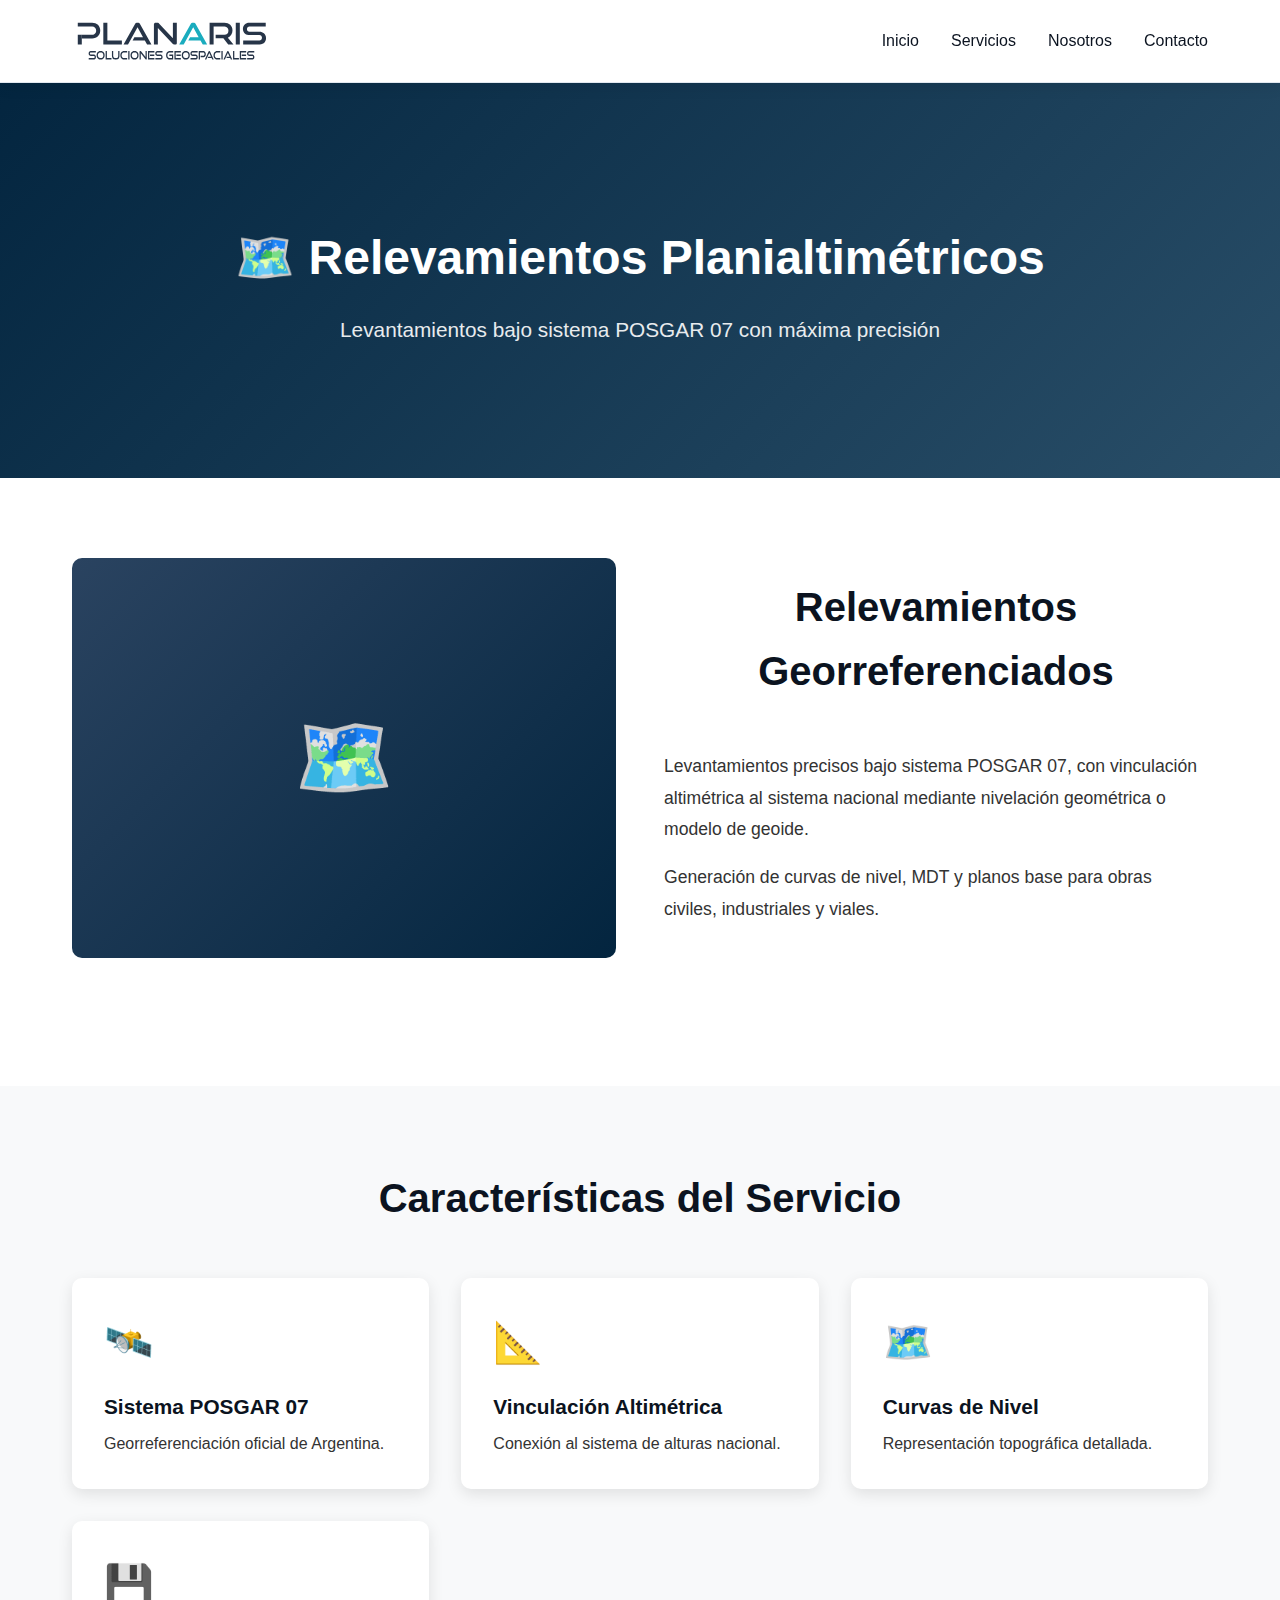
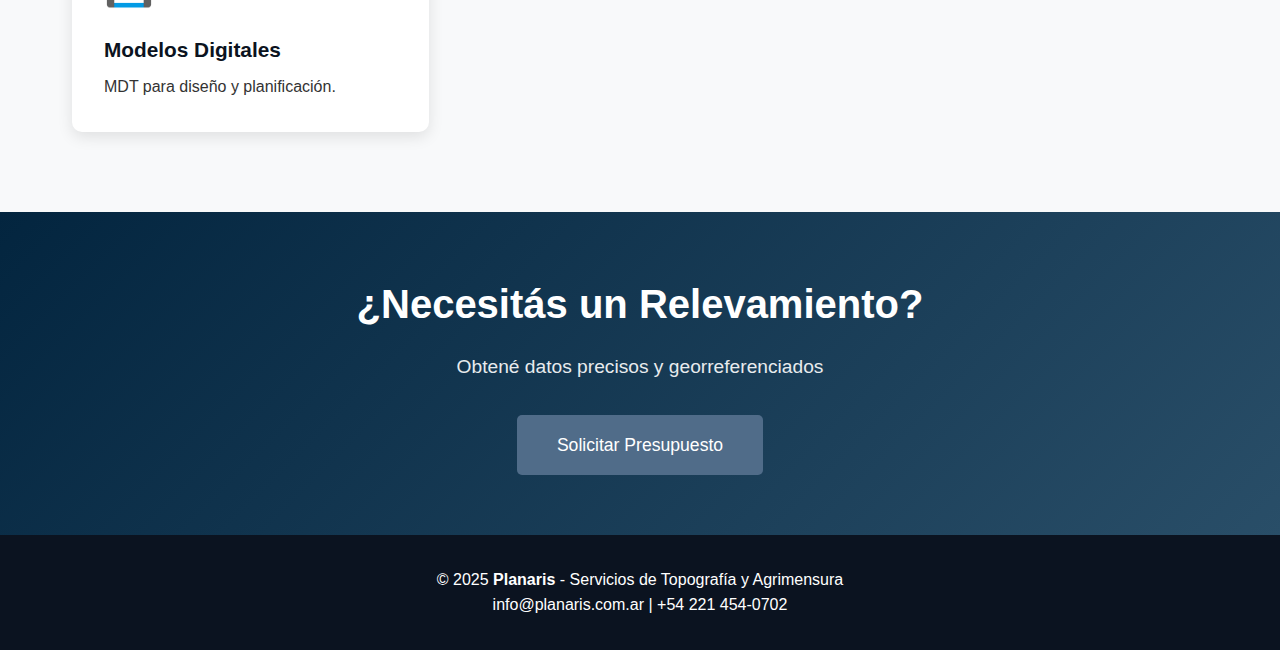
<file: relevamientos.html>
<!DOCTYPE html>
<html lang="es">
<head>
    <meta charset="UTF-8">
    <meta name="viewport" content="width=device-width, initial-scale=1.0">
    <title>Relevamientos Planialtimétricos | Planaris</title>
    <meta name="description" content="Levantamientos precisos bajo sistema POSGAR 07">
    <link rel="stylesheet" href="css/styles.css">
</head>
<body>
    <header>
        <nav>
            <div class="logo">
                <a href="index.html">
                    <img src="images/planaris-logo-horizontal.svg" alt="Planaris Logo">
                </a>
            </div>
            <button class="menu-toggle" onclick="toggleMenu()">☰</button>
            <ul id="navMenu">
                <li><a href="index.html">Inicio</a></li>
                <li><a href="index.html#servicios">Servicios</a></li>
                <li><a href="index.html#nosotros">Nosotros</a></li>
                <li><a href="index.html#contacto">Contacto</a></li>
            </ul>
        </nav>
    </header>

    <section class="hero">
        <div class="container">
            <h1>🗺️ Relevamientos Planialtimétricos</h1>
            <p>Levantamientos bajo sistema POSGAR 07 con máxima precisión</p>
        </div>
    </section>

    <section>
        <div class="container">
            <div class="service-content">
                <div class="service-image">
                    🗺️
                    <!-- Aquí irá tu imagen de referencia -->
                </div>
                <div class="service-description">
                    <h2>Relevamientos Georreferenciados</h2>
                    <p>Levantamientos precisos bajo sistema POSGAR 07, con vinculación altimétrica al sistema nacional mediante nivelación geométrica o modelo de geoide.</p>
                    <p>Generación de curvas de nivel, MDT y planos base para obras civiles, industriales y viales.</p>
                </div>
            </div>
        </div>
    </section>

    <section class="benefits-section">
        <div class="container">
            <h2>Características del Servicio</h2>
            <div class="benefits-grid">
                <div class="benefit-card">
                    <div class="benefit-icon">🛰️</div>
                    <h4>Sistema POSGAR 07</h4>
                    <p>Georreferenciación oficial de Argentina.</p>
                </div>
                <div class="benefit-card">
                    <div class="benefit-icon">📐</div>
                    <h4>Vinculación Altimétrica</h4>
                    <p>Conexión al sistema de alturas nacional.</p>
                </div>
                <div class="benefit-card">
                    <div class="benefit-icon">🗺️</div>
                    <h4>Curvas de Nivel</h4>
                    <p>Representación topográfica detallada.</p>
                </div>
                <div class="benefit-card">
                    <div class="benefit-icon">💾</div>
                    <h4>Modelos Digitales</h4>
                    <p>MDT para diseño y planificación.</p>
                </div>
            </div>
        </div>
    </section>

    <section class="cta-section">
        <div class="container">
            <h2>¿Necesitás un Relevamiento?</h2>
            <p>Obtené datos precisos y georreferenciados</p>
            <a href="index.html#contacto" class="cta-button">Solicitar Presupuesto</a>
        </div>
    </section>

    <footer>
        <p>&copy; 2025 <strong>Planaris</strong> - Servicios de Topografía y Agrimensura</p>
        <p>
            <a href="mailto:info@planaris.com.ar">info@planaris.com.ar</a> | 
            <a href="tel:+542214540702">+54 221 454-0702</a>
        </p>
    </footer>

    <script src="js/main.js"></script>
</body>
</html>
</file>
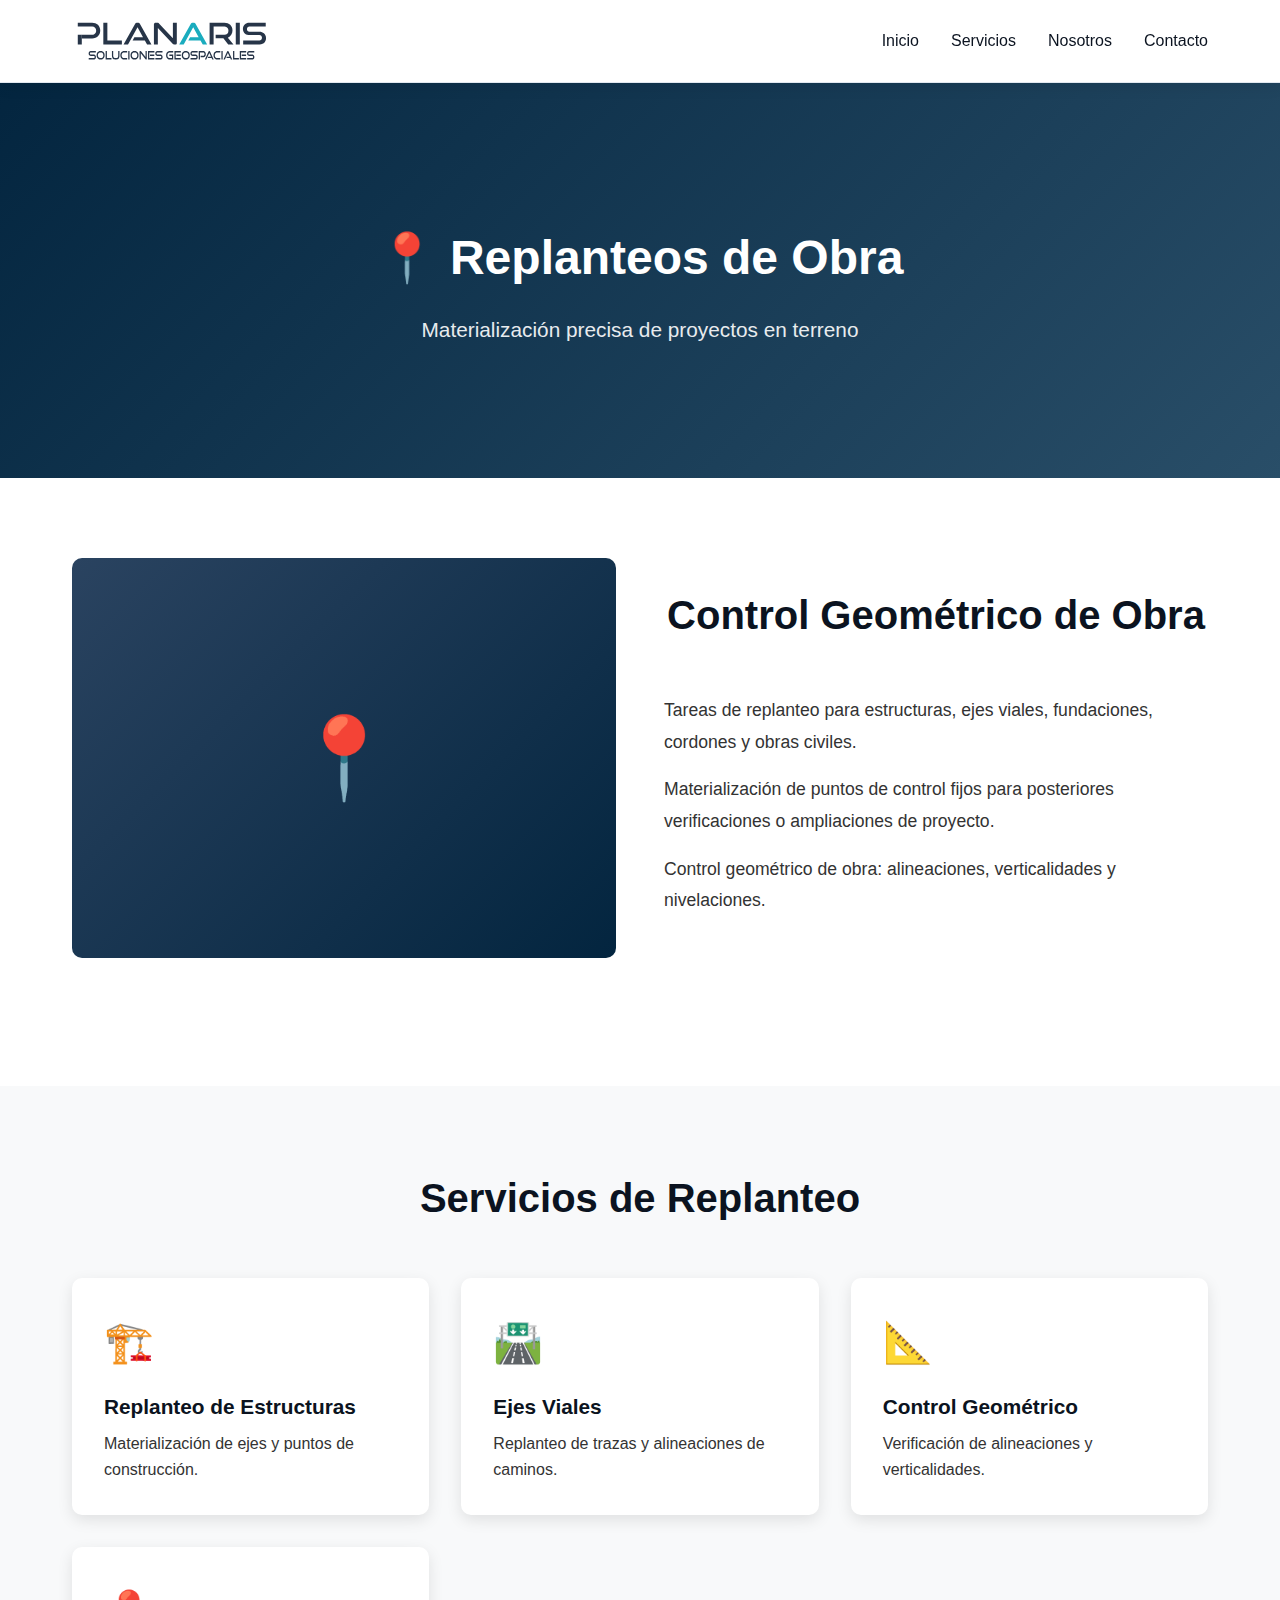
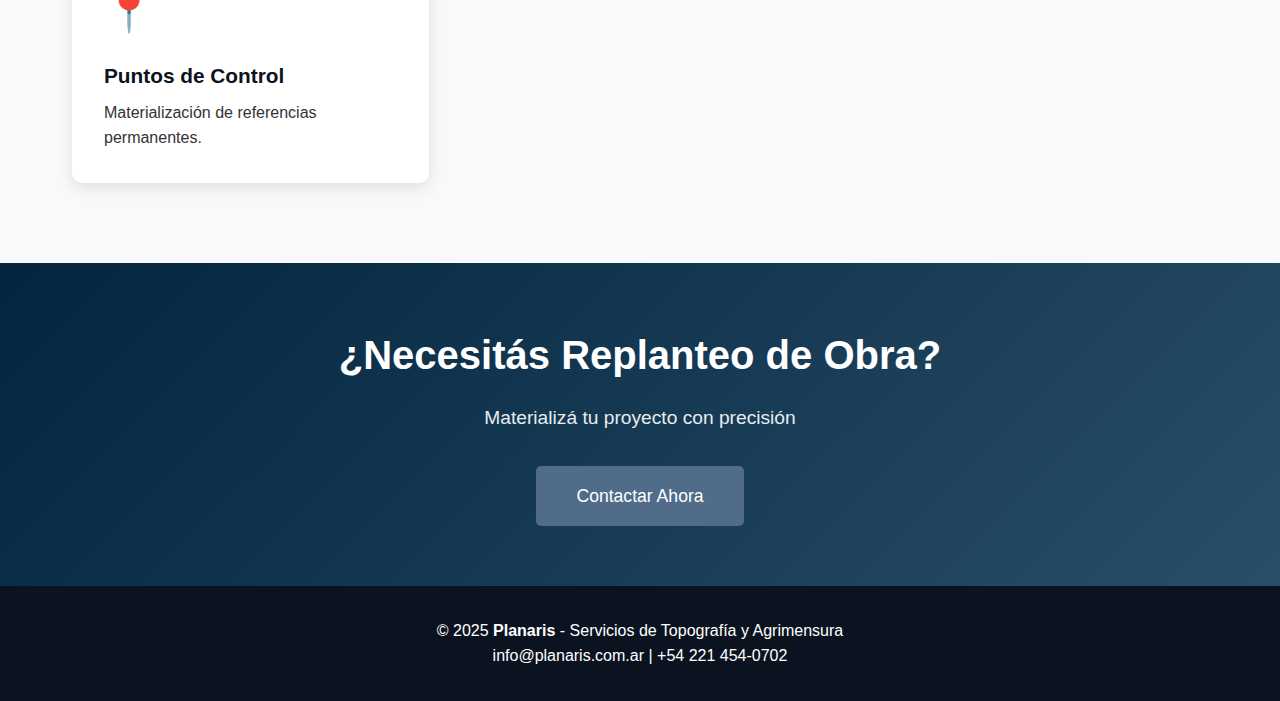
<file: replanteos.html>
<!DOCTYPE html>
<html lang="es">
<head>
    <meta charset="UTF-8">
    <meta name="viewport" content="width=device-width, initial-scale=1.0">
    <title>Replanteos de Obra | Planaris</title>
    <meta name="description" content="Materialización de puntos de control y verificación geométrica">
    <link rel="stylesheet" href="css/styles.css">
</head>
<body>
    <header>
        <nav>
            <div class="logo">
                <a href="index.html">
                    <img src="images/planaris-logo-horizontal.svg" alt="Planaris Logo">
                </a>
            </div>
            <button class="menu-toggle" onclick="toggleMenu()">☰</button>
            <ul id="navMenu">
                <li><a href="index.html">Inicio</a></li>
                <li><a href="index.html#servicios">Servicios</a></li>
                <li><a href="index.html#nosotros">Nosotros</a></li>
                <li><a href="index.html#contacto">Contacto</a></li>
            </ul>
        </nav>
    </header>

    <section class="hero">
        <div class="container">
            <h1>📍 Replanteos de Obra</h1>
            <p>Materialización precisa de proyectos en terreno</p>
        </div>
    </section>

    <section>
        <div class="container">
            <div class="service-content">
                <div class="service-image">
                    📍
                    <!-- Aquí irá tu imagen de referencia -->
                </div>
                <div class="service-description">
                    <h2>Control Geométrico de Obra</h2>
                    <p>Tareas de replanteo para estructuras, ejes viales, fundaciones, cordones y obras civiles.</p>
                    <p>Materialización de puntos de control fijos para posteriores verificaciones o ampliaciones de proyecto.</p>
                    <p>Control geométrico de obra: alineaciones, verticalidades y nivelaciones.</p>
                </div>
            </div>
        </div>
    </section>

    <section class="benefits-section">
        <div class="container">
            <h2>Servicios de Replanteo</h2>
            <div class="benefits-grid">
                <div class="benefit-card">
                    <div class="benefit-icon">🏗️</div>
                    <h4>Replanteo de Estructuras</h4>
                    <p>Materialización de ejes y puntos de construcción.</p>
                </div>
                <div class="benefit-card">
                    <div class="benefit-icon">🛣️</div>
                    <h4>Ejes Viales</h4>
                    <p>Replanteo de trazas y alineaciones de caminos.</p>
                </div>
                <div class="benefit-card">
                    <div class="benefit-icon">📐</div>
                    <h4>Control Geométrico</h4>
                    <p>Verificación de alineaciones y verticalidades.</p>
                </div>
                <div class="benefit-card">
                    <div class="benefit-icon">📍</div>
                    <h4>Puntos de Control</h4>
                    <p>Materialización de referencias permanentes.</p>
                </div>
            </div>
        </div>
    </section>

    <section class="cta-section">
        <div class="container">
            <h2>¿Necesitás Replanteo de Obra?</h2>
            <p>Materializá tu proyecto con precisión</p>
            <a href="index.html#contacto" class="cta-button">Contactar Ahora</a>
        </div>
    </section>

    <footer>
        <p>&copy; 2025 <strong>Planaris</strong> - Servicios de Topografía y Agrimensura</p>
        <p>
            <a href="mailto:info@planaris.com.ar">info@planaris.com.ar</a> | 
            <a href="tel:+542214540702">+54 221 454-0702</a>
        </p>
    </footer>

    <script src="js/main.js"></script>
</body>
</html>
</file>
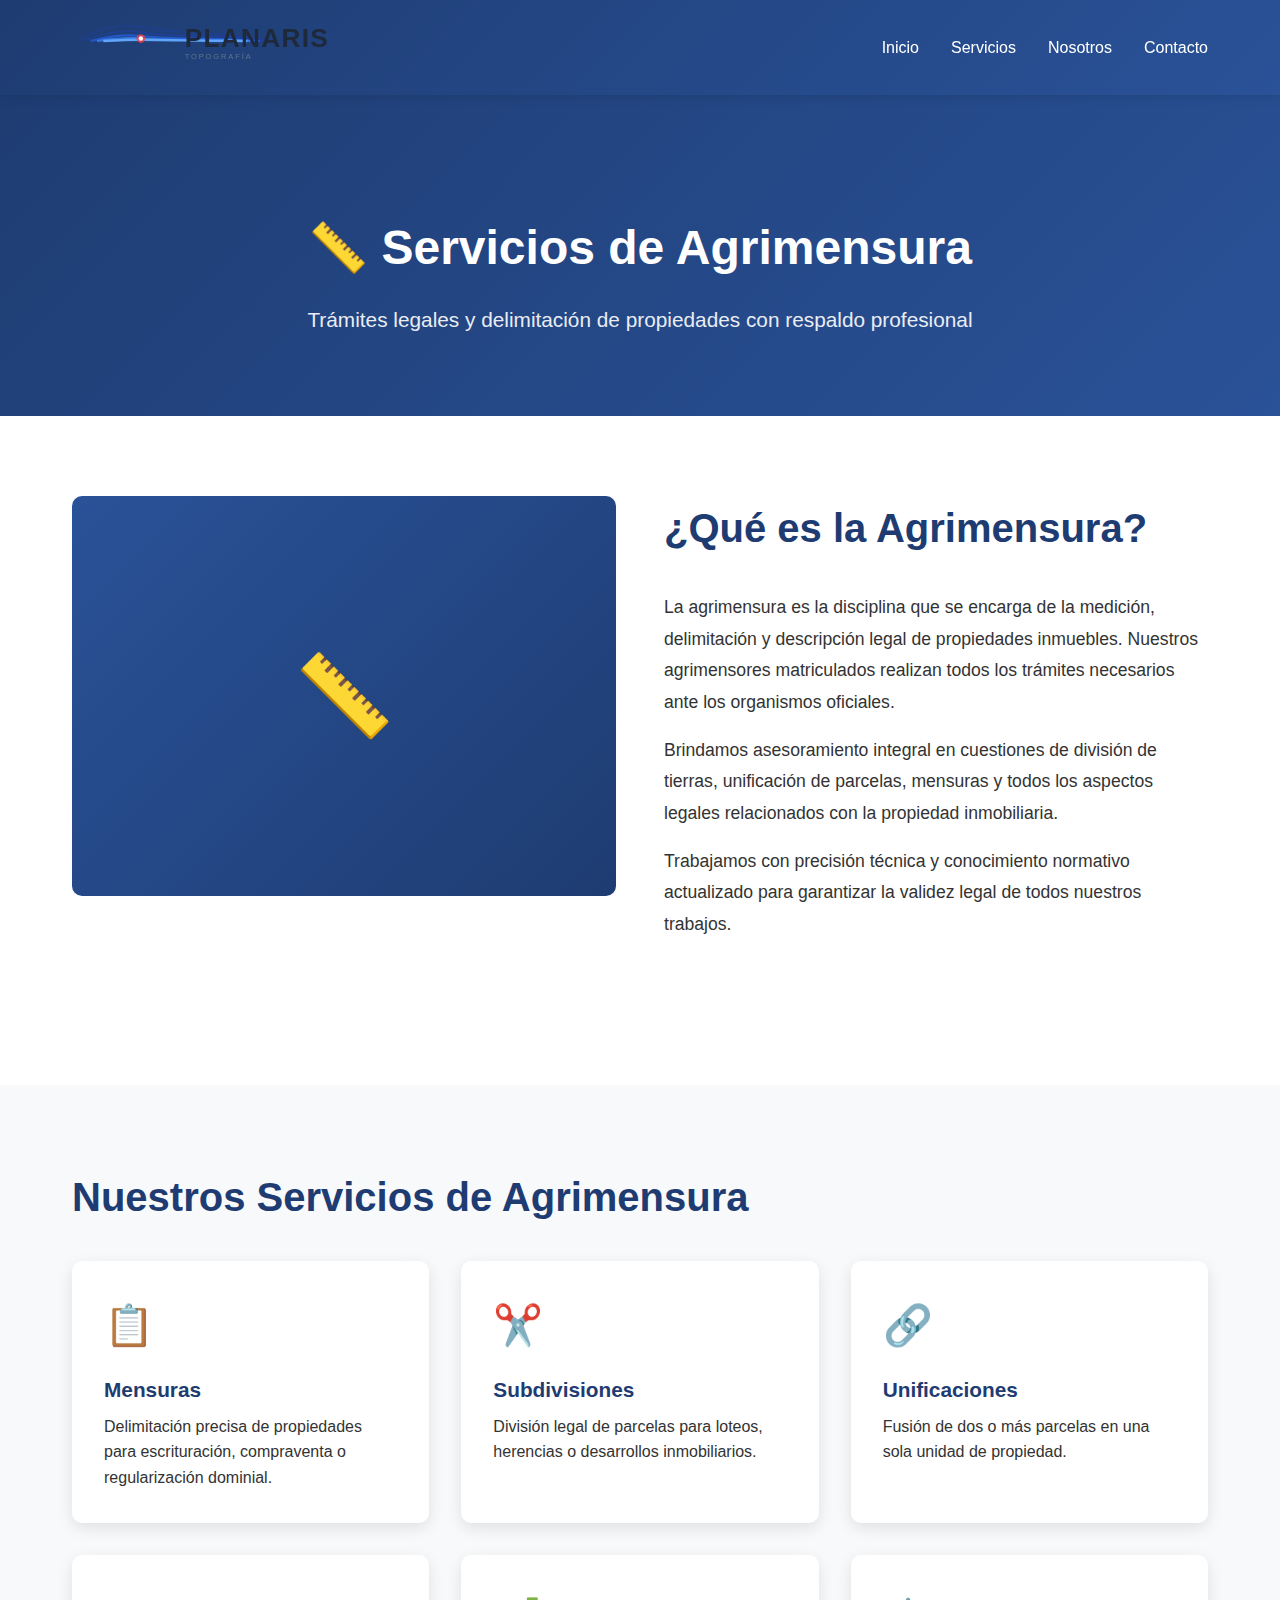
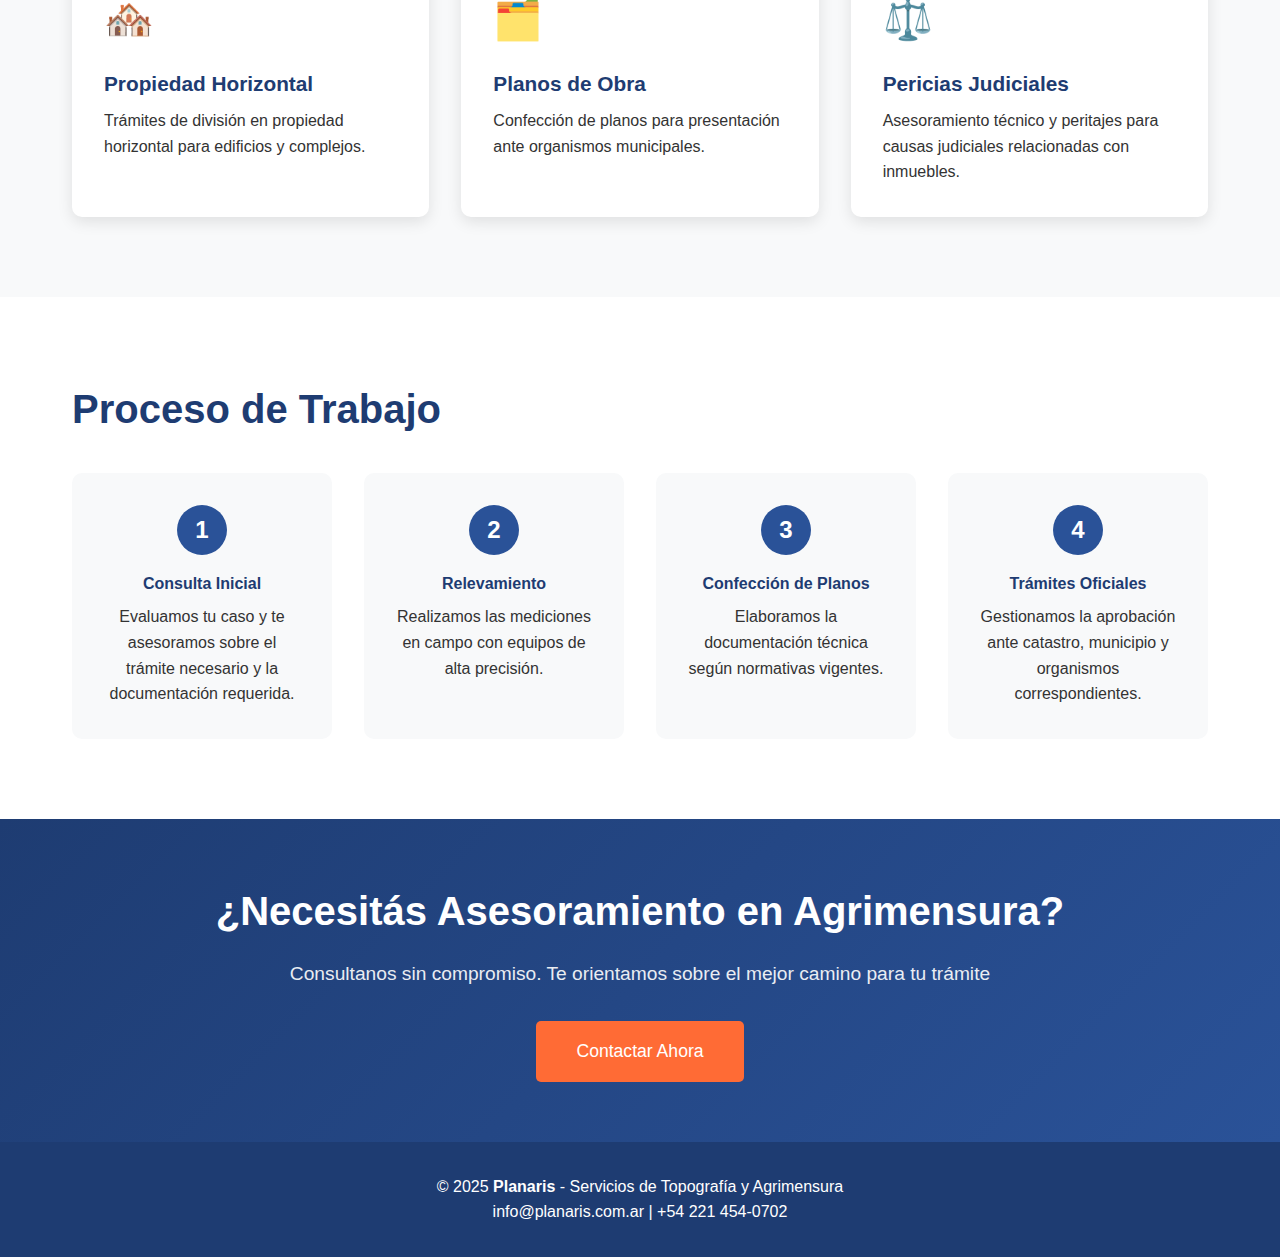
<file: servicios-agrimensura.html>
<!DOCTYPE html>
<html lang="es">
<head>
    <meta charset="UTF-8">
    <meta name="viewport" content="width=device-width, initial-scale=1.0">
    <title>Servicios de Agrimensura | Planaris</title>
    <meta name="description" content="Mensuras, subdivisiones y trámites legales de propiedades">
    <style>
        * {
            margin: 0;
            padding: 0;
            box-sizing: border-box;
        }

        body {
            font-family: 'Segoe UI', Tahoma, Geneva, Verdana, sans-serif;
            line-height: 1.6;
            color: #333;
        }

        header {
            background: linear-gradient(135deg, #1e3c72 0%, #2a5298 100%);
            color: white;
            padding: 1rem 0;
            position: fixed;
            width: 100%;
            top: 0;
            z-index: 1000;
            box-shadow: 0 2px 10px rgba(0,0,0,0.1);
        }

        nav {
            max-width: 1200px;
            margin: 0 auto;
            display: flex;
            justify-content: space-between;
            align-items: center;
            padding: 0 2rem;
        }

        .logo {
            font-size: 1.8rem;
            font-weight: bold;
            letter-spacing: 1px;
        }

        nav ul {
            display: flex;
            list-style: none;
            gap: 2rem;
        }

        nav a {
            color: white;
            text-decoration: none;
            transition: opacity 0.3s;
            font-weight: 500;
        }

        nav a:hover {
            opacity: 0.8;
        }

        .menu-toggle {
            display: none;
            background: none;
            border: none;
            color: white;
            font-size: 1.5rem;
            cursor: pointer;
        }

        .hero {
            background: linear-gradient(135deg, #1e3c72 0%, #2a5298 100%);
            color: white;
            padding: 150px 2rem 80px;
            text-align: center;
            margin-top: 60px;
        }

        .hero h1 {
            font-size: 3rem;
            margin-bottom: 1rem;
        }

        .hero p {
            font-size: 1.3rem;
            opacity: 0.9;
        }

        .container {
            max-width: 1200px;
            margin: 0 auto;
            padding: 0 2rem;
        }

        section {
            padding: 80px 0;
        }

        h2 {
            font-size: 2.5rem;
            margin-bottom: 2rem;
            color: #1e3c72;
        }

        h3 {
            font-size: 1.8rem;
            margin-bottom: 1.5rem;
            color: #1e3c72;
        }

        .service-content {
            display: grid;
            grid-template-columns: 1fr 1fr;
            gap: 3rem;
            margin-bottom: 3rem;
        }

        .service-image {
            width: 100%;
            height: 400px;
            background: linear-gradient(135deg, #2a5298 0%, #1e3c72 100%);
            border-radius: 10px;
            display: flex;
            align-items: center;
            justify-content: center;
            color: white;
            font-size: 5rem;
        }

        .service-description {
            display: flex;
            flex-direction: column;
            justify-content: center;
        }

        .service-description p {
            margin-bottom: 1rem;
            line-height: 1.8;
            font-size: 1.1rem;
        }

        .services-list {
            background: #f8f9fa;
        }

        .services-grid {
            display: grid;
            grid-template-columns: repeat(auto-fit, minmax(280px, 1fr));
            gap: 2rem;
        }

        .service-card {
            background: white;
            padding: 2rem;
            border-radius: 10px;
            box-shadow: 0 5px 15px rgba(0,0,0,0.1);
            transition: transform 0.3s;
        }

        .service-card:hover {
            transform: translateY(-5px);
        }

        .service-icon {
            font-size: 2.5rem;
            margin-bottom: 1rem;
        }

        .service-card h4 {
            color: #1e3c72;
            margin-bottom: 0.5rem;
            font-size: 1.3rem;
        }

        .process-section {
            background: white;
        }

        .process-steps {
            display: grid;
            grid-template-columns: repeat(auto-fit, minmax(250px, 1fr));
            gap: 2rem;
            margin-top: 2rem;
        }

        .process-step {
            text-align: center;
            padding: 2rem;
            background: #f8f9fa;
            border-radius: 10px;
            position: relative;
        }

        .step-number {
            background: #2a5298;
            color: white;
            width: 50px;
            height: 50px;
            border-radius: 50%;
            display: flex;
            align-items: center;
            justify-content: center;
            font-size: 1.5rem;
            font-weight: bold;
            margin: 0 auto 1rem;
        }

        .process-step h4 {
            color: #1e3c72;
            margin-bottom: 0.5rem;
        }

        .cta-section {
            background: linear-gradient(135deg, #1e3c72 0%, #2a5298 100%);
            color: white;
            text-align: center;
            padding: 60px 2rem;
        }

        .cta-section h2 {
            color: white;
            margin-bottom: 1rem;
        }

        .cta-section p {
            font-size: 1.2rem;
            margin-bottom: 2rem;
            opacity: 0.9;
        }

        .cta-button {
            background: #ff6b35;
            color: white;
            padding: 1rem 2.5rem;
            border: none;
            border-radius: 5px;
            font-size: 1.1rem;
            cursor: pointer;
            transition: transform 0.3s, box-shadow 0.3s;
            text-decoration: none;
            display: inline-block;
        }

        .cta-button:hover {
            transform: translateY(-2px);
            box-shadow: 0 5px 15px rgba(255,107,53,0.4);
        }

        footer {
            background: #1e3c72;
            color: white;
            text-align: center;
            padding: 2rem;
        }

        footer a {
            color: white;
            text-decoration: none;
        }

        footer a:hover {
            text-decoration: underline;
        }

        @media (max-width: 768px) {
            .menu-toggle {
                display: block;
            }

            nav ul {
                display: none;
                position: absolute;
                top: 100%;
                left: 0;
                right: 0;
                background: #1e3c72;
                flex-direction: column;
                padding: 1rem 0;
                gap: 0;
            }

            nav ul.active {
                display: flex;
            }

            nav ul li {
                padding: 0.5rem 2rem;
            }

            .hero h1 {
                font-size: 2rem;
            }

            h2 {
                font-size: 2rem;
            }

            .service-content {
                grid-template-columns: 1fr;
            }

            .services-grid {
                grid-template-columns: 1fr;
            }

            .process-steps {
                grid-template-columns: 1fr;
            }
        }
    </style>
</head>
<body>
    <header>
        <nav>
            <div class="logo">
    <a href="index.html">
        <img src="planaris-logo-horizontal.svg" alt="Planaris Logo" style="height: 50px; width: auto;">
    </a>
</div>
            <button class="menu-toggle" onclick="toggleMenu()">☰</button>
            <ul id="navMenu">
                <li><a href="index.html">Inicio</a></li>
                <li><a href="index.html#servicios">Servicios</a></li>
                <li><a href="index.html#nosotros">Nosotros</a></li>
                <li><a href="index.html#contacto">Contacto</a></li>
            </ul>
        </nav>
    </header>

    <section class="hero">
        <div class="container">
            <h1>📏 Servicios de Agrimensura</h1>
            <p>Trámites legales y delimitación de propiedades con respaldo profesional</p>
        </div>
    </section>

    <section>
        <div class="container">
            <div class="service-content">
                <div class="service-image">
                    📏
                </div>
                <div class="service-description">
                    <h2>¿Qué es la Agrimensura?</h2>
                    <p>La agrimensura es la disciplina que se encarga de la medición, delimitación y descripción legal de propiedades inmuebles. Nuestros agrimensores matriculados realizan todos los trámites necesarios ante los organismos oficiales.</p>
                    <p>Brindamos asesoramiento integral en cuestiones de división de tierras, unificación de parcelas, mensuras y todos los aspectos legales relacionados con la propiedad inmobiliaria.</p>
                    <p>Trabajamos con precisión técnica y conocimiento normativo actualizado para garantizar la validez legal de todos nuestros trabajos.</p>
                </div>
            </div>
        </div>
    </section>

    <section class="services-list">
        <div class="container">
            <h2>Nuestros Servicios de Agrimensura</h2>
            <div class="services-grid">
                <div class="service-card">
                    <div class="service-icon">📋</div>
                    <h4>Mensuras</h4>
                    <p>Delimitación precisa de propiedades para escrituración, compraventa o regularización dominial.</p>
                </div>
                <div class="service-card">
                    <div class="service-icon">✂️</div>
                    <h4>Subdivisiones</h4>
                    <p>División legal de parcelas para loteos, herencias o desarrollos inmobiliarios.</p>
                </div>
                <div class="service-card">
                    <div class="service-icon">🔗</div>
                    <h4>Unificaciones</h4>
                    <p>Fusión de dos o más parcelas en una sola unidad de propiedad.</p>
                </div>
                <div class="service-card">
                    <div class="service-icon">🏘️</div>
                    <h4>Propiedad Horizontal</h4>
                    <p>Trámites de división en propiedad horizontal para edificios y complejos.</p>
                </div>
                <div class="service-card">
                    <div class="service-icon">🗂️</div>
                    <h4>Planos de Obra</h4>
                    <p>Confección de planos para presentación ante organismos municipales.</p>
                </div>
                <div class="service-card">
                    <div class="service-icon">⚖️</div>
                    <h4>Pericias Judiciales</h4>
                    <p>Asesoramiento técnico y peritajes para causas judiciales relacionadas con inmuebles.</p>
                </div>
            </div>
        </div>
    </section>

    <section class="process-section">
        <div class="container">
            <h2>Proceso de Trabajo</h2>
            <div class="process-steps">
                <div class="process-step">
                    <div class="step-number">1</div>
                    <h4>Consulta Inicial</h4>
                    <p>Evaluamos tu caso y te asesoramos sobre el trámite necesario y la documentación requerida.</p>
                </div>
                <div class="process-step">
                    <div class="step-number">2</div>
                    <h4>Relevamiento</h4>
                    <p>Realizamos las mediciones en campo con equipos de alta precisión.</p>
                </div>
                <div class="process-step">
                    <div class="step-number">3</div>
                    <h4>Confección de Planos</h4>
                    <p>Elaboramos la documentación técnica según normativas vigentes.</p>
                </div>
                <div class="process-step">
                    <div class="step-number">4</div>
                    <h4>Trámites Oficiales</h4>
                    <p>Gestionamos la aprobación ante catastro, municipio y organismos correspondientes.</p>
                </div>
            </div>
        </div>
    </section>

    <section class="cta-section">
        <div class="container">
            <h2>¿Necesitás Asesoramiento en Agrimensura?</h2>
            <p>Consultanos sin compromiso. Te orientamos sobre el mejor camino para tu trámite</p>
            <a href="index.html#contacto" class="cta-button">Contactar Ahora</a>
        </div>
    </section>

    <footer>
    <p>&copy; 2025 <strong>Planaris</strong> - Servicios de Topografía y Agrimensura</p>
    <p>
        <a href="mailto:info@planaris.com.ar">info@planaris.com.ar</a> | 
        <a href="tel:+542214540702">+54 221 454-0702</a>
    </p>
</footer>

    <script>
        function toggleMenu() {
            document.getElementById('navMenu').classList.toggle('active');
        }
    </script>
</body>
</html>
</file>
<file: css/styles.css>
/* ============================================
   PLANARIS - ESTILOS GLOBALES
   ============================================ */

/* Variables de Color */
:root {
    --color-primary: #0B1320;
    --color-secondary: #2A4360;
    --color-accent: #506C89;
    --color-light: #94A6B4;
    --color-dark-alt: #294E68;
    --color-deep: #03253F;
    --color-white: #ffffff;
    --color-text-light: #f8f9fa;
    --color-text-dark: #333333;
}

/* Reset y Base */
* {
    margin: 0;
    padding: 0;
    box-sizing: border-box;
}

body {
    font-family: 'Segoe UI', Tahoma, Geneva, Verdana, sans-serif;
    line-height: 1.6;
    color: var(--color-text-dark);
}

/* ============================================
   HEADER Y NAVEGACIÓN
   ============================================ */

header {
    background: var(--color-white);
    color: var(--color-primary);
    padding: 1rem 0;
    position: fixed;
    width: 100%;
    top: 0;
    z-index: 1000;
    box-shadow: 0 2px 15px rgba(11,19,32,0.1);
    border-bottom: 1px solid #e2e8f0;
}

nav {
    max-width: 1200px;
    margin: 0 auto;
    display: flex;
    justify-content: space-between;
    align-items: center;
    padding: 0 2rem;
}

.logo {
    display: flex;
    align-items: center;
    height: auto;
}

.logo a {
    display: flex;
    align-items: center;
    text-decoration: none;
}

.logo img {
    height: 50px;
    width: auto;
    display: block;
}

nav ul {
    display: flex;
    list-style: none;
    gap: 2rem;
}

nav a {
    color: var(--color-primary);
    text-decoration: none;
    transition: color 0.3s;
    font-weight: 500;
}

nav a:hover {
    color: var(--color-accent);
}

.menu-toggle {
    display: none;
    background: none;
    border: none;
    color: var(--color-primary);
    font-size: 1.5rem;
    cursor: pointer;
}

/* ============================================
   SECCIÓN HERO
   ============================================ */

.hero {
    background: linear-gradient(135deg, var(--color-deep) 0%, var(--color-dark-alt) 100%);
    color: white;
    padding: 150px 2rem 100px;
    text-align: center;
    margin-top: 70px;
}

.hero h1 {
    font-size: 3rem;
    margin-bottom: 1rem;
}

.hero p {
    font-size: 1.3rem;
    margin-bottom: 2rem;
    opacity: 0.9;
}

/* ============================================
   BOTONES
   ============================================ */

.cta-button {
    background: var(--color-accent);
    color: white;
    padding: 1rem 2.5rem;
    border: none;
    border-radius: 5px;
    font-size: 1.1rem;
    cursor: pointer;
    transition: all 0.3s;
    text-decoration: none;
    display: inline-block;
}

.cta-button:hover {
    background: var(--color-secondary);
    transform: translateY(-2px);
    box-shadow: 0 5px 15px rgba(80,108,137,0.4);
}

/* ============================================
   CONTENEDORES Y SECCIONES
   ============================================ */

.container {
    max-width: 1200px;
    margin: 0 auto;
    padding: 0 2rem;
}

section {
    padding: 80px 0;
}

h2 {
    text-align: center;
    font-size: 2.5rem;
    margin-bottom: 3rem;
    color: var(--color-primary);
}

h3 {
    font-size: 1.8rem;
    margin-bottom: 1.5rem;
    color: var(--color-primary);
}

/* ============================================
   TARJETAS DE SERVICIOS
   ============================================ */

.services-grid {
    display: grid;
    grid-template-columns: repeat(auto-fit, minmax(280px, 1fr));
    gap: 2rem;
}

.service-card {
    background: white;
    padding: 2rem;
    border-radius: 10px;
    box-shadow: 0 5px 15px rgba(0,0,0,0.1);
    transition: all 0.3s;
    border-left: 4px solid var(--color-accent);
}

.service-card:hover {
    transform: translateY(-10px);
    box-shadow: 0 10px 30px rgba(0,0,0,0.15);
    border-left-color: var(--color-light);
}

.service-icon {
    font-size: 3rem;
    margin-bottom: 1rem;
}

.service-card h3,
.service-card h4 {
    color: var(--color-primary);
    margin-bottom: 1rem;
    font-size: 1.5rem;
}

.service-card p {
    line-height: 1.7;
}

/* ============================================
   CARACTERÍSTICAS
   ============================================ */

.features-grid {
    display: grid;
    grid-template-columns: repeat(auto-fit, minmax(250px, 1fr));
    gap: 2rem;
    margin-top: 2rem;
}

.feature-item {
    text-align: center;
    padding: 1.5rem;
}

.feature-icon {
    font-size: 2.5rem;
    margin-bottom: 1rem;
}

.feature-item h3 {
    color: var(--color-primary);
    margin-bottom: 0.5rem;
}

/* ============================================
   CONTENIDO DE SERVICIOS
   ============================================ */

.service-content {
    display: grid;
    grid-template-columns: 1fr 1fr;
    gap: 3rem;
    margin-bottom: 3rem;
}

.service-image {
    width: 100%;
    height: 400px;
    background: linear-gradient(135deg, var(--color-secondary) 0%, var(--color-deep) 100%);
    border-radius: 10px;
    display: flex;
    align-items: center;
    justify-content: center;
    color: white;
    font-size: 5rem;
}

.service-description {
    display: flex;
    flex-direction: column;
    justify-content: center;
}

.service-description p {
    margin-bottom: 1rem;
    line-height: 1.8;
    font-size: 1.1rem;
}

/* ============================================
   SECCIÓN SOBRE NOSOTROS
   ============================================ */

.about-content {
    display: grid;
    grid-template-columns: 1fr 1fr;
    gap: 3rem;
    align-items: center;
}

.about-text h3 {
    color: var(--color-primary);
    margin-bottom: 1rem;
    font-size: 1.8rem;
}

.about-text p {
    margin-bottom: 1rem;
    line-height: 1.8;
}

.about-image {
    width: 100%;
    height: 400px;
    background: linear-gradient(135deg, var(--color-secondary) 0%, var(--color-deep) 100%);
    border-radius: 10px;
    display: flex;
    align-items: center;
    justify-content: center;
    color: white;
    font-size: 5rem;
}

/* ============================================
   BENEFICIOS Y APLICACIONES
   ============================================ */

.benefits-section,
.tech-section,
.applications-section {
    background: #f8f9fa;
}

.benefits-grid,
.tech-grid,
.applications-grid {
    display: grid;
    grid-template-columns: repeat(auto-fit, minmax(280px, 1fr));
    gap: 2rem;
}

.benefit-card,
.tech-card,
.application-card {
    background: white;
    padding: 2rem;
    border-radius: 10px;
    box-shadow: 0 5px 15px rgba(0,0,0,0.1);
    transition: transform 0.3s;
}

.benefit-card:hover,
.tech-card:hover {
    transform: translateY(-5px);
}

.benefit-icon,
.tech-icon {
    font-size: 2.5rem;
    margin-bottom: 1rem;
}

.benefit-card h4,
.tech-card h4,
.application-card h4 {
    color: var(--color-primary);
    margin-bottom: 0.5rem;
    font-size: 1.3rem;
}

.application-card {
    border-left: 4px solid var(--color-accent);
}

.application-card ul {
    list-style: none;
    padding-left: 0;
}

.application-card li {
    padding: 0.5rem 0;
    padding-left: 1.5rem;
    position: relative;
}

.application-card li:before {
    content: "✓";
    position: absolute;
    left: 0;
    color: var(--color-accent);
    font-weight: bold;
}

/* ============================================
   VENTAJAS Y PROCESO
   ============================================ */

.advantages-section {
    background: white;
}

.advantages-grid {
    display: grid;
    grid-template-columns: repeat(auto-fit, minmax(250px, 1fr));
    gap: 2rem;
}

.advantage-item {
    padding: 1.5rem;
    background: #f8f9fa;
    border-radius: 10px;
    text-align: center;
}

.advantage-icon {
    font-size: 2.5rem;
    margin-bottom: 1rem;
}

.advantage-item h4 {
    color: var(--color-primary);
    margin-bottom: 0.5rem;
}

.process-section {
    background: white;
}

.process-steps {
    display: grid;
    grid-template-columns: repeat(auto-fit, minmax(250px, 1fr));
    gap: 2rem;
    margin-top: 2rem;
}

.process-step {
    text-align: center;
    padding: 2rem;
    background: #f8f9fa;
    border-radius: 10px;
    position: relative;
}

.step-number {
    background: var(--color-accent);
    color: white;
    width: 50px;
    height: 50px;
    border-radius: 50%;
    display: flex;
    align-items: center;
    justify-content: center;
    font-size: 1.5rem;
    font-weight: bold;
    margin: 0 auto 1rem;
}

.process-step h4 {
    color: var(--color-primary);
    margin-bottom: 0.5rem;
}

/* ============================================
   CASOS DE USO
   ============================================ */

.use-cases-section {
    background: #f8f9fa;
}

.use-cases-grid {
    display: grid;
    grid-template-columns: repeat(auto-fit, minmax(300px, 1fr));
    gap: 2rem;
}

.use-case-card {
    background: white;
    padding: 2rem;
    border-radius: 10px;
    box-shadow: 0 3px 10px rgba(0,0,0,0.08);
}

.use-case-card h4 {
    color: var(--color-primary);
    margin-bottom: 1rem;
    font-size: 1.3rem;
}

.use-case-card ul {
    list-style: none;
    padding: 0;
}

.use-case-card li {
    padding: 0.5rem 0;
    padding-left: 1.5rem;
    position: relative;
}

.use-case-card li:before {
    content: "→";
    position: absolute;
    left: 0;
    color: var(--color-accent);
    font-weight: bold;
}

/* ============================================
   LISTA DE APLICACIONES
   ============================================ */

.applications-list {
    display: grid;
    grid-template-columns: repeat(auto-fit, minmax(250px, 1fr));
    gap: 1.5rem;
    margin-top: 2rem;
}

.application-item {
    background: white;
    padding: 1.5rem;
    border-left: 4px solid var(--color-accent);
    border-radius: 5px;
    box-shadow: 0 2px 10px rgba(0,0,0,0.05);
}

.application-item h4 {
    color: var(--color-primary);
    margin-bottom: 0.5rem;
}

/* ============================================
   CONTACTO
   ============================================ */

#contacto {
    background: #f8f9fa;
}

.contact-container {
    display: grid;
    grid-template-columns: 1fr 1fr;
    gap: 3rem;
    max-width: 1000px;
    margin: 0 auto;
}

.contact-info {
    background: white;
    padding: 2rem;
    border-radius: 10px;
    box-shadow: 0 5px 15px rgba(0,0,0,0.1);
}

.contact-info h3 {
    color: var(--color-primary);
    margin-bottom: 1.5rem;
    font-size: 1.5rem;
}

.contact-item {
    display: flex;
    align-items: center;
    margin-bottom: 1.5rem;
    gap: 1rem;
}

.contact-item-icon {
    font-size: 1.5rem;
    color: var(--color-accent);
}

.contact-item-text a {
    color: var(--color-text-dark);
    text-decoration: none;
}

.contact-item-text a:hover {
    color: var(--color-accent);
}

.contact-form {
    background: white;
    padding: 2rem;
    border-radius: 10px;
    box-shadow: 0 5px 15px rgba(0,0,0,0.1);
}

.form-group {
    margin-bottom: 1.5rem;
}

.form-group label {
    display: block;
    margin-bottom: 0.5rem;
    color: var(--color-primary);
    font-weight: 600;
}

.form-group input,
.form-group select,
.form-group textarea {
    width: 100%;
    padding: 0.8rem;
    border: 2px solid #e0e0e0;
    border-radius: 5px;
    font-family: inherit;
    transition: border-color 0.3s;
}

.form-group input:focus,
.form-group select:focus,
.form-group textarea:focus {
    outline: none;
    border-color: var(--color-accent);
}

.form-group textarea {
    resize: vertical;
    min-height: 150px;
}

/* ============================================
   CTA SECTIONS
   ============================================ */

.cta-section {
    background: linear-gradient(135deg, var(--color-deep) 0%, var(--color-dark-alt) 100%);
    color: white;
    text-align: center;
    padding: 60px 2rem;
}

.cta-section h2 {
    color: white;
    margin-bottom: 1rem;
}

.cta-section p {
    font-size: 1.2rem;
    margin-bottom: 2rem;
    opacity: 0.9;
}

/* ============================================
   FOOTER
   ============================================ */

footer {
    background: var(--color-primary);
    color: white;
    text-align: center;
    padding: 2rem;
}

footer a {
    color: white;
    text-decoration: none;
}

footer a:hover {
    text-decoration: underline;
}

/* ============================================
   RESPONSIVE DESIGN
   ============================================ */

@media (max-width: 768px) {
    .logo img {
        height: 70px;
    }

    .menu-toggle {
        display: block;
    }

    nav ul {
        display: none;
        position: absolute;
        top: 100%;
        left: 0;
        right: 0;
        background: var(--color-white);
        flex-direction: column;
        padding: 1rem 0;
        gap: 0;
        box-shadow: 0 4px 10px rgba(0,0,0,0.1);
    }

    nav ul.active {
        display: flex;
    }

    nav ul li {
        padding: 0.5rem 2rem;
    }

    .hero {
        margin-top: 70px;
        padding: 100px 2rem 60px;
    }

    .hero h1 {
        font-size: 2rem;
    }

    .hero p {
        font-size: 1rem;
    }

    h2 {
        font-size: 2rem;
    }

    h3 {
        font-size: 1.5rem;
    }

    .service-content {
        grid-template-columns: 1fr;
    }

    .about-content {
        grid-template-columns: 1fr;
    }

    .contact-container {
        grid-template-columns: 1fr;
    }

    .services-grid {
        grid-template-columns: 1fr;
    }

    .benefits-grid,
    .tech-grid,
    .advantages-grid,
    .applications-grid,
    .use-cases-grid,
    .process-steps,
    .applications-list {
        grid-template-columns: 1fr;
    }
}
</file>
